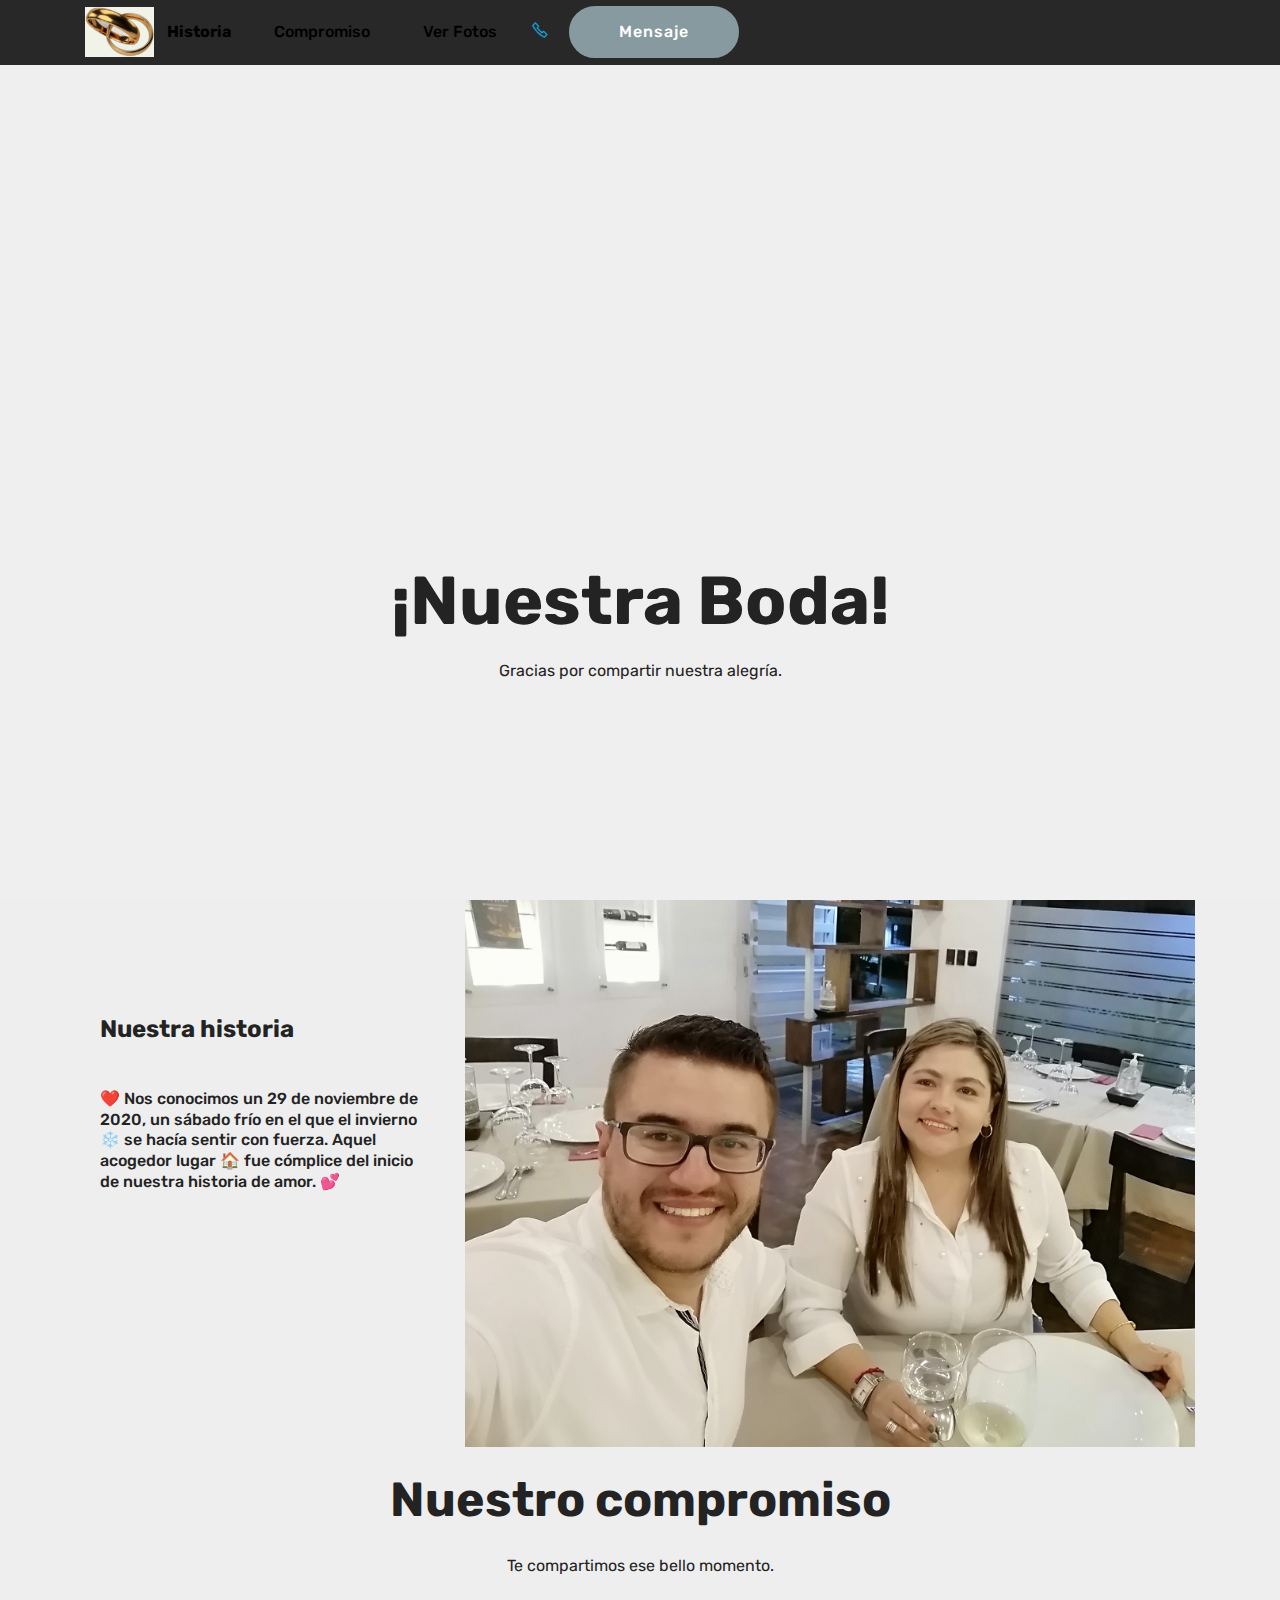
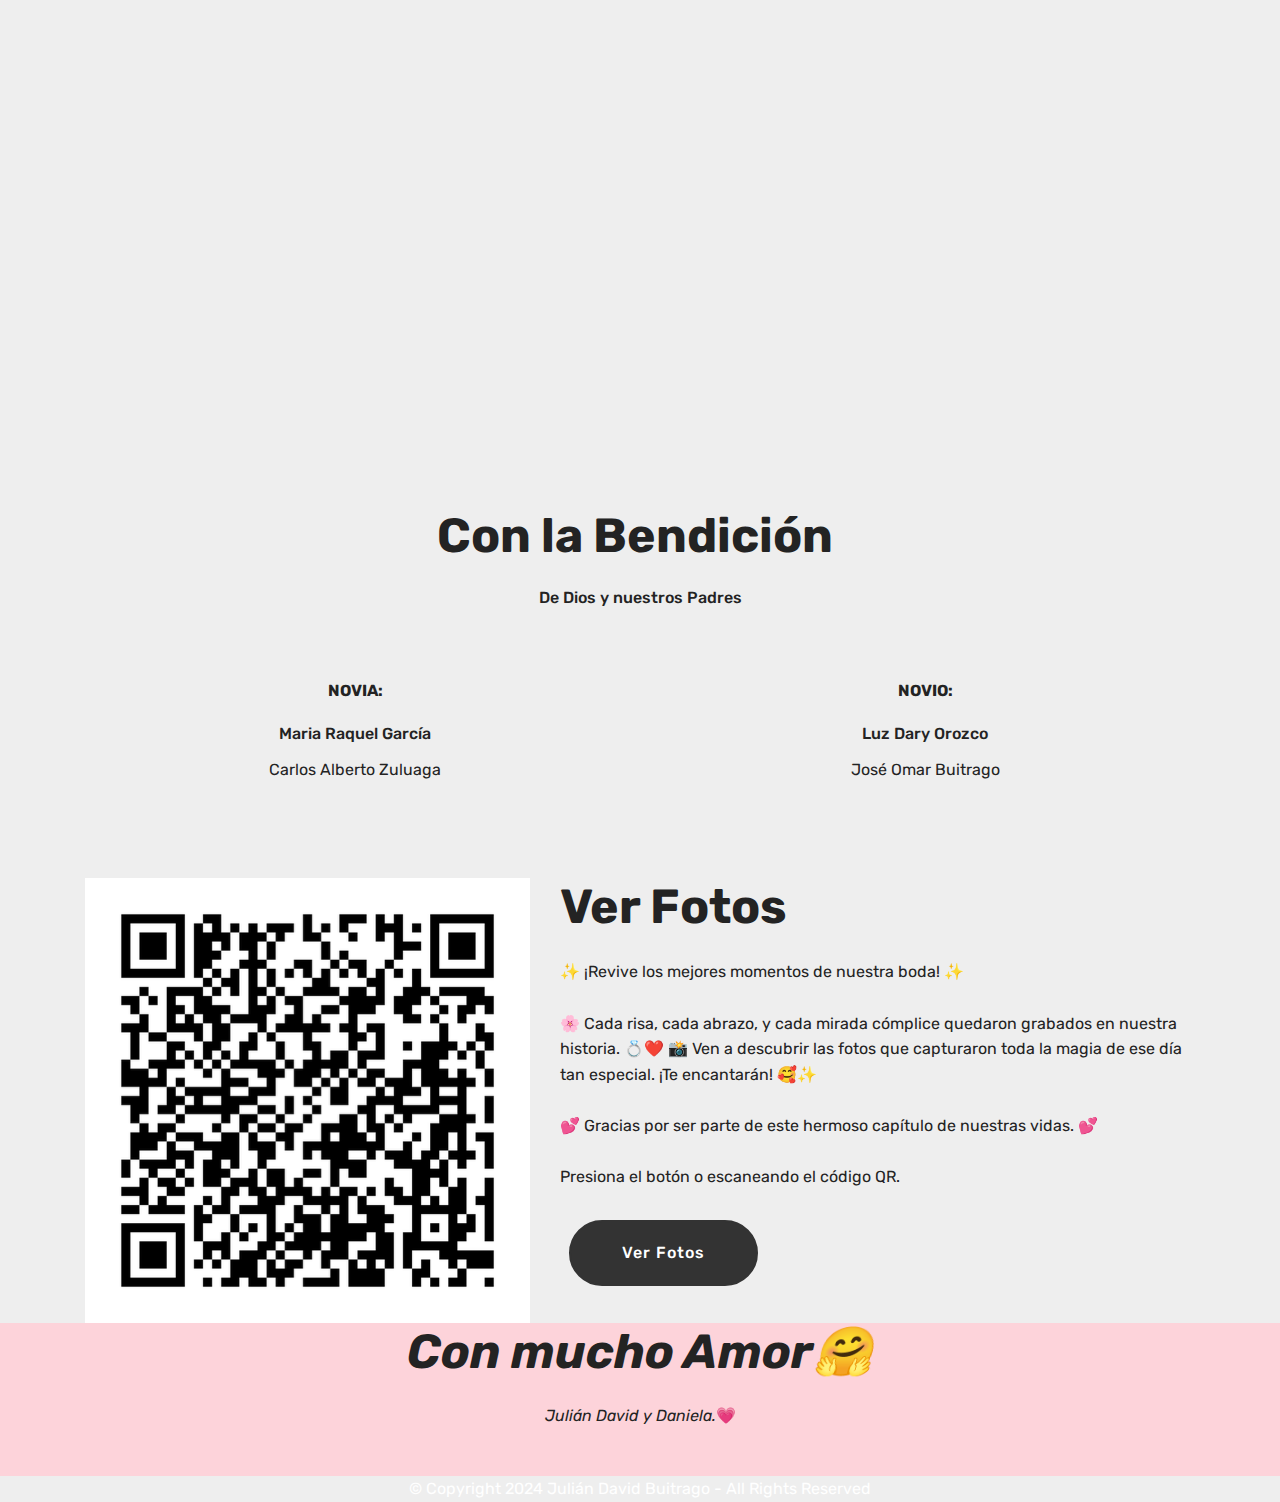
<file: index.html>
<!DOCTYPE html>
<html  >
<head>
  <!-- Site made with Mobirise Website Builder v5.9.18, https://mobirise.com -->
  <meta charset="UTF-8">
  <meta http-equiv="X-UA-Compatible" content="IE=edge">
  <meta name="generator" content="Mobirise v5.9.18, mobirise.com">
  <meta name="viewport" content="width=device-width, initial-scale=1, minimum-scale=1">
  <link rel="shortcut icon" href="assets/images/diseo-sin-ttulo-5.png" type="image/x-icon">
  <meta name="description" content="">
  
  
  <title>Inicio</title>
  <link rel="stylesheet" href="assets/web/assets/mobirise-icons2/mobirise2.css">
  <link rel="stylesheet" href="assets/bootstrap/css/bootstrap.min.css">
  <link rel="stylesheet" href="assets/bootstrap/css/bootstrap-grid.min.css">
  <link rel="stylesheet" href="assets/bootstrap/css/bootstrap-reboot.min.css">
  <link rel="stylesheet" href="assets/dropdown/css/style.css">
  <link rel="stylesheet" href="assets/socicon/css/styles.css">
  <link rel="stylesheet" href="assets/theme/css/style.css">
  <link rel="preload" href="https://fonts.googleapis.com/css2?family=Inter+Tight:wght@400;700&display=swap&display=swap" as="style" onload="this.onload=null;this.rel='stylesheet'">
  <noscript><link rel="stylesheet" href="https://fonts.googleapis.com/css2?family=Inter+Tight:wght@400;700&display=swap&display=swap"></noscript>
  <link rel="preload" as="style" href="assets/mobirise/css/mbr-additional.css?v=Ri0rGf"><link rel="stylesheet" href="assets/mobirise/css/mbr-additional.css?v=Ri0rGf" type="text/css">

  
  
  
</head>
<body>
  
  <section data-bs-version="5.1" class="menu menu1 cid-ujKWUujLMA" once="menu" id="menu01-d">
	

	<nav class="navbar navbar-dropdown navbar-fixed-top navbar-expand-lg">
		<div class="container">
			<div class="navbar-brand">
				<span class="navbar-logo">
					<a href="index.html">
						<img src="assets/images/diseo-sin-ttulo-5.png" alt="img" style="height: 3.1rem;">
					</a>
				</span>
				<span class="navbar-caption-wrap"><a class="navbar-caption text-black text-primary display-4" href="index.html#image08-c">Historia</a></span>
			</div>
			<button class="navbar-toggler" type="button" data-toggle="collapse" data-bs-toggle="collapse" data-target="#navbarSupportedContent" data-bs-target="#navbarSupportedContent" aria-controls="navbarNavAltMarkup" aria-expanded="false" aria-label="Toggle navigation">
				<div class="hamburger">
					<span></span>
					<span></span>
					<span></span>
					<span></span>
				</div>
			</button>
			<div class="collapse navbar-collapse" id="navbarSupportedContent">
				<ul class="navbar-nav nav-dropdown" data-app-modern-menu="true">
					<li class="nav-item">
						<a class="nav-link link text-black text-primary display-4" href="index.html#header10-7" aria-expanded="false">Compromiso</a>
					</li>
					<!-- <li class="nav-item">
						<a class="nav-link link text-black text-primary display-4" href="index.html#contacts02-b">Ceremonia</a>
					</li>
					<li class="nav-item">
						<a class="nav-link link text-black text-primary display-4" href="index.html#contacts02-a">Recepción</a>
					</li>
					<li class="nav-item">
						<a class="nav-link link text-black text-primary display-4" href="index.html#social06-g">Contactar</a>
					</li> -->
					<li class="nav-item">
						<a class="nav-link link text-black text-primary display-4" href="index.html#article05-h">Ver Fotos</a>
					</li>
				</ul>
				<div class="icons-menu">
					<a class="iconfont-wrapper" href="https://wa.me/573136850577?text=hola%20Julian%20me%20puedes%20dar%20más%20informacion">
						<span class="p-2 mbr-iconfont mobi-mbri-phone mobi-mbri"></span>
					</a>
				</div>
				<div class="navbar-buttons mbr-section-btn">
					<a class="btn btn-warning display-4" href="https://wa.me/573136850577?text=hola%20Julian%20me%20puedes%20dar%20más%20informacion">Mensaje</a>
				</div>
			</div>
			
		</div>
	</nav>
</section>

<section data-bs-version="5.1" class="header13 cid-ujKkmyhN0b mbr-fullscreen" id="header13-3">

    

    
    <div class="mbr-overlay" style="opacity: 0.1; background-color: rgb(255, 255, 255);"></div>

    <div class="align-center container">
        <div class="row justify-content-center">
            <div class="col-12 col-lg-10" style="padding-top: 360px;">
                <h1 class="mbr-section-title mbr-fonts-style mb-3 display-1"><strong>¡Nuestra Boda!</strong></h1>
                
                <p class="mbr-text mbr-fonts-style mb-3 display-7">
                    Gracias por compartir nuestra alegría.
                </p>
                
                
            </div>
        </div>
    </div>
</section>

<section data-bs-version="5.1" class="image08 cid-ujKLXxQqJi" id="image08-c">
  
  
  
  <div class="container">
    <div class="row justify-content-center">
      <div class="col-lg-4">
        <div class="col-12 col-md-12">
          <h5 class="mbr-section-title mbr-fonts-style mt-0 mb-4 display-5"><strong><br></strong><br><br><strong><br></strong><strong>Nuestra historia</strong></h5>
          <h6 class="mbr-section-subtitle mbr-fonts-style mt-0 mb-4 display-7"><div><br></div>❤️ Nos conocimos un 29 de noviembre de 2020, un sábado frío en el que el invierno ❄️ se hacía sentir con fuerza. Aquel acogedor lugar 🏠 fue cómplice del inicio de nuestra historia de amor. 💕&nbsp;</h6>
        </div>
      </div>
      <div class="col-lg-8 side-features">
        <div class="image-wrapper mb-4">
          <img class="w-100" src="assets/images/img-20230410.jpeg" alt="img">
        </div>
      </div>
    </div>
  </div>
</section>

<section data-bs-version="5.1" class="header10 cid-ujKrNLd3gz" id="header10-7">
	

	
	

	<div class="text-center container">
	  <div class="row justify-content-center">
		</div>
		<div class="row justify-content-center">
			<div class="col-md-12 content-text mb-5">
				<h5 class="mbr-section-title mbr-fonts-style display-2">
					<strong>Nuestro compromiso</strong></h5>
				<p class="mbr-text mbr-fonts-style mt-4 display-7">
					Te compartimos ese bello momento.
				</p>
				

			</div>
			<div class="mbr-figure col-12 col-md-9"><iframe class="mbr-embedded-video" src="https://www.youtube.com/embed/IbIY8yrcN4w?rel=0&amp;amp;&amp;showinfo=0&amp;autoplay=0&amp;loop=0" width="1280" height="720" frameborder="0" allowfullscreen></iframe></div>
		</div>
	</div>
</section>

<section data-bs-version="5.1" class="people02 cid-ukuxkgwu4h" id="people02-j">
	

	
	
	<div class="container">
		<div class="row mb-5 justify-content-center">
			<div class="col-12 content-head">
				<h3 class="mbr-section-title mbr-fonts-style align-center mb-4 display-2">
					<strong>Con la Bendición&nbsp;</strong></h3>
				<h5 class="mbr-section-subtitle mbr-fonts-style align-center mb-4 display-7">De Dios y nuestros Padres</h5>
			</div>
		</div>
		<div class="row">
				<div class="item features-without-image col-12 col-md-6 col-lg-6 mb-5 active">
					<div class="item-wrapper">
						<div class="card-box align-center">
							<div class="iconfont-wrapper mb-3">
								<h6 class="mbr-section-subtitle mbr-fonts-style align-center mb-4 display-7"><strong>NOVIA:</strong></h6>
							</div>
							<h5 class="card-title mbr-fonts-style mb-3 display-7">
								Maria Raquel García</h5>
							<p class="card-text mbr-fonts-style mb-0 display-7">
								Carlos Alberto Zuluaga</p>
						</div>
					</div>
				</div><div class="item features-without-image col-12 col-md-6 col-lg-6 mb-5">
					<div class="item-wrapper">
						<div class="card-box align-center">
							<div class="iconfont-wrapper mb-3">
								<h6 class="mbr-section-subtitle mbr-fonts-style align-center mb-4 display-7"><strong>NOVIO:</strong></h6>
							</div>
							<h5 class="card-title mbr-fonts-style mb-3 display-7">
								Luz Dary Orozco</h5>
							<p class="card-text mbr-fonts-style mb-0 display-7">
								José Omar Buitrago</p>
						</div>
					</div>
				</div>
				
				
			</div>
		<div class="row mt-0 mt-md-5">
			
		</div>
	</div>
</section>

<!-- <section data-bs-version="5.1" class="contacts02 map1 cid-ujKImF8qFT" id="contacts02-b">

    

    
    <div class="container">
        <div class="row justify-content-center">
            <div class="col-12 content-head">
                <div class="mbr-section-head mb-5">
                    <h3 class="mbr-section-title mbr-fonts-style align-center mb-0 display-2"><strong>Ceremonia Religiosa</strong></h3>
                    
                </div>
            </div>
        </div>
        <div class="row justify-content-center">
            <div class="card col-12 col-md-12 col-lg-6">
                <div class="card-wrapper">
                    <div class="text-wrapper">
                        <h5 class="cardTitle mbr-fonts-style mb-2 display-5">
                            <strong>Parroquia Nuestra Señora del Rosario de Chipre.</strong></h5>
                        <ul class="list mbr-fonts-style display-7">
                            <li class="mbr-text item-wrap"><br></li>
                            <li class="mbr-text item-wrap">Dirección: Carrera 13 N° 9 - 85 Chipre.</li><li class="mbr-text item-wrap">Día: 21 de Diciembre.</li>
                            <li class="mbr-text item-wrap">Hora: 3:30 Pm.</li><li class="mbr-text item-wrap">Para no perderte nungún detalle no olvides llegar puntual. 🙈 🕝&nbsp;</li>
                        </ul>
                    </div>
                </div>
            </div>
            <div class="map-wrapper col-md-12 col-lg-6">
                <div class="google-map"><iframe frameborder="0" style="border:0" src="https://www.google.com/maps/embed?pb=!1m18!1m12!1m3!1d3974.182639873753!2d-75.52951222095061!3d5.07412772518726!2m3!1f0!2f0!3f0!3m2!1i1024!2i768!4f13.1!3m3!1m2!1s0x8e476fe301003c35%3A0x41948903f3a763f6!2sNuestra%20Se%C3%B1ora%20del%20Rosario%20-%20Chipre!5e0!3m2!1ses!2sco!4v1722104442824!5m2!1ses!2sco" allowfullscreen=""></iframe></div>
            </div>
        </div>
    </div>
</section>


<section data-bs-version="5.1" class="contacts02 map1 cid-ujKIiYQ4Yi" id="contacts02-a">

    

    
    <div class="container">
        <div class="row justify-content-center">
            <div class="col-12 content-head">
                <div class="mbr-section-head mb-5">
                    <h3 class="mbr-section-title mbr-fonts-style align-center mb-0 display-2"><strong>Recepción</strong></h3>
                    
                </div>
            </div>
        </div>
        <div class="row justify-content-center">
            <div class="card col-12 col-md-12 col-lg-6">
                <div class="card-wrapper">
                    <div class="text-wrapper">
                        <h5 class="cardTitle mbr-fonts-style mb-2 display-5"><strong>La 33 salón de eventos</strong></h5>
                        <ul class="list mbr-fonts-style display-7">
                            <li class="mbr-text item-wrap"><br></li>
                            <li class="mbr-text item-wrap">Dirección: Entrada Villamaria Carrera 1, Molinos.</li>
                            <li class="mbr-text item-wrap">Día: 21 de Diciembre.
</li><li class="mbr-text item-wrap">Hora: desde las 7:00 Pm.</li><li class="mbr-text item-wrap">Te esperamos. 💗🤗</li>
                        </ul>
                    </div>
                </div>
            </div>
            <div class="map-wrapper col-md-12 col-lg-6">
                <div class="google-map"><iframe frameborder="0" style="border:0" src="https://www.google.com/maps/embed?pb=!1m18!1m12!1m3!1d3974.3875204504498!2d-75.50556342501!3d5.040752338615809!2m3!1f0!2f0!3f0!3m2!1i1024!2i768!4f13.1!3m3!1m2!1s0x8e47651535f78131%3A0x38c41f58aa624da4!2sLa%2033%20salon%20de%20eventos!5e0!3m2!1ses!2sco!4v1722109212605!5m2!1ses!2sco" allowfullscreen=""></iframe></div>
            </div>
        </div>
    </div>
</section> -->
<!-- inicio -->
<!-- <section data-bs-version="5.1" class="numbers01 cid-ukurKa3PLo" id="numbers01-i" style="padding: 50px 0; background-color: #f9f9f9;">
	<div class="container" style="max-width: 1200px; margin: 0 auto;">
		<div class="row justify-content-center" style="display: flex; justify-content: center;">
			<div class="col-12 content-head" style="margin-bottom: 30px; text-align: center;">
				<div class="mbr-section-head mb-5">
					<h4 class="mbr-section-title mbr-fonts-style align-center mb-0 display-2" style="font-size: 4rem; font-weight: bold; color: #333;">
						<strong>Por favor ten Presente</strong>
					</h4>
				</div>
			</div>
		</div>
		<div class="row" style="display: flex; flex-wrap: wrap; justify-content: center; gap: 20px;">
			<div class="item features-without-image col-12 col-md-6 col-lg-4 active" style="flex: 1 1 100%; box-sizing: border-box; max-width: 400px; margin: 0 auto;">
				<div class="item-wrapper" style="background: #fff; padding: 20px; border-radius: 8px; box-shadow: 0 4px 6px rgba(0, 0, 0, 0.1);">
					<div class="item-content" style="text-align: center;">
						<h5 class="mbr-card-title mbr-fonts-style mt-0 mb-3 mbr-number display-1" style="font-size: 4rem; color: #333;">
							<strong>01.</strong>
						</h5>
						<p class="card-text mbr-fonts-style mt-0 mb-3 display-7" style="font-size: 18px; line-height: 1.8; color: #666;">
							Te Recomendamos lo siguiente: <br>👗 Vestimenta: Elegante.<br>👩‍🦳 Ellas: vestido largo.<br>👔 Ellos: traje. <br>En caso de no tener vestido o traje tambien puedes ir elegante y por favor intenta evitar usar color azul y blanco en tu elección
						</p>
					</div>
				</div>
			</div>
			<div class="item features-without-image col-12 col-md-6 col-lg-4" style="flex: 1 1 100%; box-sizing: border-box; max-width: 400px; margin: 0 auto;">
				<div class="item-wrapper" style="background: #fff; padding: 20px; border-radius: 8px; box-shadow: 0 4px 6px rgba(0, 0, 0, 0.1);">
					<div class="item-content" style="text-align: center;">
						<h5 class="mbr-card-title mbr-fonts-style mt-0 mb-3 mbr-number display-1" style="font-size: 4rem; color: #333;">
							<strong>02.</strong>
						</h5>
						<p class="card-text mbr-fonts-style mt-0 mb-3 display-7" style="font-size: 18px; line-height: 1.8; color: #666;">
							🧘‍♀️ Pensando en tu comodidad y tranquilidad, 🏠 deja los niños en casa. 🚸
						</p>
					</div>
				</div>
			</div>
			<div class="item features-without-image col-12 col-md-6 col-lg-4" style="flex: 1 1 100%; box-sizing: border-box; max-width: 400px; margin: 0 auto;">
				<div class="item-wrapper" style="background: #fff; padding: 20px; border-radius: 8px; box-shadow: 0 4px 6px rgba(0, 0, 0, 0.1);">
					<div class="item-content" style="text-align: center;">
						<h5 class="mbr-card-title mbr-fonts-style mt-0 mb-3 mbr-number display-1" style="font-size: 4rem; color: #333;">
							<strong>03.</strong>
						</h5>
						<p class="card-text mbr-fonts-style mt-0 mb-3 display-7" style="font-size: 18px; line-height: 1.8; color: #666;">
							🗓️ No es necesario confirmar ya, tienes hasta el 7 de diciembre del presente año. 📅 ¡No lo olvides! 🔔
						</p>
					</div>
				</div>
			</div>
		</div>
	</div>
</section> -->


<!-- fin -->

<!-- <section data-bs-version="5.1" class="numbers01 cid-ukurKa3PLo" id="numbers01-i">
	
	
	<div class="container">
		<div class="row justify-content-center">
			<div class="col-12 content-head">
				<div class="mbr-section-head mb-5">
					<h4 class="mbr-section-title mbr-fonts-style align-center mb-0 display-2">
						<strong>Por favor ten Presente</strong></h4>
					
					
				</div>
			</div>
		</div>
		<div class="row">
			<div class="item features-without-image col-12 col-md-6 col-lg-4 active">
				<div class="item-wrapper">
					<div class="item-content">
						<h5 class="mbr-card-title mbr-fonts-style mt-0 mb-3 mbr-number display-1">
							<strong>01.</strong>
						</h5>
						
						<p class="card-text mbr-fonts-style mt-0 mb-3 display-7">Te Recomendamos lo siguiente: <br>👗 Vestimenta: Elegante.<br>👩‍🦳 Ellas: vestido largo.<br>👔 Ellos: traje. <br>En caso de no tener vestido o traje tambien puedes ir elegante y por favor intenta evitar usar color azul y blanco en tu elección</p>
						
					</div>

				</div>
			</div>
			<div class="item features-without-image col-12 col-md-6 col-lg-4">
				<div class="item-wrapper">
					<div class="item-content">
						<h5 class="mbr-card-title mbr-fonts-style mt-0 mb-3 mbr-number display-1">
							<strong>02.</strong>
						</h5>
						
						<p class="card-text mbr-fonts-style mt-0 mb-3 display-7">
							🧘‍♀️ Pensando en tu comodidad y tranquilidad, 🏠 deja los niños en casa. 🚸
						</p>
						
					</div>

				</div>
			</div>
			<div class="item features-without-image col-12 col-md-6 col-lg-4">
				<div class="item-wrapper">
					<div class="item-content">
						<h5 class="mbr-card-title mbr-fonts-style mt-0 mb-3 mbr-number display-1">
							<strong>03.</strong>
						</h5>
						
						<p class="card-text mbr-fonts-style mt-0 mb-3 display-7">
							🗓️ No es necesario confirmar ya, tienes hasta el 7 de diciembre del presente año. 📅 ¡No lo olvides! 🔔</p>
						
					</div>
				</div>
			</div>
		</div>
	</div>
</section> -->


<!-- <section data-bs-version="5.1" class="social06 cid-ujL9iTUjxr" id="social06-g">
	

	
	
	<div class="container">
		<div class="row justify-content-center">
			<div class="col-12 content-head">
				<div class="mb-5">
					<h5 class="mbr-section-title mbr-fonts-style align-center mb-0 display-2">
						<strong>Contactar</strong></h5>
					<h6 class="mbr-section-subtitle mbr-fonts-style align-center mb-0 mt-4 display-7">
						Novios</h6>
				</div>
			</div>
		</div>
		<div class="row">
			<div class="item features-without-image col-12 col-md-6 col-lg-6 active">
				<div class="item-wrapper">
					<a href="https://wa.me/573215067992?text=hola%20Daniela%20me%20puedes%20dar%20más%20informacion" target="_blank"><span class="mbr-iconfont m-auto socicon-whatsapp socicon"></span></a>
					<div class="card-box">
						<h4 class="card-title mbr-fonts-style mb-1 display-5">
							<strong>Daniela Zuluaga</strong></h4>
						<h5 class="card-text mbr-fonts-style display-7">3215067992</h5>
					</div>
				</div>
			</div>

			<div class="item features-without-image col-12 col-md-6 col-lg-6">
				<div class="item-wrapper">
					<a href="https://wa.me/573136850577?text=hola%20Julian%20me%20puedes%20dar%20más%20informacion" target="_blank"><span class="mbr-iconfont m-auto socicon-whatsapp socicon"></span></a>
					<div class="card-box">
						<h4 class="card-title mbr-fonts-style mb-1 display-5"><strong>Julián Buitrago</strong></h4>
						<h5 class="card-text mbr-fonts-style display-7">3136850577</h5>
					</div>
				</div>
			</div>
			
			
		</div>
        <div class="row justify-content-center">

            
            <h4 class="card-title mbr-fonts-style align-center mt-4 mb-1 display-5">
                <strong>Tiempo Restante para la Boda</strong></h5>
            <iframe src="https://www.tickcounter.com/widget/countdown/6316063" style="top:0; left:0; width:85%; height:85%;  border:0; overflow:hidden" title="Conteo regresivo">
            </iframe>
        </div>

	</div>
</section> -->

<!--<section data-bs-version="5.1" class="form5 cid-ujKuS5AiTU" id="form02-8">
    
    
    <div class="container">
        <div class="row justify-content-center">
            <div class="col-12 content-head">
                <div class="mbr-section-head mb-5">
                    <h3 class="mbr-section-title mbr-fonts-style align-center mb-0 display-2">
                        <strong>Confirmar asistencia</strong></h3>
                        <h4 class="mbr-section-subtitle mbr-fonts-style align-center mb-0 mt-4 display-7"><br><div>Tu presencia es el mejor regalo que puedes dar este día, pero si quieres tener un detalle con nosotros y contribuir al inicio de nuestra historia será bienvenido. <strong>"Lluvia de sobres"</strong>.<span style="font-size: 1.4rem;">&nbsp;</span></div></h4>
                </div>
            </div>
        </div>
        <div class="row justify-content-center">
            <div class="col-lg-8 mx-auto mbr-form" data-form-type="formoid">

                 <form action="https://mobirise.eu/" method="POST" class="mbr-form form-with-styler" data-form-title="Form Name"><input type="hidden" name="email" data-form-email="true" value="1tqZU9tVaUqqsBCNNkZTyUhC32KwEzjsnickHIbj0g73dQtsORiJiiLoyUTDGmfZmm+OozP0oKLPCQacfoagOIlgyCBloQHXZsSDYmbxu4Fsexsfjy1OyV8YvHPEQ8Yg">

                <form action="https://mobirise.eu/" method="POST" class="mbr-form form-with-styler" data-form-title="Form Name"><input type="hidden" name="email" data-form-email="true" value="1tqZU9tVaUqqsBCNNkZTyUhC32KwEzjsnickHIbj0g73dQtsORiJiiLoyUTDGmfZmm+OozP0oKLPCQacfoagOIlgyCBloQHXZsSDYmbxu4Fsexsfjy1OyV8YvHPEQ8Yg">

                    <div class="row">
                        <div hidden="hidden" data-form-alert="" class="alert alert-success col-12">¡Gracias por tu respuesta!</div>
                        <div hidden="hidden" data-form-alert-danger="" class="alert alert-danger col-12">
                            Oops...! some problem!
                        </div>
                    </div>
                    <div class="dragArea row">
                        <div class="col-md col-sm-12 form-group mb-3" data-for="name">
                            <input type="text" name="name" placeholder="Nombre completo" data-form-field="name" class="form-control" value="" id="name-form02-8">
                        </div>
                        <div class="col-md col-sm-12 form-group mb-3" data-for="email">
                            <input type="email" name="email" placeholder="Correo" data-form-field="email" class="form-control" value="" id="email-form02-8">
                        </div>
                        <div class="col-12 form-group mb-3" data-for="phone">
                            <input type="tel" name="phone" placeholder="Teléfono" data-form-field="phone" class="form-control" value="" id="phone-form02-8">
                        </div>
                        <div class="col-12 form-group mb-3" data-for="textarea">
                            <textarea name="textarea" placeholder="Comentarios" data-form-field="textarea" class="form-control" id="textarea-form02-8"></textarea>
                        </div>
                        <div class="col-lg-12 col-md-12 col-sm-12 align-center mbr-section-btn"><button type="submit" class="btn btn-primary display-7">Send message</button></div>
                    </div>
                </form> 
                <iframe src="https://docs.google.com/forms/d/e/1FAIpQLSeK4UY3SXFy8G3VWNY75R6K8DX3o6x9hZ-EUnyc9o1vrTNOew/viewform?embedded=true" width="640" height="1350" frameborder="0" marginheight="0" marginwidth="0">Cargando…</iframe>
            </div>
        </div>
    </div>
</section>-->
<section data-bs-version="5.1" class="start article05 cid-uxkhsKivPm" id="article05-h">
  

  
  

    <div class="container">
      <div class="row justify-content-center align-items-center">
        <div class="col-12">
          <div class="card-wrapper">
            <div class="row">
              <div class="col-12 col-md-12 col-lg-5 image-wrapper">
                <img class="w-100" src="assets/images/QR.png" alt="Mobirise Website Builder">
              </div>
              <div class="col-12 col-lg col-md-12">
                <div class="text-wrapper align-left">
                  <h1 class="mbr-section-title mbr-fonts-style mb-4 display-2">
                    <strong>Ver Fotos</strong></h1>
                  <p class="mbr-text mbr-fonts-style mb-4 display-7">✨ ¡Revive los mejores momentos de nuestra boda! ✨<br><br>
					🌸 Cada risa, cada abrazo, y cada mirada cómplice quedaron grabados en nuestra historia. 💍❤️
					📸 Ven a descubrir las fotos que capturaron toda la magia de ese día tan especial. ¡Te encantarán! 🥰✨ <br><br>💕 Gracias por ser parte de este hermoso capítulo de nuestras vidas. 💕 <br><br> Presiona el botón o escaneando el código QR.</p>
                  <div class="mbr-section-btn mt-3"><a class="btn btn-lg btn-black display-7" href="https://juliandavidbuitrago.github.io/files.html" target="_blank">Ver Fotos</a></div>
                </div>
              </div>
            </div>
          </div>
        </div>
      </div>
    </div>
  </section>

<section data-bs-version="5.1" class="social03 cid-ukuC15Cdfc" id="social03-k" style="background-color: rgb(243, 38, 72)">
    
    
    <div class="mbr-overlay" style="opacity: 0.8; background-color: rgb(255, 255, 255);">
    </div>
    <div class="container">
        <div class="media-container-row">
            <div class="col-12">
                <h3 class="mbr-section-title mb-4 align-center mbr-fonts-style display-2">
                    <strong><em>Con mucho Amor🤗</em></strong></h3>
                <p class="mbr-section-text mb-5 align-center mbr-fonts-style display-7"><em>
                    Julián David y Daniela.</em>💗</p>
                <div>
                    <div class="mbr-social-likes align-center">
                        
                        
                        
                    </div>
                </div>
            </div>
        </div>
    </div>
</section>

<section data-bs-version="5.1" class="footer4 cid-ujL68u1CJb" once="footers" id="footer04-e" >
    

    <div class="container">
        <div class="media-container-row align-center mbr-white">
            <div class="col-12">
                <p class="mbr-text mb-0 mbr-fonts-style display-7">
                    © Copyright 2024 Julián David Buitrago - All Rights Reserved
                </p>
            </div>
        </div>
    </div>
    <script src="assets/bootstrap/js/bootstrap.bundle.min.js"></script>  <script src="assets/smoothscroll/smooth-scroll.js"></script>  <script src="assets/ytplayer/index.js"></script>  <script src="assets/dropdown/js/navbar-dropdown.js"></script>  <script src="assets/playervimeo/vimeo_player.js"></script>  <script src="assets/theme/js/script.js"></script>  <script src="assets/formoid/formoid.min.js"></script>
  
</body>
</html>
</file>
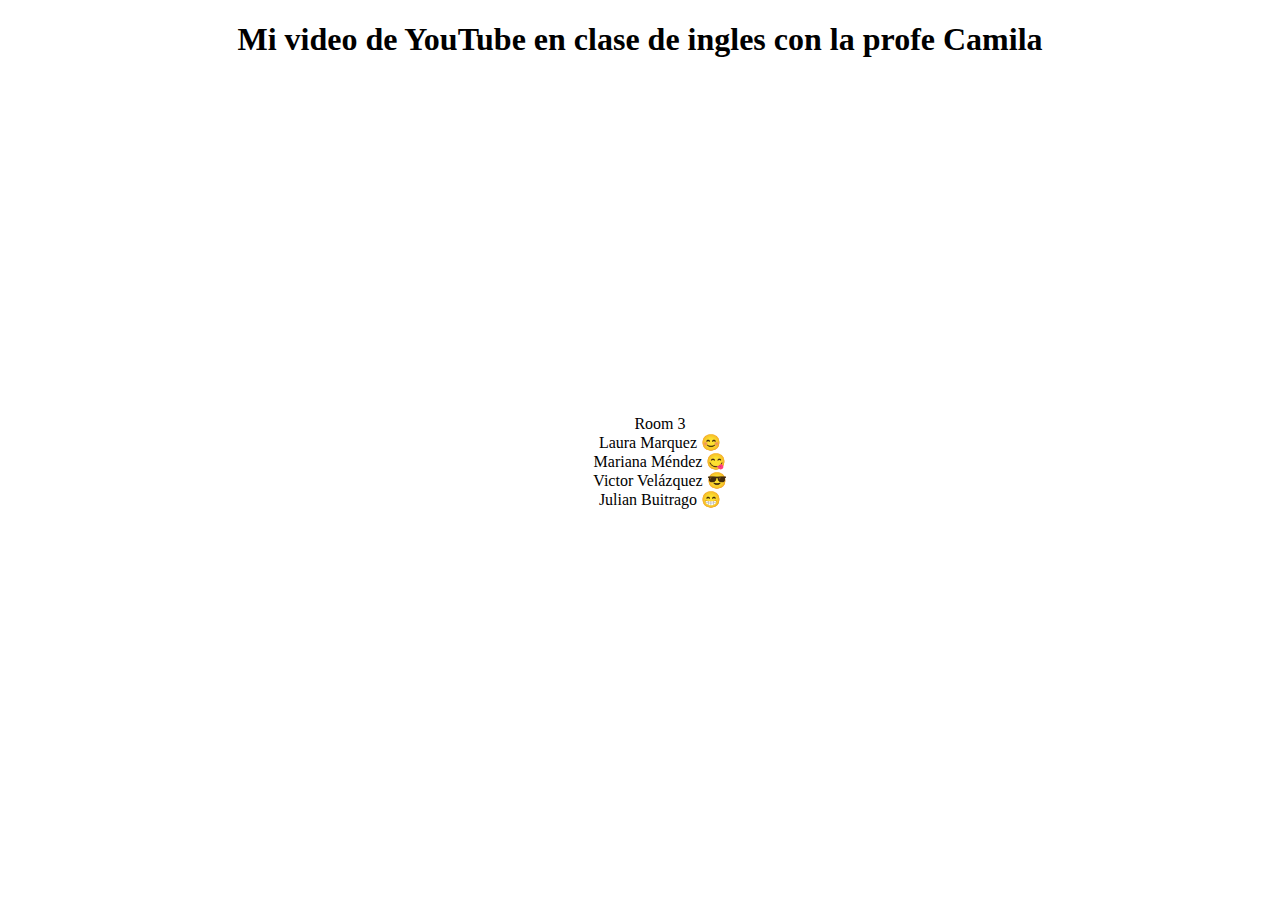
<file: index2.html>
<!DOCTYPE html>
<html lang="en">
<head>
    <meta charset="UTF-8">
    <meta name="viewport" content="width=device-width, initial-scale=1.0">
    <title>Document</title>
</head>
<body style="text-align: center;">
    <h1 >Mi video de YouTube en clase de ingles con la profe Camila</h1>

    <iframe width="560" height="315" src="https://www.youtube.com/embed/JBmcuFCZC44?si=RtwjNelBe-LkL2Dc" title="YouTube video player" frameborder="0" allow="accelerometer; autoplay; clipboard-write; encrypted-media; gyroscope; picture-in-picture; web-share" referrerpolicy="strict-origin-when-cross-origin" allowfullscreen></iframe>
    
    <ul style="list-style: none;">
        

        <li>Room 3</li>
        <li>Laura Marquez 😊</li>
        <li>Mariana Méndez 😋</li>
        <li>Victor Velázquez 😎</li>
        <li>Julian Buitrago 😁</li>
    </ul>
</body>
</html>
</file>
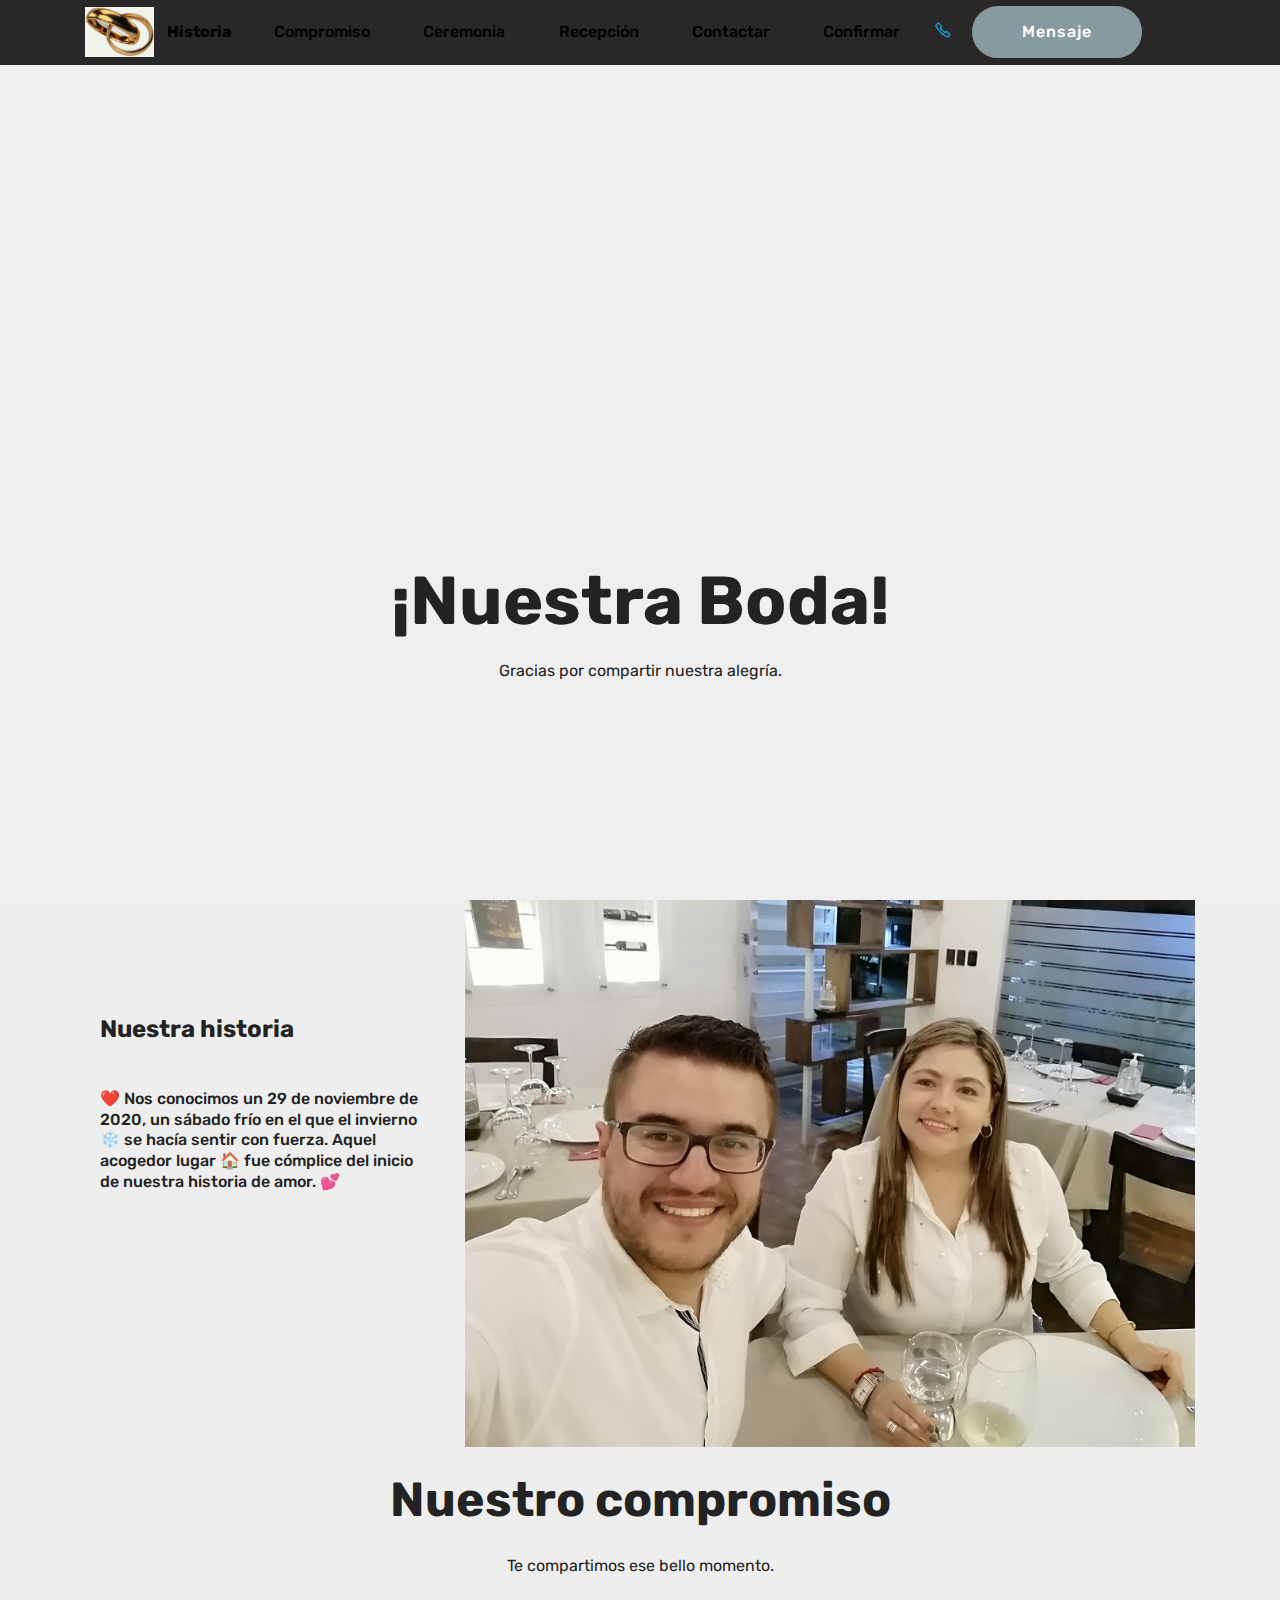
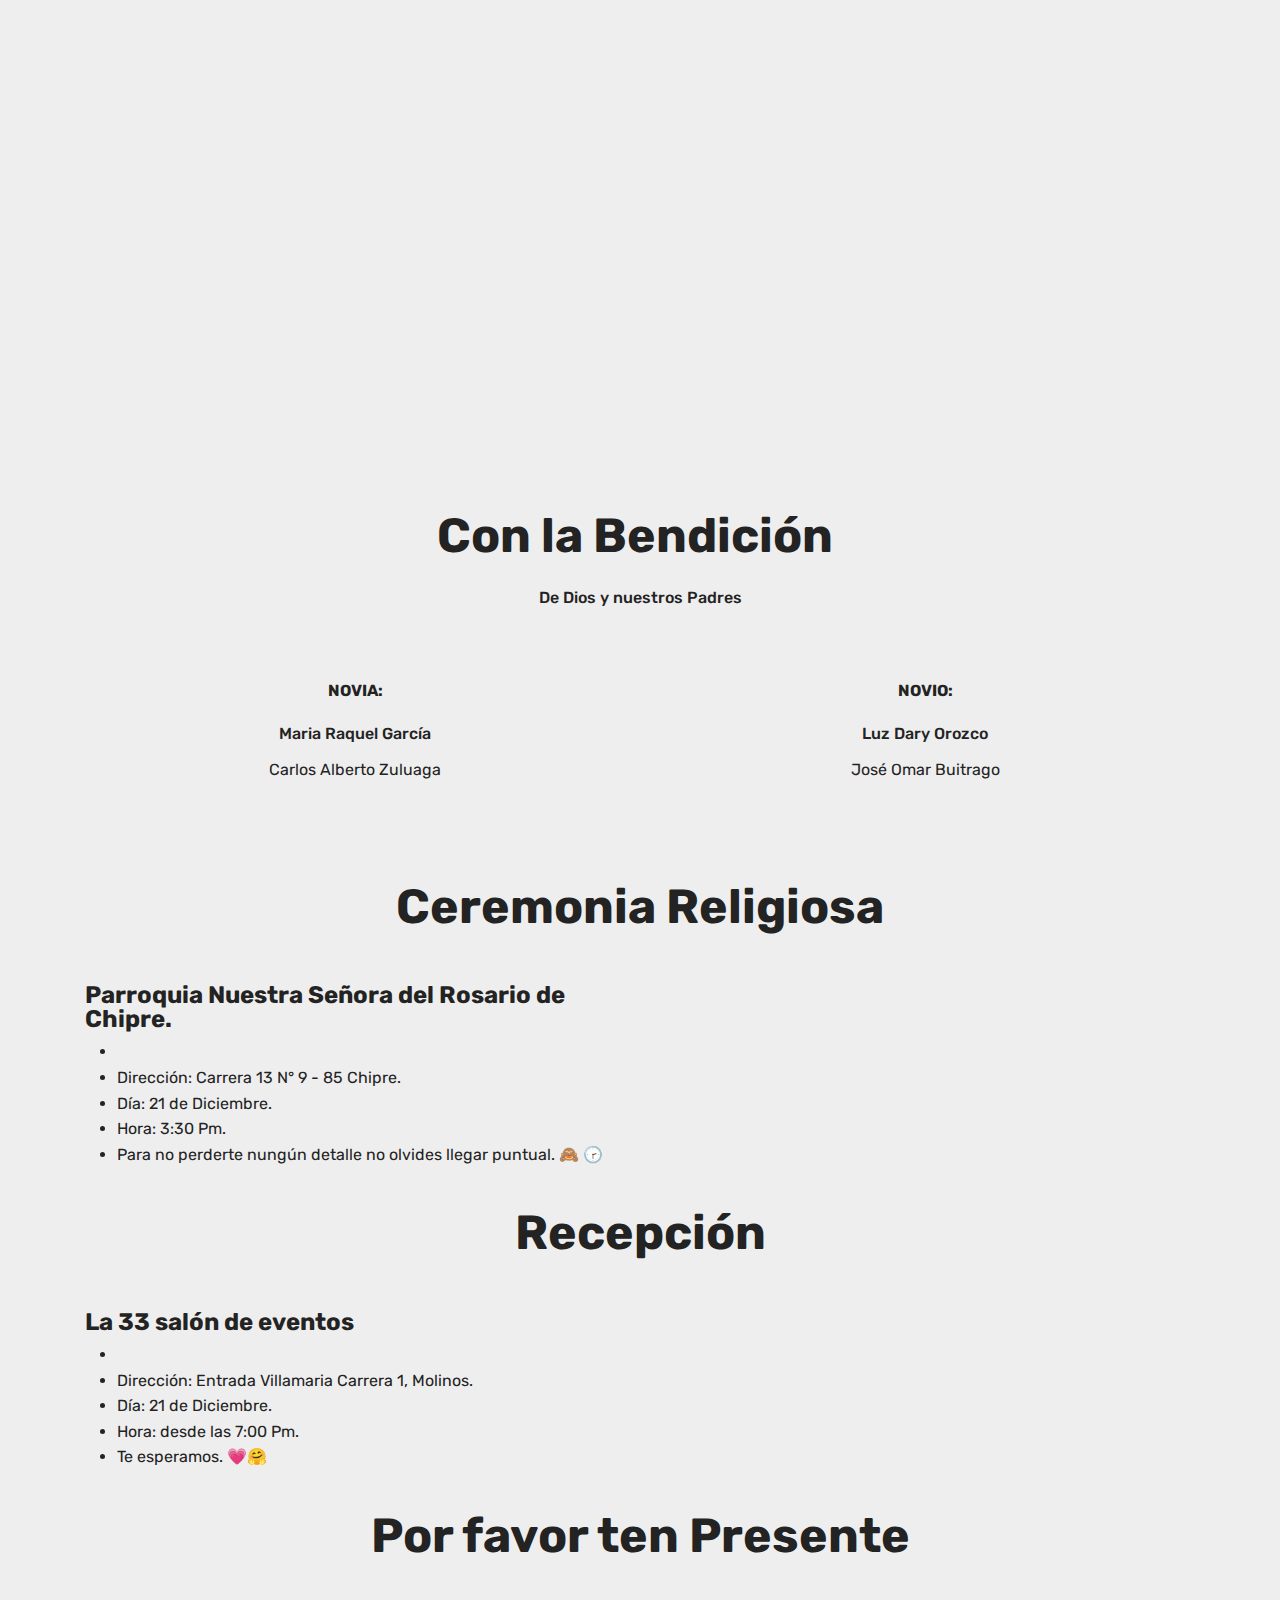
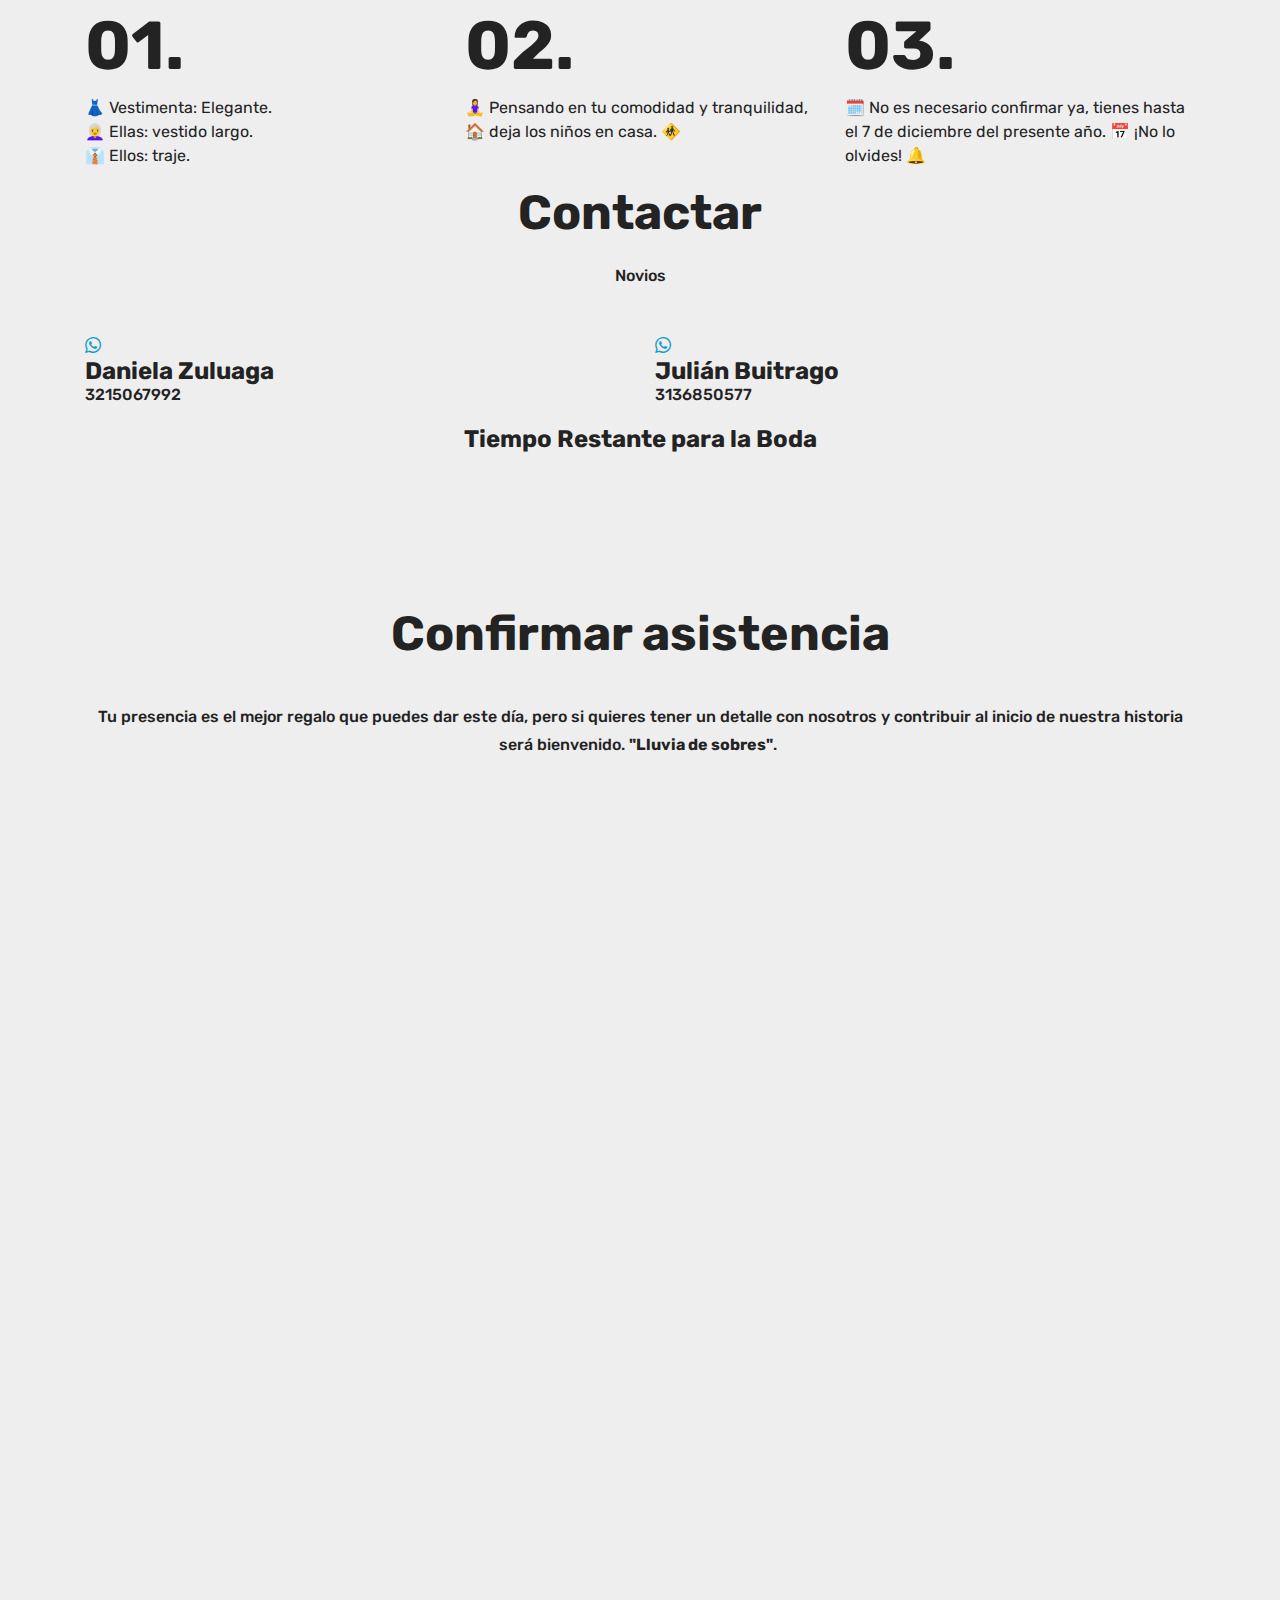
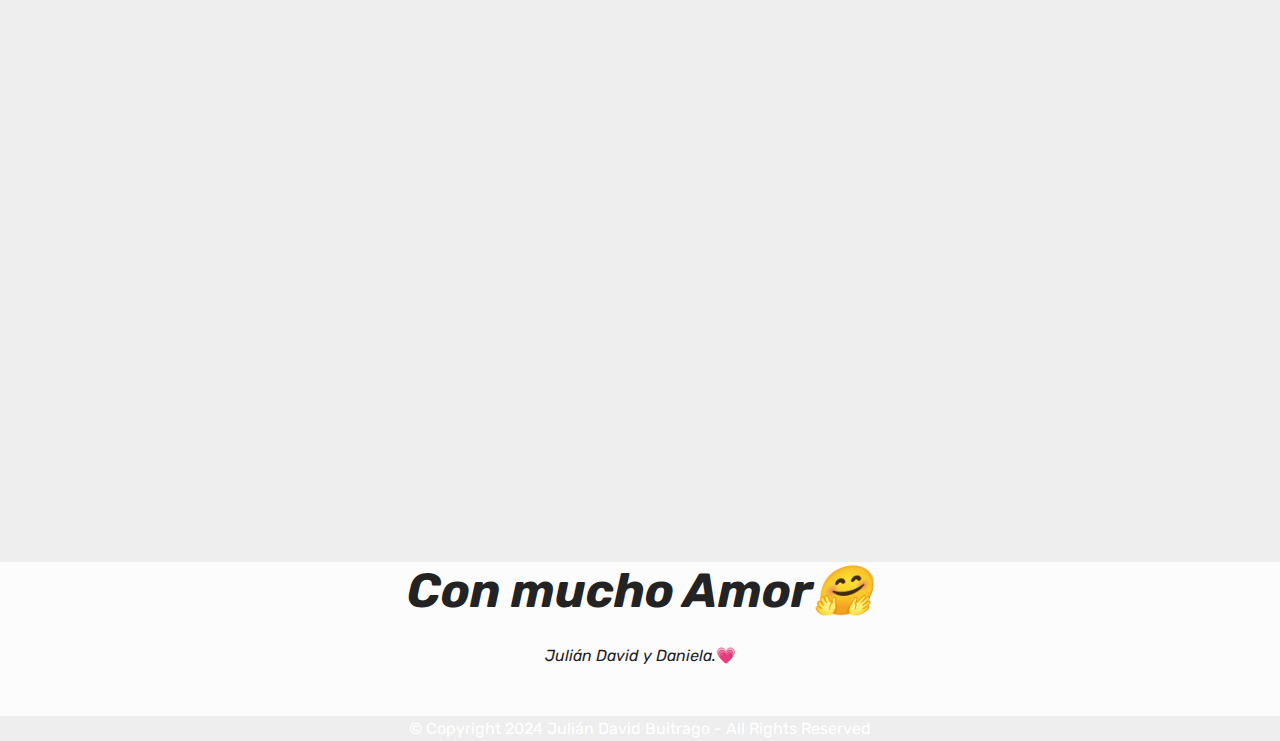
<file: index222.html>
<!DOCTYPE html>
<html  >
<head>
  <!-- Site made with Mobirise Website Builder v5.9.18, https://mobirise.com -->
  <meta charset="UTF-8">
  <meta http-equiv="X-UA-Compatible" content="IE=edge">
  <meta name="generator" content="Mobirise v5.9.18, mobirise.com">
  <meta name="viewport" content="width=device-width, initial-scale=1, minimum-scale=1">
  <link rel="shortcut icon" href="assets/images/diseo-sin-ttulo-5.png" type="image/x-icon">
  <meta name="description" content="">
  
  
  <title>Inicio</title>
  <link rel="stylesheet" href="assets/web/assets/mobirise-icons2/mobirise2.css">
  <link rel="stylesheet" href="assets/bootstrap/css/bootstrap.min.css">
  <link rel="stylesheet" href="assets/bootstrap/css/bootstrap-grid.min.css">
  <link rel="stylesheet" href="assets/bootstrap/css/bootstrap-reboot.min.css">
  <link rel="stylesheet" href="assets/dropdown/css/style.css">
  <link rel="stylesheet" href="assets/socicon/css/styles.css">
  <link rel="stylesheet" href="assets/theme/css/style.css">
  <link rel="preload" href="https://fonts.googleapis.com/css2?family=Inter+Tight:wght@400;700&display=swap&display=swap" as="style" onload="this.onload=null;this.rel='stylesheet'">
  <noscript><link rel="stylesheet" href="https://fonts.googleapis.com/css2?family=Inter+Tight:wght@400;700&display=swap&display=swap"></noscript>
  <link rel="preload" as="style" href="assets/mobirise/css/mbr-additional.css?v=Ri0rGf"><link rel="stylesheet" href="assets/mobirise/css/mbr-additional.css?v=Ri0rGf" type="text/css">

  
  
  
</head>
<body>
  
  <section data-bs-version="5.1" class="menu menu1 cid-ujKWUujLMA" once="menu" id="menu01-d">
	

	<nav class="navbar navbar-dropdown navbar-fixed-top navbar-expand-lg">
		<div class="container">
			<div class="navbar-brand">
				<span class="navbar-logo">
					<a href="index.html">
						<img src="assets/images/diseo-sin-ttulo-5.png" alt="img" style="height: 3.1rem;">
					</a>
				</span>
				<span class="navbar-caption-wrap"><a class="navbar-caption text-black text-primary display-4" href="index.html#image08-c">Historia</a></span>
			</div>
			<button class="navbar-toggler" type="button" data-toggle="collapse" data-bs-toggle="collapse" data-target="#navbarSupportedContent" data-bs-target="#navbarSupportedContent" aria-controls="navbarNavAltMarkup" aria-expanded="false" aria-label="Toggle navigation">
				<div class="hamburger">
					<span></span>
					<span></span>
					<span></span>
					<span></span>
				</div>
			</button>
			<div class="collapse navbar-collapse" id="navbarSupportedContent">
				<ul class="navbar-nav nav-dropdown" data-app-modern-menu="true"><li class="nav-item">
						<a class="nav-link link text-black text-primary display-4" href="index.html#header10-7" aria-expanded="false">Compromiso</a>
					</li>
					<li class="nav-item">
						<a class="nav-link link text-black text-primary display-4" href="index.html#contacts02-b">Ceremonia</a>
					</li><li class="nav-item"><a class="nav-link link text-black text-primary display-4" href="index.html#contacts02-a">Recepción</a></li><li class="nav-item"><a class="nav-link link text-black text-primary display-4" href="index.html#social06-g">Contactar</a></li><li class="nav-item"><a class="nav-link link text-black text-primary display-4" href="index.html#form02-8">Confirmar</a></li></ul>
				<div class="icons-menu">
					<a class="iconfont-wrapper" href="https://wa.me/573136850577?text=hola%20Julian%20me%20puedes%20dar%20más%20informacion">
						<span class="p-2 mbr-iconfont mobi-mbri-phone mobi-mbri"></span>
					</a>
					
					
					
				</div>
				<div class="navbar-buttons mbr-section-btn"><a class="btn btn-warning display-4" href="https://wa.me/573136850577?text=hola%20Julian%20me%20puedes%20dar%20más%20informacion">Mensaje</a></div>
			</div>
		</div>
	</nav>
</section>

<section data-bs-version="5.1" class="header13 cid-ujKkmyhN0b mbr-fullscreen" id="header13-3">

    

    
    <div class="mbr-overlay" style="opacity: 0.1; background-color: rgb(255, 255, 255);"></div>

    <div class="align-center container">
        <div class="row justify-content-center">
            <div class="col-12 col-lg-10" style="padding-top: 360px;">
                <h1 class="mbr-section-title mbr-fonts-style mb-3 display-1"><strong>¡Nuestra Boda!</strong></h1>
                
                <p class="mbr-text mbr-fonts-style mb-3 display-7">
                    Gracias por compartir nuestra alegría.
                </p>
                
                
            </div>
        </div>
    </div>
</section>

<section data-bs-version="5.1" class="image08 cid-ujKLXxQqJi" id="image08-c">
  
  
  
  <div class="container">
    <div class="row justify-content-center">
      <div class="col-lg-4">
        <div class="col-12 col-md-12">
          <h5 class="mbr-section-title mbr-fonts-style mt-0 mb-4 display-5"><strong><br></strong><br><br><strong><br></strong><strong>Nuestra historia</strong></h5>
          <h6 class="mbr-section-subtitle mbr-fonts-style mt-0 mb-4 display-7"><div><br></div>❤️ Nos conocimos un 29 de noviembre de 2020, un sábado frío en el que el invierno ❄️ se hacía sentir con fuerza. Aquel acogedor lugar 🏠 fue cómplice del inicio de nuestra historia de amor. 💕&nbsp;</h6>
        </div>
      </div>
      <div class="col-lg-8 side-features">
        <div class="image-wrapper mb-4">
          <img class="w-100" src="assets/images/img-20230410.jpeg" alt="img">
        </div>
      </div>
    </div>
  </div>
</section>

<section data-bs-version="5.1" class="header10 cid-ujKrNLd3gz" id="header10-7">
	

	
	

	<div class="text-center container">
	  <div class="row justify-content-center">
		</div>
		<div class="row justify-content-center">
			<div class="col-md-12 content-text mb-5">
				<h5 class="mbr-section-title mbr-fonts-style display-2">
					<strong>Nuestro compromiso</strong></h5>
				<p class="mbr-text mbr-fonts-style mt-4 display-7">
					Te compartimos ese bello momento.
				</p>
				

			</div>
			<div class="mbr-figure col-12 col-md-9"><iframe class="mbr-embedded-video" src="https://www.youtube.com/embed/IbIY8yrcN4w?rel=0&amp;amp;&amp;showinfo=0&amp;autoplay=0&amp;loop=0" width="1280" height="720" frameborder="0" allowfullscreen></iframe></div>
		</div>
	</div>
</section>

<section data-bs-version="5.1" class="people02 cid-ukuxkgwu4h" id="people02-j">
	

	
	
	<div class="container">
		<div class="row mb-5 justify-content-center">
			<div class="col-12 content-head">
				<h3 class="mbr-section-title mbr-fonts-style align-center mb-4 display-2">
					<strong>Con la Bendición&nbsp;</strong></h3>
				<h5 class="mbr-section-subtitle mbr-fonts-style align-center mb-4 display-7">De Dios y nuestros Padres</h5>
			</div>
		</div>
		<div class="row">
				<div class="item features-without-image col-12 col-md-6 col-lg-6 mb-5 active">
					<div class="item-wrapper">
						<div class="card-box align-center">
							<div class="iconfont-wrapper mb-3">
								<h6 class="mbr-section-subtitle mbr-fonts-style align-center mb-4 display-7"><strong>NOVIA:</strong></h6>
							</div>
							<h5 class="card-title mbr-fonts-style mb-3 display-7">
								Maria Raquel García</h5>
							<p class="card-text mbr-fonts-style mb-0 display-7">
								Carlos Alberto Zuluaga</p>
						</div>
					</div>
				</div><div class="item features-without-image col-12 col-md-6 col-lg-6 mb-5">
					<div class="item-wrapper">
						<div class="card-box align-center">
							<div class="iconfont-wrapper mb-3">
								<h6 class="mbr-section-subtitle mbr-fonts-style align-center mb-4 display-7"><strong>NOVIO:</strong></h6>
							</div>
							<h5 class="card-title mbr-fonts-style mb-3 display-7">
								Luz Dary Orozco</h5>
							<p class="card-text mbr-fonts-style mb-0 display-7">
								José Omar Buitrago</p>
						</div>
					</div>
				</div>
				
				
			</div>
		<div class="row mt-0 mt-md-5">
			
		</div>
	</div>
</section>

<section data-bs-version="5.1" class="contacts02 map1 cid-ujKImF8qFT" id="contacts02-b">

    

    
    <div class="container">
        <div class="row justify-content-center">
            <div class="col-12 content-head">
                <div class="mbr-section-head mb-5">
                    <h3 class="mbr-section-title mbr-fonts-style align-center mb-0 display-2"><strong>Ceremonia Religiosa</strong></h3>
                    
                </div>
            </div>
        </div>
        <div class="row justify-content-center">
            <div class="card col-12 col-md-12 col-lg-6">
                <div class="card-wrapper">
                    <div class="text-wrapper">
                        <h5 class="cardTitle mbr-fonts-style mb-2 display-5">
                            <strong>Parroquia Nuestra Señora del Rosario de Chipre.</strong></h5>
                        <ul class="list mbr-fonts-style display-7">
                            <li class="mbr-text item-wrap"><br></li>
                            <li class="mbr-text item-wrap">Dirección: Carrera 13 N° 9 - 85 Chipre.</li><li class="mbr-text item-wrap">Día: 21 de Diciembre.</li>
                            <li class="mbr-text item-wrap">Hora: 3:30 Pm.</li><li class="mbr-text item-wrap">Para no perderte nungún detalle no olvides llegar puntual. 🙈 🕝&nbsp;</li>
                        </ul>
                    </div>
                </div>
            </div>
            <div class="map-wrapper col-md-12 col-lg-6">
                <div class="google-map"><iframe frameborder="0" style="border:0" src="https://www.google.com/maps/embed?pb=!1m18!1m12!1m3!1d3974.182639873753!2d-75.52951222095061!3d5.07412772518726!2m3!1f0!2f0!3f0!3m2!1i1024!2i768!4f13.1!3m3!1m2!1s0x8e476fe301003c35%3A0x41948903f3a763f6!2sNuestra%20Se%C3%B1ora%20del%20Rosario%20-%20Chipre!5e0!3m2!1ses!2sco!4v1722104442824!5m2!1ses!2sco" allowfullscreen=""></iframe></div>
            </div>
        </div>
    </div>
</section>


<section data-bs-version="5.1" class="contacts02 map1 cid-ujKIiYQ4Yi" id="contacts02-a">

    

    
    <div class="container">
        <div class="row justify-content-center">
            <div class="col-12 content-head">
                <div class="mbr-section-head mb-5">
                    <h3 class="mbr-section-title mbr-fonts-style align-center mb-0 display-2"><strong>Recepción</strong></h3>
                    
                </div>
            </div>
        </div>
        <div class="row justify-content-center">
            <div class="card col-12 col-md-12 col-lg-6">
                <div class="card-wrapper">
                    <div class="text-wrapper">
                        <h5 class="cardTitle mbr-fonts-style mb-2 display-5"><strong>La 33 salón de eventos</strong></h5>
                        <ul class="list mbr-fonts-style display-7">
                            <li class="mbr-text item-wrap"><br></li>
                            <li class="mbr-text item-wrap">Dirección: Entrada Villamaria Carrera 1, Molinos.</li>
                            <li class="mbr-text item-wrap">Día: 21 de Diciembre.
</li><li class="mbr-text item-wrap">Hora: desde las 7:00 Pm.</li><li class="mbr-text item-wrap">Te esperamos. 💗🤗</li>
                        </ul>
                    </div>
                </div>
            </div>
            <div class="map-wrapper col-md-12 col-lg-6">
                <div class="google-map"><iframe frameborder="0" style="border:0" src="https://www.google.com/maps/embed?pb=!1m18!1m12!1m3!1d3974.3875204504498!2d-75.50556342501!3d5.040752338615809!2m3!1f0!2f0!3f0!3m2!1i1024!2i768!4f13.1!3m3!1m2!1s0x8e47651535f78131%3A0x38c41f58aa624da4!2sLa%2033%20salon%20de%20eventos!5e0!3m2!1ses!2sco!4v1722109212605!5m2!1ses!2sco" allowfullscreen=""></iframe></div>
            </div>
        </div>
    </div>
</section>
<section data-bs-version="5.1" class="numbers01 cid-ukurKa3PLo" id="numbers01-i">
	
	
	<div class="container">
		<div class="row justify-content-center">
			<div class="col-12 content-head">
				<div class="mbr-section-head mb-5">
					<h4 class="mbr-section-title mbr-fonts-style align-center mb-0 display-2">
						<strong>Por favor ten Presente</strong></h4>
					
					
				</div>
			</div>
		</div>
		<div class="row">
			<div class="item features-without-image col-12 col-md-6 col-lg-4 active">
				<div class="item-wrapper">
					<div class="item-content">
						<h5 class="mbr-card-title mbr-fonts-style mt-0 mb-3 mbr-number display-1">
							<strong>01.</strong>
						</h5>
						
						<p class="card-text mbr-fonts-style mt-0 mb-3 display-7">👗 Vestimenta: Elegante.<br>👩‍🦳 Ellas: vestido largo.<br>👔 Ellos: traje.</p>
						
					</div>

				</div>
			</div>
			<div class="item features-without-image col-12 col-md-6 col-lg-4">
				<div class="item-wrapper">
					<div class="item-content">
						<h5 class="mbr-card-title mbr-fonts-style mt-0 mb-3 mbr-number display-1">
							<strong>02.</strong>
						</h5>
						
						<p class="card-text mbr-fonts-style mt-0 mb-3 display-7">
							🧘‍♀️ Pensando en tu comodidad y tranquilidad, 🏠 deja los niños en casa. 🚸
						</p>
						
					</div>

				</div>
			</div>
			<div class="item features-without-image col-12 col-md-6 col-lg-4">
				<div class="item-wrapper">
					<div class="item-content">
						<h5 class="mbr-card-title mbr-fonts-style mt-0 mb-3 mbr-number display-1">
							<strong>03.</strong>
						</h5>
						
						<p class="card-text mbr-fonts-style mt-0 mb-3 display-7">
							🗓️ No es necesario confirmar ya, tienes hasta el 7 de diciembre del presente año. 📅 ¡No lo olvides! 🔔</p>
						
					</div>
				</div>
			</div>
		</div>
	</div>
</section>


<section data-bs-version="5.1" class="social06 cid-ujL9iTUjxr" id="social06-g">
	

	
	
	<div class="container">
		<div class="row justify-content-center">
			<div class="col-12 content-head">
				<div class="mb-5">
					<h5 class="mbr-section-title mbr-fonts-style align-center mb-0 display-2">
						<strong>Contactar</strong></h5>
					<h6 class="mbr-section-subtitle mbr-fonts-style align-center mb-0 mt-4 display-7">
						Novios</h6>
				</div>
			</div>
		</div>
		<div class="row">
			<div class="item features-without-image col-12 col-md-6 col-lg-6 active">
				<div class="item-wrapper">
					<a href="https://wa.me/573215067992?text=hola%20Daniela%20me%20puedes%20dar%20más%20informacion" target="_blank"><span class="mbr-iconfont m-auto socicon-whatsapp socicon"></span></a>
					<div class="card-box">
						<h4 class="card-title mbr-fonts-style mb-1 display-5">
							<strong>Daniela Zuluaga</strong></h4>
						<h5 class="card-text mbr-fonts-style display-7">3215067992</h5>
					</div>
				</div>
			</div>

			<div class="item features-without-image col-12 col-md-6 col-lg-6">
				<div class="item-wrapper">
					<a href="https://wa.me/573136850577?text=hola%20Julian%20me%20puedes%20dar%20más%20informacion" target="_blank"><span class="mbr-iconfont m-auto socicon-whatsapp socicon"></span></a>
					<div class="card-box">
						<h4 class="card-title mbr-fonts-style mb-1 display-5"><strong>Julián Buitrago</strong></h4>
						<h5 class="card-text mbr-fonts-style display-7">3136850577</h5>
					</div>
				</div>
			</div>
			
			<!-- <iframe src="https://www.tickcounter.com/countdown/5594872/my-countdown" name="myIFrame" ></iframe> -->
		</div>
        <div class="row justify-content-center">

            <!-- <span style="font-size: 41.8252px; line-height: 48px;">Conteo regresivo</span> -->
            <h4 class="card-title mbr-fonts-style align-center mt-4 mb-1 display-5">
                <strong>Tiempo Restante para la Boda</strong></h5>
            <iframe src="https://www.tickcounter.com/widget/countdown/5594883" style="top:0; left:0; width:85%; height:85%;  border:0; overflow:hidden" title="Conteo regresivo">
            </iframe>
        </div>

	</div>
</section>

<section data-bs-version="5.1" class="form5 cid-ujKuS5AiTU" id="form02-8">
    
    
    <div class="container">
        <div class="row justify-content-center">
            <div class="col-12 content-head">
                <div class="mbr-section-head mb-5">
                    <h3 class="mbr-section-title mbr-fonts-style align-center mb-0 display-2">
                        <strong>Confirmar asistencia</strong></h3>
                        <h4 class="mbr-section-subtitle mbr-fonts-style align-center mb-0 mt-4 display-7"><br><div>Tu presencia es el mejor regalo que puedes dar este día, pero si quieres tener un detalle con nosotros y contribuir al inicio de nuestra historia será bienvenido. <strong>"Lluvia de sobres"</strong>.<span style="font-size: 1.4rem;">&nbsp;</span></div></h4>
                </div>
            </div>
        </div>
        <div class="row justify-content-center">
            <div class="col-lg-8 mx-auto mbr-form" data-form-type="formoid">
                <!-- <form action="https://mobirise.eu/" method="POST" class="mbr-form form-with-styler" data-form-title="Form Name"><input type="hidden" name="email" data-form-email="true" value="1tqZU9tVaUqqsBCNNkZTyUhC32KwEzjsnickHIbj0g73dQtsORiJiiLoyUTDGmfZmm+OozP0oKLPCQacfoagOIlgyCBloQHXZsSDYmbxu4Fsexsfjy1OyV8YvHPEQ8Yg">
                    <div class="row">
                        <div hidden="hidden" data-form-alert="" class="alert alert-success col-12">¡Gracias por tu respuesta!</div>
                        <div hidden="hidden" data-form-alert-danger="" class="alert alert-danger col-12">
                            Oops...! some problem!
                        </div>
                    </div>
                    <div class="dragArea row">
                        <div class="col-md col-sm-12 form-group mb-3" data-for="name">
                            <input type="text" name="name" placeholder="Nombre completo" data-form-field="name" class="form-control" value="" id="name-form02-8">
                        </div>
                        <div class="col-md col-sm-12 form-group mb-3" data-for="email">
                            <input type="email" name="email" placeholder="Correo" data-form-field="email" class="form-control" value="" id="email-form02-8">
                        </div>
                        <div class="col-12 form-group mb-3" data-for="phone">
                            <input type="tel" name="phone" placeholder="Teléfono" data-form-field="phone" class="form-control" value="" id="phone-form02-8">
                        </div>
                        <div class="col-12 form-group mb-3" data-for="textarea">
                            <textarea name="textarea" placeholder="Comentarios" data-form-field="textarea" class="form-control" id="textarea-form02-8"></textarea>
                        </div>
                        <div class="col-lg-12 col-md-12 col-sm-12 align-center mbr-section-btn"><button type="submit" class="btn btn-primary display-7">Send message</button></div>
                    </div>
                </form> -->
                <iframe src="https://docs.google.com/forms/d/e/1FAIpQLSeK4UY3SXFy8G3VWNY75R6K8DX3o6x9hZ-EUnyc9o1vrTNOew/viewform?embedded=true" width="640" height="1350" frameborder="0" marginheight="0" marginwidth="0">Cargando…</iframe>
            </div>
        </div>
    </div>
</section>

<section data-bs-version="5.1" class="social03 cid-ukuC15Cdfc" id="social03-k">
    
    
    <div class="mbr-overlay" style="opacity: 0.8; background-color: rgb(255, 255, 255);">
    </div>
    <div class="container">
        <div class="media-container-row">
            <div class="col-12">
                <h3 class="mbr-section-title mb-4 align-center mbr-fonts-style display-2">
                    <strong><em>Con mucho Amor🤗</em></strong></h3>
                <p class="mbr-section-text mb-5 align-center mbr-fonts-style display-7"><em>
                    Julián David y Daniela.</em>💗</p>
                <div>
                    <div class="mbr-social-likes align-center">
                        
                        
                        
                    </div>
                </div>
            </div>
        </div>
    </div>
</section>

<section data-bs-version="5.1" class="footer4 cid-ujL68u1CJb" once="footers" id="footer04-e">
    

    <div class="container">
        <div class="media-container-row align-center mbr-white">
            <div class="col-12">
                <p class="mbr-text mb-0 mbr-fonts-style display-7">
                    © Copyright 2024 Julián David Buitrago - All Rights Reserved
                </p>
            </div>
        </div>
    </div>
    <script src="assets/bootstrap/js/bootstrap.bundle.min.js"></script>  <script src="assets/smoothscroll/smooth-scroll.js"></script>  <script src="assets/ytplayer/index.js"></script>  <script src="assets/dropdown/js/navbar-dropdown.js"></script>  <script src="assets/playervimeo/vimeo_player.js"></script>  <script src="assets/theme/js/script.js"></script>  <script src="assets/formoid/formoid.min.js"></script>
  
</body>
</html>
</file>
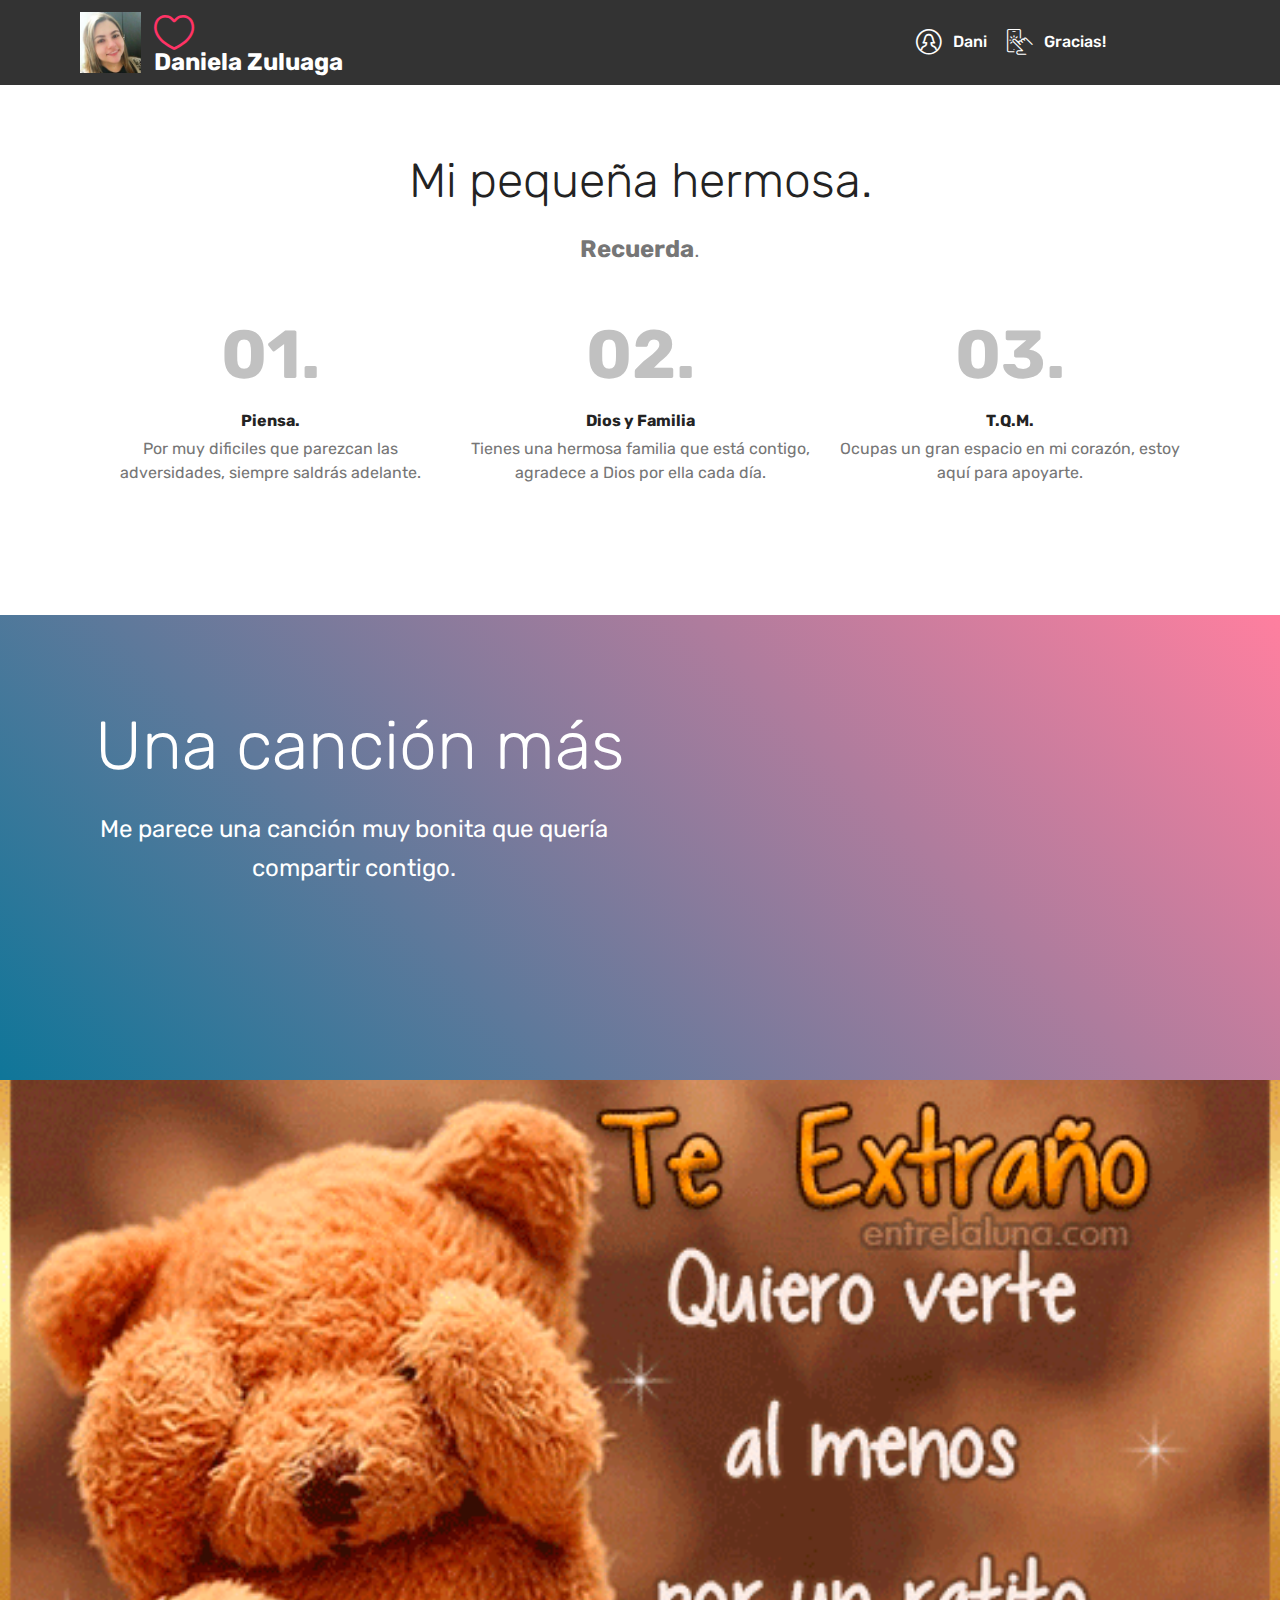
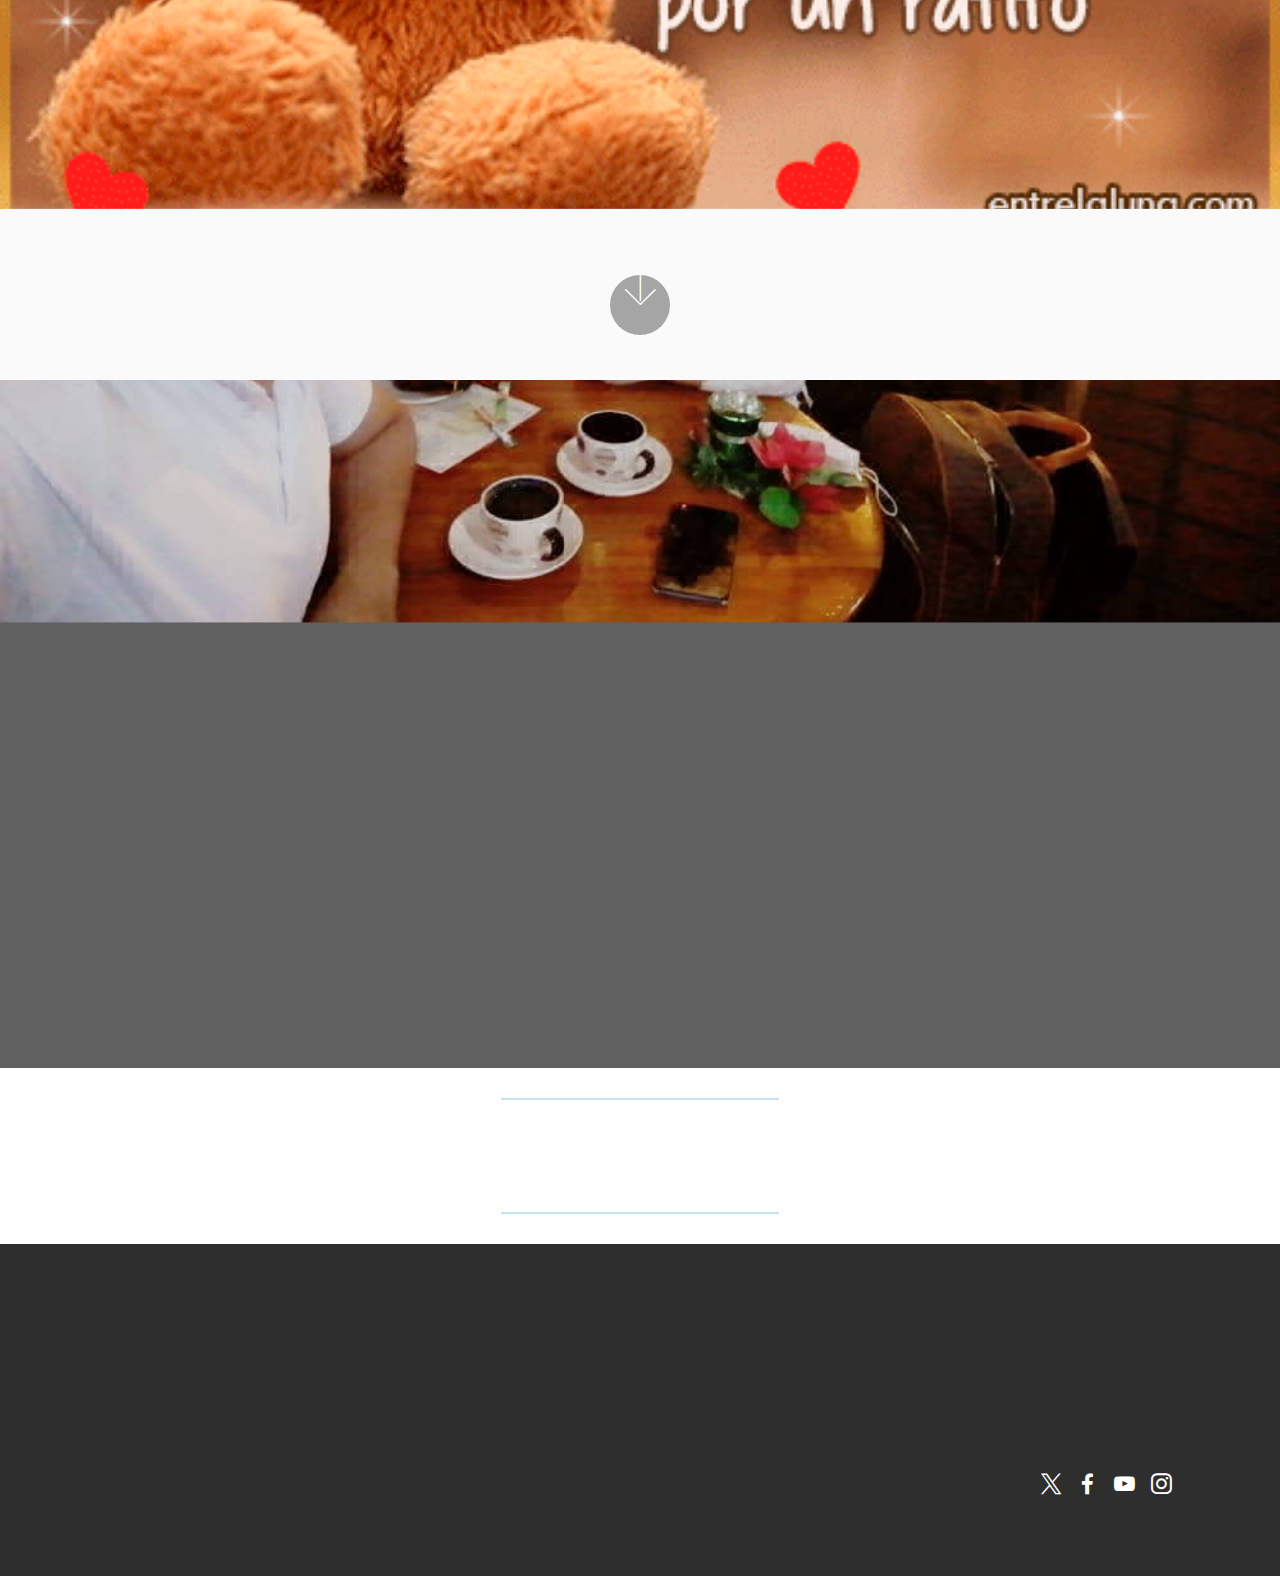
<file: page1.html>
<!DOCTYPE html>
<html  >
<head>
  <!-- Site made with Mobirise Website Builder v4.12.4, https://mobirise.com -->
  <meta charset="UTF-8">
  <meta http-equiv="X-UA-Compatible" content="IE=edge">
  <meta name="generator" content="Mobirise v4.12.4, mobirise.com">
  <meta name="viewport" content="width=device-width, initial-scale=1, minimum-scale=1">
  <link rel="shortcut icon" href="assets/images/dani-21-136x136.jpg" type="image/x-icon">
  <meta name="description" content="">
  
  
  <title>Gracias</title>
  <link rel="stylesheet" href="assets/web/assets/mobirise-icons-bold/mobirise-icons-bold.css">
  <link rel="stylesheet" href="assets/web/assets/mobirise-icons/mobirise-icons.css">
  <link rel="stylesheet" href="assets/bootstrap/css/bootstrap.min.css">
  <link rel="stylesheet" href="assets/bootstrap/css/bootstrap-grid.min.css">
  <link rel="stylesheet" href="assets/bootstrap/css/bootstrap-reboot.min.css">
  <link rel="stylesheet" href="assets/dropdown/css/style.css">
  <link rel="stylesheet" href="assets/tether/tether.min.css">
  <link rel="stylesheet" href="assets/animatecss/animate.min.css">
  <link rel="stylesheet" href="assets/socicon/css/styles.css">
  <link rel="stylesheet" href="assets/theme/css/style.css">
  <link rel="preload" as="style" href="assets/mobirise/css/mbr-additional.css"><link rel="stylesheet" href="assets/mobirise/css/mbr-additional.css" type="text/css">
  
  
  
</head>
<body>
  <section class="menu cid-sfbNcTSIic" once="menu" id="menu1-9">

    

    <nav class="navbar navbar-expand beta-menu navbar-dropdown align-items-center navbar-fixed-top navbar-toggleable-sm">
        <button class="navbar-toggler navbar-toggler-right" type="button" data-toggle="collapse" data-target="#navbarSupportedContent" aria-controls="navbarSupportedContent" aria-expanded="false" aria-label="Toggle navigation">
            <div class="hamburger">
                <span></span>
                <span></span>
                <span></span>
                <span></span>
            </div>
        </button>
        <div class="menu-logo">
            <div class="navbar-brand">
                <span class="navbar-logo">
                    <a href="index.html">
                         <img src="assets/images/dani-21-136x136.jpg" alt="Laura María" title="" style="height: 3.8rem;">
                    </a>
                </span>
                <span class="navbar-caption-wrap"><a class="navbar-caption text-white display-5" href="index.html" ><span class="mbrib-hearth mbr-iconfont mbr-iconfont-btn" style="font-size: 40px; color: rgb(255, 51, 102);"></span>Daniela Zuluaga&nbsp;</a></span>
            </div>
        </div>
        <div class="collapse navbar-collapse" id="navbarSupportedContent">
            <ul class="navbar-nav nav-dropdown nav-right" data-app-modern-menu="true"><li class="nav-item">
                    <a class="nav-link link text-white display-4" href="index.html"><span class="mbrib-user2 mbr-iconfont mbr-iconfont-btn"></span>Dani</a>
                </li>
                <li class="nav-item">
                    <a class="nav-link link text-white display-4" href="page1.html"><span class="mbri-touch mbr-iconfont mbr-iconfont-btn"></span>Gracias! &nbsp; &nbsp; &nbsp; &nbsp; &nbsp; &nbsp; &nbsp; &nbsp; &nbsp; &nbsp;&nbsp;</a>
                </li></ul>
            
        </div>
    </nav>
</section>

<section class="engine"><a href="https://mobirise.info/i">free website creation software</a></section><section class="counters6 counters cid-sfbVxdBKkB" id="counters6-i">

    

    

    <div class="container pt-4 mt-2">
        <h2 class="mbr-section-title pb-3 align-center mbr-fonts-style display-2">Mi pequeña hermosa.</h2>
        <h3 class="mbr-section-subtitle pb-5 align-center mbr-fonts-style display-5"><strong>
            Recuerda</strong>. 
        </h3>
        <div>
                <div class="cards-container">
                    <div class="card col-12 col-md-6 col-lg-4 pb-md-4">
                        <div class="panel-item align-center">
                            <div class="card-img pb-3">
                                <h3 class="img-text mbr-fonts-style display-1"><strong>01.</strong></h3>
                            </div>
                            <div class="card-text">
                                <h4 class="mbr-content-title mbr-bold mbr-fonts-style display-7">Piensa.</h4>
                                <p class="mbr-content-text mbr-fonts-style display-7">
                                    Por muy dificiles que parezcan las adversidades, siempre saldrás adelante.</p>
                            </div>
                        </div>
                    </div>
                    <div class="card col-12 col-md-6 col-lg-4 pb-md-4">
                        <div class="panel-item align-center">
                            <div class="card-img pb-3">
                                <h3 class="img-text mbr-fonts-style display-1"><strong>02.</strong></h3>
                            </div>
                            <div class="card-text">
                                <h4 class="mbr-content-title mbr-bold mbr-fonts-style display-7">Dios y Familia</h4>
                                <p class="mbr-content-text mbr-fonts-style display-7">
                                    Tienes una hermosa familia que está contigo, agradece a Dios por ella cada día.
                                </p>
                            </div>
                        </div>
                    </div>
                    <div class="card col-12 col-md-6 col-lg-4 last-child">
                        <div class="panel-item align-center">
                            <div class="card-img pb-3">
                                <h3 class="img-text mbr-fonts-style display-1"><strong>03.</strong></h3>
                            </div>
                            <div class="card-text">
                                <h4 class="mbr-content-title mbr-bold mbr-fonts-style display-7">T.Q.M.</h4>
                                <p class="mbr-content-text mbr-fonts-style display-7">
                                        Ocupas un gran espacio en mi corazón, estoy aquí para apoyarte.</p>
                            </div>
                        </div>
                    </div>
                    
                </div>
            </div>
    </div>
</section>

<section class="header7 cid-sfbQmuPMnO" id="header7-g">

    

    

    <div class="container">
        <div class="media-container-row">

            <div class="media-content align-right">
                <h1 class="mbr-section-title mbr-white pb-3 mbr-fonts-style display-1">
                    Una canción más</h1>
                <div class="mbr-section-text mbr-white pb-3">
                    <p class="mbr-text mbr-fonts-style display-5">
                        Me parece una canción muy bonita que quería compartir contigo.
                    </p>
                </div>
                <div class="mbr-section-btn"><a class="btn btn-md btn-white-outline display-4" href="page1.html">Gracias!</a></div>
            </div>

            <div class="mbr-figure" style="width: 100%;"><iframe class="mbr-embedded-video" src="https://www.youtube.com/embed/DvYwtkkf628?rel=0&amp;amp;showinfo=0&amp;autoplay=1&amp;loop=0" width="1280" height="720" frameborder="0" allowfullscreen></iframe></div>

        </div>
    </div>
</section>

<section class="header9 cid-sfbXFNGi8V mbr-fullscreen mbr-parallax-background" id="header9-k">

    

    <div class="mbr-overlay" style="opacity: 0.7; background-color: rgb(255, 255, 255);">
    </div>

    <div class="container">
        <div class="media-container-column mbr-white col-lg-8 col-md-10 m-auto">
            <h1 class="mbr-section-title align-left mbr-bold pb-3 mbr-fonts-style display-1">
                Mi pequeña.</h1>
            <h3 class="mbr-section-subtitle align-left mbr-light pb-3 mbr-fonts-style display-2">
                Dani......</h3>
            <p class="mbr-text align-left pb-3 mbr-fonts-style display-5">
                La vida a diario trae nuevos retos nuevas experiencias, algunas de ellas son mas faciles que otras, pero quiero que sepas que quiero sortear las dificultades a tu lado, eres un ser humano hermoso lleno de muchas cualidades bonitas.<br><br>Por otro lado quiero decirte que me excuses por hacer esta página en tu honor, es que se me ocurrió la idea y solo pensé en hacerlo y a través de lo que yo hago expresarte lo que siento. Disculpa el diseño y los colores, es que la verdad saqué un espacio para hacerlo.<br><br><em><strong>ATT:</strong> Julián David Buitrago.</em>
            </p>
            
        </div>
    </div>

    <div class="mbr-arrow hidden-sm-down" aria-hidden="true">
        <a href="#next">
            <i class="mbri-down mbr-iconfont"></i>
        </a>
    </div>
</section>

<section class="header3 cid-sfbQrx5W97 mbr-parallax-background" id="header3-h">

    

    <div class="mbr-overlay" style="opacity: 0.7; background-color: rgb(35, 35, 35);">
    </div>

    <div class="container">
        <div class="media-container-row">
            <div class="mbr-figure" style="width: 60%;">
                <img src="assets/images/dani-23-538x700.jpg" alt="Mobirise" title="">
            </div>

            <div class="media-content">
                <h1 class="mbr-section-title mbr-white pb-3 mbr-fonts-style display-1">
                    <br><strong>Bella mi muñeca!</strong></h1>
                
                <div class="mbr-section-text mbr-white pb-3 ">
                    <p class="mbr-text mbr-fonts-style display-5">
                        Espero que te guste la página la hice con mucho cariño para tí, una vez más gracias por ser tan noble, tierna, sencilla, sincera, por ser un ángel😊😊😊.
                    </p>
                </div>
                
            </div>
        </div>
    </div>

</section>

<section class="mbr-section article content9 cid-sfbY9k1vPT" id="content9-l">
    
     

    <div class="container">
        <div class="inner-container" style="width: 100%;">
            <hr class="line" style="width: 25%;">
            <div class="section-text align-center mbr-fonts-style display-2"><strong><em>Karen Daniela Zuluaga.</em></strong></div>
            <hr class="line" style="width: 25%;">
        </div>
        </div>
</section>

<section class="cid-sfbNd75ila" id="footer1-f">

    

    

    <div class="container">
        <div class="media-container-row content text-white">
            <div class="col-12 col-md-3">
                <div class="media-wrap">
                    <a href="index.html">
                        <img src="assets/images/dani-21-192x192.jpg" alt="Mobirise" title="">
                    </a>
                </div>
            </div>
            <div class="col-12 col-md-3 mbr-fonts-style display-7">
                <h5 class="pb-3">
                    Address
                </h5>
                <p class="mbr-text">
                    My heart is yours only&nbsp; &nbsp; &nbsp; &nbsp; &nbsp; &nbsp; &nbsp; &nbsp; &nbsp; &nbsp;<br>City, AA 99999
                </p>
            </div>
            <div class="col-12 col-md-3 mbr-fonts-style display-7">
                <h5 class="pb-3">
                    Contacts
                </h5>
                <p class="mbr-text">
                    Email: jdborozco91@gmail.com
                    <br>Phone: +57 3136850577&nbsp;<br><br></p>
            </div>
            <div class="col-12 col-md-3 mbr-fonts-style display-7">
                <h5 class="pb-3"></h5>
                <p class="mbr-text"></p>
            </div>
        </div>
        <div class="footer-lower">
            <div class="media-container-row">
                <div class="col-sm-12">
                    <hr>
                </div>
            </div>
            <div class="media-container-row mbr-white">
                <div class="col-sm-6 copyright">
                    <p class="mbr-text mbr-fonts-style display-7">
                        © Copyright 2020 Julián Buitrago - All Rights Reserved
                    </p>
                </div>
                <div class="col-md-6">
                    <div class="social-list align-right">
                        <div class="soc-item">
                            
                                <span class="mbr-iconfont mbr-iconfont-social socicon-twitter socicon"></span>
                            
                        </div>
                        <div class="soc-item">
                            
                                <span class="mbr-iconfont mbr-iconfont-social socicon-facebook socicon"></span>
                            
                        </div>
                        <div class="soc-item">
                            
                                <span class="mbr-iconfont mbr-iconfont-social socicon-youtube socicon"></span>
                            
                        </div>
                        <div class="soc-item">
                            
                                <span class="mbr-iconfont mbr-iconfont-social socicon-instagram socicon"></span>
                            
                        </div>
                        
                        
                    </div>
                </div>
            </div>
        </div>
    </div>
</section>


  <script src="assets/web/assets/jquery/jquery.min.js"></script>
  <script src="assets/popper/popper.min.js"></script>
  <script src="assets/bootstrap/js/bootstrap.min.js"></script>
  <script src="assets/smoothscroll/smooth-scroll.js"></script>
  <script src="assets/dropdown/js/nav-dropdown.js"></script>
  <script src="assets/dropdown/js/navbar-dropdown.js"></script>
  <script src="assets/tether/tether.min.js"></script>
  <script src="assets/viewportchecker/jquery.viewportchecker.js"></script>
  <script src="assets/parallax/jarallax.min.js"></script>
  <script src="assets/touchswipe/jquery.touch-swipe.min.js"></script>
  <script src="assets/theme/js/script.js"></script>
  
  
  <input name="animation" type="hidden">
   <div id="scrollToTop" class="scrollToTop mbr-arrow-up"><a style="text-align: center;"><i class="mbr-arrow-up-icon mbr-arrow-up-icon-cm cm-icon cm-icon-smallarrow-up"></i></a></div>
  </body>
</html>
</file>
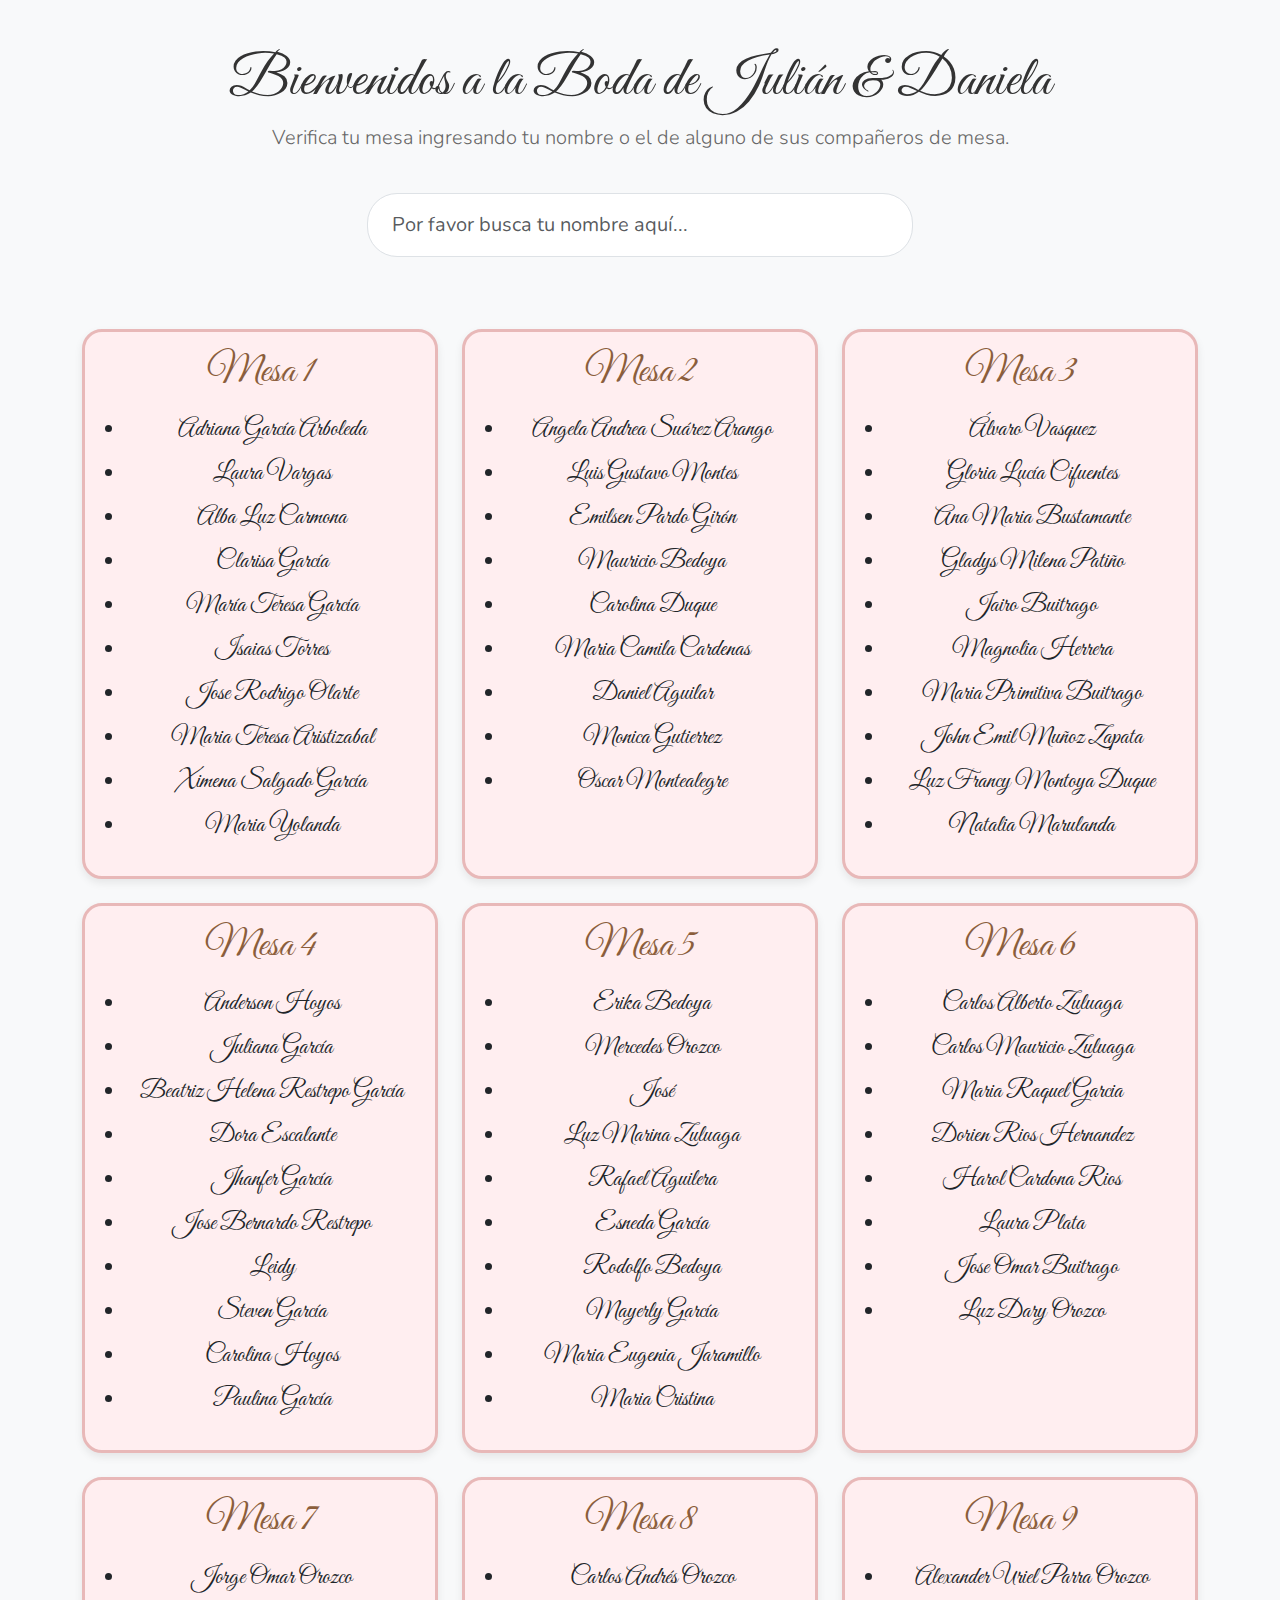
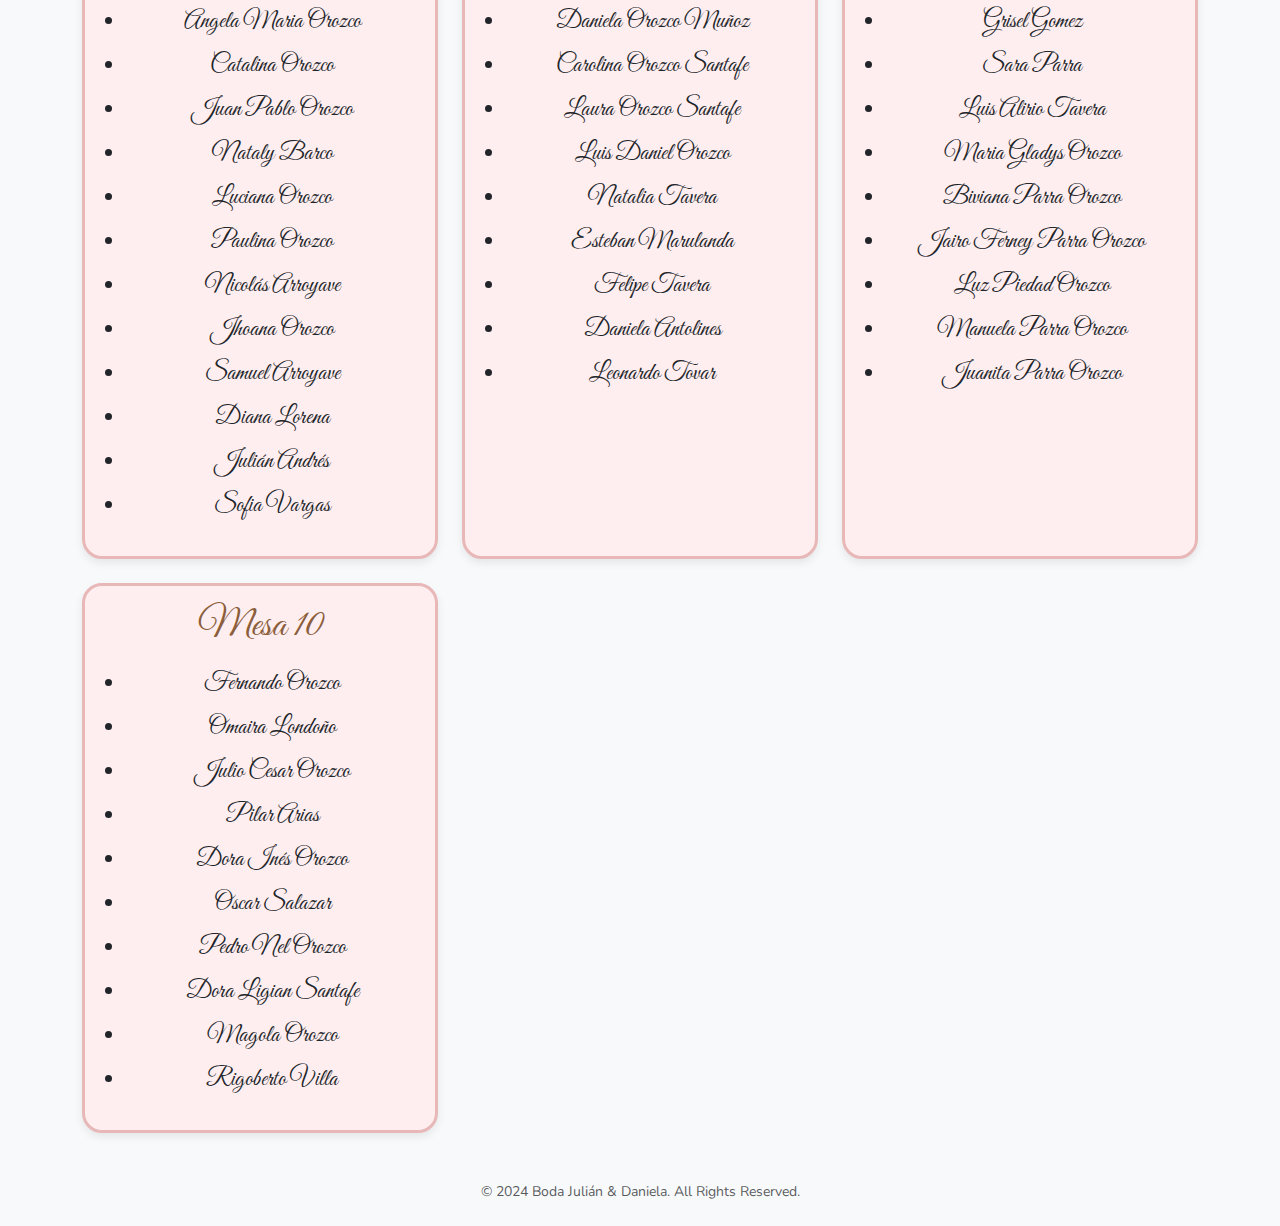
<file: ubication.html>
<!DOCTYPE html>
<html lang="es">
<head>
    <meta charset="UTF-8" />
    <meta name="viewport" content="width=device-width, initial-scale=1" />
    <link rel="shortcut icon" href="assets/images/diseo-sin-ttulo-5.png" type="image/x-icon">
    <title>Matrimonio - Distribución de Mesas</title>
    <!-- Bootstrap CSS -->
    <link href="https://cdn.jsdelivr.net/npm/bootstrap@5.3.1/dist/css/bootstrap.min.css" rel="stylesheet">
    <!-- Fuente (opcional, para dar elegancia) -->
    <link rel="preconnect" href="https://fonts.googleapis.com">
    <link rel="preconnect" href="https://fonts.gstatic.com" crossorigin>
    <link 
      href="https://fonts.googleapis.com/css2?family=Great+Vibes&family=Nunito:ital,wght@0,300;0,400;0,700;1,300&display=swap" 
      rel="stylesheet">
    <!-- CSS Propio -->
    <link rel="stylesheet" href="styles.css">
</head>
<body class="bg-light">

    <header class="container py-5 text-center">
        <h1 class="display-4 titulo-evento">Bienvenidos a la Boda de Julián & Daniela</h1>
        <p class="lead">Verifica tu mesa ingresando tu nombre o el de alguno de sus compañeros de mesa.</p>
        <div class="row justify-content-center">
            <div class="col-12 col-md-6 mt-4">
                <input type="text" id="searchInput" class="form-control form-control-lg" placeholder="Por favor busca tu nombre aquí...">
            </div>
        </div>
    </header>

    <main class="container py-4">
        <!-- Ajustamos las columnas de las tarjetas -->
        <div class="row row-cols-1 row-cols-md-2 row-cols-lg-3 g-4" id="mesasContainer">
            
            <!-- Mesa 1 -->
            <div class="col mesa-card" data-guests="adriana garcia arboleda laura vargas alba luz carmona clarisa garcia maria teresa garcia isaias torres jose rodrigo olarte maria teresa aristizabal ximena salgado garcia maria yolanda">
                <div class="card h-100">
                    <div class="card-body text-center">
                        <h5 class="card-title mesa-titulo">Mesa 1</h5>
                        <ul class="list-unstyled invitados-list">
                            <li>Adriana García Arboleda</li>
                            <li>Laura Vargas</li>
                            <li>Alba Luz Carmona</li>
                            <li>Clarisa García</li>
                            <li>María Teresa García</li>
                            <li>Isaias Torres</li>
                            <li>Jose Rodrigo Olarte</li>
                            <li>Maria Teresa Aristizabal</li>
                            <li>Ximena Salgado García</li>
                            <li>Maria Yolanda</li>
                        </ul>
                    </div>
                </div>
            </div>


            <!-- Mesa 2 -->
            <div class="col mesa-card" data-guests="angela andrea suarez arango luis gustavo montes emilsen pardo giron mauricio bedoya carolina duque maria camila cardenas daniel aguilar monica gutierrez oscar montealegre">
                <div class="card h-100">
                    <div class="card-body text-center">
                        <h5 class="card-title mesa-titulo">Mesa 2</h5>
                        <ul class="invitados-list">
                            <li>Angela Andrea Suárez Arango</li>
                            <li>Luis Gustavo Montes</li>
                            <li>Emilsen Pardo Girón</li>
                            <li>Mauricio Bedoya</li>
                            <li>Carolina Duque</li>
                            <li>Maria Camila Cardenas</li>
                            <li>Daniel Aguilar</li>
                            <li>Monica Gutierrez</li>
                            <li>Oscar Montealegre</li>
                        </ul>
                    </div>
                </div>
            </div>


            <!-- Mesa 3 -->
            <div class="col mesa-card" data-guests="alvaro vasquez gloria lucia cifuentes ana maria bustamante gladys milena patino jairo buitrago magnolia herrera maria primitiva buitrago john emil munoz zapata luz francy montoya duque natalia marulanda">
                <div class="card h-100">
                    <div class="card-body text-center">
                        <h5 class="card-title mesa-titulo">Mesa 3</h5>
                        <ul class="invitados-list">
                            <li>Álvaro Vasquez</li>
                            <li>Gloria Lucía Cifuentes</li>
                            <li>Ana Maria Bustamante</li>
                            <li>Gladys Milena Patiño</li>
                            <li>Jairo Buitrago</li>
                            <li>Magnolia Herrera</li>
                            <li>Maria Primitiva Buitrago</li>
                            <li>John Emil Muñoz Zapata</li>
                            <li>Luz Francy Montoya Duque</li>
                            <li>Natalia Marulanda</li>
                        </ul>
                    </div>
                </div>
            </div>


            <!-- Mesa 4 -->
            <div class="col mesa-card" data-guests="anderson hoyos juliana garcia beatriz helena restrepo garcia dora escalante jhanfer garcia jose bernardo restrepo leidy steven garcia carolina hoyos paulina garcia">
                <div class="card h-100">
                    <div class="card-body text-center">
                        <h5 class="card-title mesa-titulo">Mesa 4</h5>
                        <ul class="invitados-list">
                            <li>Anderson Hoyos</li>
                            <li>Juliana García</li>
                            <li>Beatriz Helena Restrepo García</li>
                            <li>Dora Escalante</li>
                            <li>Jhanfer García</li>
                            <li>Jose Bernardo Restrepo</li>
                            <li>Leidy</li>
                            <li>Steven García</li>
                            <li>Carolina Hoyos</li>
                            <li>Paulina García</li>
                        </ul>
                    </div>
                </div>
            </div>



            <!-- Mesa 5 -->
            <div class="col mesa-card" data-guests="erika bedoya mercedes orozco jose luz marina zuluaga rafael aguilera esneda garcia rodolfo bedoya mayerly garcia maria eugenia jaramillo maria cristina">
                <div class="card h-100">
                    <div class="card-body text-center">
                        <h5 class="card-title mesa-titulo">Mesa 5</h5>
                        <ul class="invitados-list">
                            <li>Erika Bedoya</li>
                            <li>Mercedes Orozco</li>
                            <li>José</li>
                            <li>Luz Marina Zuluaga</li>
                            <li>Rafael Aguilera</li>
                            <li>Esneda García</li>
                            <li>Rodolfo Bedoya</li>
                            <li>Mayerly García</li>
                            <li>Maria Eugenia Jaramillo</li>
                            <li>Maria Cristina</li>
                        </ul>
                    </div>
                </div>
            </div>


            <!-- Mesa 6 -->
            <div class="col mesa-card" data-guests="carlos alberto zuluaga carlos mauricio zuluaga maria raquel garcia dorien rios hernandez harol cardona rios laura plata jose omar buitrago luz dary orozco">
                <div class="card h-100">
                    <div class="card-body text-center">
                        <h5 class="card-title mesa-titulo">Mesa 6</h5>
                        <ul class="invitados-list">
                            <li>Carlos Alberto Zuluaga</li>
                            <li>Carlos Mauricio Zuluaga</li>
                            <li>Maria Raquel Garcia</li>
                            <li>Dorien Rios Hernandez</li>
                            <li>Harol Cardona Rios</li>
                            <li>Laura Plata</li>
                            <li>Jose Omar Buitrago</li>
                            <li>Luz Dary Orozco</li>
                        </ul>
                    </div>
                </div>
            </div>


            <!-- Mesa 7 -->
            <div class="col mesa-card" data-guests="jorge omar orozco angela maria orozco catalina orozco juan pablo orozco nataly barco luciana orozco paulina orozco nicolas arroyave jhoana orozco samuel arroyave diana lorena julian andres sofia">
                <div class="card h-100">
                    <div class="card-body text-center">
                        <h5 class="card-title mesa-titulo">Mesa 7</h5>
                        <ul class="invitados-list">
                            <li>Jorge Omar Orozco</li>
                            <li>Angela Maria Orozco</li>
                            <li>Catalina Orozco</li>
                            <li>Juan Pablo Orozco</li>
                            <li>Nataly Barco</li>
                            <li>Luciana Orozco</li>
                            <li>Paulina Orozco</li>
                            <li>Nicolás Arroyave</li>
                            <li>Jhoana Orozco</li>
                            <li>Samuel Arroyave</li>
                            <li>Diana Lorena</li>
                            <li>Julián Andrés</li>
                            <li>Sofia Vargas</li>
                        </ul>
                    </div>
                </div>
            </div>


            <!-- Mesa 8 -->
            <div class="col mesa-card" data-guests="carlos andres orozco daniela orozco munoz carolina orozco santafe laura orozco santafe luis daniel orozco natalia tavera esteban marulanda felipe tavera daniela antolines leonardo tovar">
                <div class="card h-100">
                    <div class="card-body text-center">
                        <h5 class="card-title mesa-titulo">Mesa 8</h5>
                        <ul class="invitados-list">
                            <li>Carlos Andrés Orozco</li>
                            <li>Daniela Orozco Muñoz</li>
                            <li>Carolina Orozco Santafe</li>
                            <li>Laura Orozco Santafe</li>
                            <li>Luis Daniel Orozco</li>
                            <li>Natalia Tavera</li>
                            <li>Esteban Marulanda</li>
                            <li>Felipe Tavera</li>
                            <li>Daniela Antolines</li>
                            <li>Leonardo Tovar</li>
                        </ul>
                    </div>
                </div>
            </div>


            <!-- Mesa 9 -->
            <div class="col mesa-card" data-guests="alexander uriel parra orozco grisel gomez sara parra luis alirio tavera maria gladys orozco biviana parra orozco jairo ferney parra orozco luz piedad orozco manuela parra orozco juanita parra orozco">
                <div class="card h-100">
                    <div class="card-body text-center">
                        <h5 class="card-title mesa-titulo">Mesa 9</h5>
                        <ul class="invitados-list">
                            <li>Alexander Uriel Parra Orozco</li>
                            <li>Grisel Gomez</li>
                            <li>Sara Parra</li>
                            <li>Luis Alirio Tavera</li>
                            <li>Maria Gladys Orozco</li>
                            <li>Biviana Parra Orozco</li>
                            <li>Jairo Ferney Parra Orozco</li>
                            <li>Luz Piedad Orozco</li>
                            <li>Manuela Parra Orozco</li>
                            <li>Juanita Parra Orozco</li>
                            
                        </ul>
                    </div>
                </div>
            </div>


            <!-- Mesa 10 -->
            <div class="col mesa-card" data-guests="fernando orozco omaira londono julio cesar orozco pilar arias dora ines orozco oscar salazar pedro nel orozco dora ligian santafe magola orozco rigoberto villa">
                <div class="card h-100">
                    <div class="card-body text-center">
                        <h5 class="card-title mesa-titulo">Mesa 10</h5>
                        <ul class="invitados-list">
                            <li>Fernando Orozco</li>
                            <li>Omaira Londoño</li>
                            <li>Julio Cesar Orozco</li>
                            <li>Pilar Arias</li>
                            <li>Dora Inés Orozco</li>
                            <li>Oscar Salazar</li>
                            <li>Pedro Nel Orozco</li>
                            <li>Dora Ligian Santafe</li>
                            <li>Magola Orozco</li>
                            <li>Rigoberto Villa</li>
                        </ul>
                    </div>
                </div>
            </div>


        </div>
    </main>

    <footer class="container text-center py-4">
        <p class="text-muted small">© 2024 Boda Julián & Daniela. All Rights Reserved.</p>
    </footer>

    <!-- JavaScript para el filtrado -->
    <script>
        const searchInput = document.getElementById('searchInput');
        const mesas = document.querySelectorAll('.mesa-card');
    
        // Asignar data-original-text si no está asignado
        mesas.forEach(mesa => {
            const lis = mesa.querySelectorAll('li');
            lis.forEach(li => {
                if (!li.hasAttribute('data-original-text')) {
                    li.setAttribute('data-original-text', li.textContent.trim());
                }
            });
        });
    
        searchInput.addEventListener('input', () => {
            const query = searchInput.value.toLowerCase().trim();
    
            mesas.forEach(mesa => {
                const guests = mesa.getAttribute('data-guests');
                const lis = mesa.querySelectorAll('li');
    
                // Mostrar u ocultar la mesa
                if (guests.includes(query) || query === '') {
                    mesa.style.display = '';
                } else {
                    mesa.style.display = 'none';
                }
    
                // Resaltar coincidencias en cada li
                lis.forEach(li => {
                    const originalText = li.getAttribute('data-original-text');
                    // Restauramos el texto original primero
                    li.textContent = originalText;
    
                    if (query !== '' && originalText.toLowerCase().includes(query)) {
                        // Usar una expresión regular para resaltar todas las coincidencias
                        const regex = new RegExp(`(${query})`, 'gi');
                        // Reemplazamos la coincidencia por un span highlight
                        const newText = originalText.replace(regex, '<span class="highlight">$1</span>');
                        li.innerHTML = newText;
                    }
                });
            });
        });
    </script>
    
    <!-- Bootstrap JS -->
    <script src="https://cdn.jsdelivr.net/npm/bootstrap@5.3.1/dist/js/bootstrap.bundle.min.js"></script>
</body>
</html>
</file>
<file: assets/web/assets/mobirise-icons2/mobirise2.css>
@font-face {
  font-family: 'Moririse2';
  font-display: swap;
  src:  url('mobirise2.eot?f2bix4');
  src:  url('mobirise2.eot?f2bix4#iefix') format('embedded-opentype'),
    url('mobirise2.ttf?f2bix4') format('truetype'),
    url('mobirise2.woff?f2bix4') format('woff'),
    url('mobirise2.svg?f2bix4#mobirise2') format('svg');
  font-weight: normal;
  font-style: normal;
}

[class^="mobi-"], [class*=" mobi-"] {
  /* use !important to prevent issues with browser extensions that change fonts */
  font-family: 'Moririse2' !important;
  speak: none;
  font-style: normal;
  font-weight: normal;
  font-variant: normal;
  text-transform: none;
  line-height: 1;

  /* Better Font Rendering =========== */
  -webkit-font-smoothing: antialiased;
  -moz-osx-font-smoothing: grayscale;
}

.mobi-mbri-add-submenu:before {
  content: "\e900";
}
.mobi-mbri-alert:before {
  content: "\e901";
}
.mobi-mbri-align-center:before {
  content: "\e902";
}
.mobi-mbri-align-justify:before {
  content: "\e903";
}
.mobi-mbri-align-left:before {
  content: "\e904";
}
.mobi-mbri-align-right:before {
  content: "\e905";
}
.mobi-mbri-android:before {
  content: "\e906";
}
.mobi-mbri-apple:before {
  content: "\e907";
}
.mobi-mbri-arrow-down:before {
  content: "\e908";
}
.mobi-mbri-arrow-next:before {
  content: "\e909";
}
.mobi-mbri-arrow-prev:before {
  content: "\e90a";
}
.mobi-mbri-arrow-up:before {
  content: "\e90b";
}
.mobi-mbri-bold:before {
  content: "\e90c";
}
.mobi-mbri-bookmark:before {
  content: "\e90d";
}
.mobi-mbri-bootstrap:before {
  content: "\e90e";
}
.mobi-mbri-briefcase:before {
  content: "\e90f";
}
.mobi-mbri-browse:before {
  content: "\e910";
}
.mobi-mbri-bulleted-list:before {
  content: "\e911";
}
.mobi-mbri-calendar:before {
  content: "\e912";
}
.mobi-mbri-camera:before {
  content: "\e913";
}
.mobi-mbri-cart-add:before {
  content: "\e914";
}
.mobi-mbri-cart-full:before {
  content: "\e915";
}
.mobi-mbri-cash:before {
  content: "\e916";
}
.mobi-mbri-change-style:before {
  content: "\e917";
}
.mobi-mbri-chat:before {
  content: "\e918";
}
.mobi-mbri-clock:before {
  content: "\e919";
}
.mobi-mbri-close:before {
  content: "\e91a";
}
.mobi-mbri-cloud:before {
  content: "\e91b";
}
.mobi-mbri-code:before {
  content: "\e91c";
}
.mobi-mbri-contact-form:before {
  content: "\e91d";
}
.mobi-mbri-credit-card:before {
  content: "\e91e";
}
.mobi-mbri-cursor-click:before {
  content: "\e91f";
}
.mobi-mbri-cust-feedback:before {
  content: "\e920";
}
.mobi-mbri-database:before {
  content: "\e921";
}
.mobi-mbri-delivery:before {
  content: "\e922";
}
.mobi-mbri-desktop:before {
  content: "\e923";
}
.mobi-mbri-devices:before {
  content: "\e924";
}
.mobi-mbri-down:before {
  content: "\e925";
}
.mobi-mbri-download-2:before {
  content: "\e926";
}
.mobi-mbri-download:before {
  content: "\e927";
}
.mobi-mbri-drag-n-drop-2:before {
  content: "\e928";
}
.mobi-mbri-drag-n-drop:before {
  content: "\e929";
}
.mobi-mbri-edit-2:before {
  content: "\e92a";
}
.mobi-mbri-edit:before {
  content: "\e92b";
}
.mobi-mbri-error:before {
  content: "\e92c";
}
.mobi-mbri-extension:before {
  content: "\e92d";
}
.mobi-mbri-features:before {
  content: "\e92e";
}
.mobi-mbri-file:before {
  content: "\e92f";
}
.mobi-mbri-flag:before {
  content: "\e930";
}
.mobi-mbri-folder:before {
  content: "\e931";
}
.mobi-mbri-gift:before {
  content: "\e932";
}
.mobi-mbri-github:before {
  content: "\e933";
}
.mobi-mbri-globe-2:before {
  content: "\e934";
}
.mobi-mbri-globe:before {
  content: "\e935";
}
.mobi-mbri-growing-chart:before {
  content: "\e936";
}
.mobi-mbri-hearth:before {
  content: "\e937";
}
.mobi-mbri-help:before {
  content: "\e938";
}
.mobi-mbri-home:before {
  content: "\e939";
}
.mobi-mbri-hot-cup:before {
  content: "\e93a";
}
.mobi-mbri-idea:before {
  content: "\e93b";
}
.mobi-mbri-image-gallery:before {
  content: "\e93c";
}
.mobi-mbri-image-slider:before {
  content: "\e93d";
}
.mobi-mbri-info:before {
  content: "\e93e";
}
.mobi-mbri-italic:before {
  content: "\e93f";
}
.mobi-mbri-key:before {
  content: "\e940";
}
.mobi-mbri-laptop:before {
  content: "\e941";
}
.mobi-mbri-layers:before {
  content: "\e942";
}
.mobi-mbri-left-right:before {
  content: "\e943";
}
.mobi-mbri-left:before {
  content: "\e944";
}
.mobi-mbri-letter:before {
  content: "\e945";
}
.mobi-mbri-like:before {
  content: "\e946";
}
.mobi-mbri-link:before {
  content: "\e947";
}
.mobi-mbri-lock:before {
  content: "\e948";
}
.mobi-mbri-login:before {
  content: "\e949";
}
.mobi-mbri-logout:before {
  content: "\e94a";
}
.mobi-mbri-magic-stick:before {
  content: "\e94b";
}
.mobi-mbri-map-pin:before {
  content: "\e94c";
}
.mobi-mbri-menu:before {
  content: "\e94d";
}
.mobi-mbri-mobile-2:before {
  content: "\e94e";
}
.mobi-mbri-mobile-horizontal:before {
  content: "\e94f";
}
.mobi-mbri-mobile:before {
  content: "\e950";
}
.mobi-mbri-mobirise:before {
  content: "\e951";
}
.mobi-mbri-more-horizontal:before {
  content: "\e952";
}
.mobi-mbri-more-vertical:before {
  content: "\e953";
}
.mobi-mbri-music:before {
  content: "\e954";
}
.mobi-mbri-new-file:before {
  content: "\e955";
}
.mobi-mbri-numbered-list:before {
  content: "\e956";
}
.mobi-mbri-opened-folder:before {
  content: "\e957";
}
.mobi-mbri-pages:before {
  content: "\e958";
}
.mobi-mbri-paper-plane:before {
  content: "\e959";
}
.mobi-mbri-paperclip:before {
  content: "\e95a";
}
.mobi-mbri-phone:before {
  content: "\e95b";
}
.mobi-mbri-photo:before {
  content: "\e95c";
}
.mobi-mbri-photos:before {
  content: "\e95d";
}
.mobi-mbri-pin:before {
  content: "\e95e";
}
.mobi-mbri-play:before {
  content: "\e95f";
}
.mobi-mbri-plus:before {
  content: "\e960";
}
.mobi-mbri-preview:before {
  content: "\e961";
}
.mobi-mbri-print:before {
  content: "\e962";
}
.mobi-mbri-protect:before {
  content: "\e963";
}
.mobi-mbri-question:before {
  content: "\e964";
}
.mobi-mbri-quote-left:before {
  content: "\e965";
}
.mobi-mbri-quote-right:before {
  content: "\e966";
}
.mobi-mbri-redo:before {
  content: "\e967";
}
.mobi-mbri-refresh:before {
  content: "\e968";
}
.mobi-mbri-responsive-2:before {
  content: "\e969";
}
.mobi-mbri-responsive:before {
  content: "\e96a";
}
.mobi-mbri-right:before {
  content: "\e96b";
}
.mobi-mbri-rocket:before {
  content: "\e96c";
}
.mobi-mbri-sad-face:before {
  content: "\e96d";
}
.mobi-mbri-sale:before {
  content: "\e96e";
}
.mobi-mbri-save:before {
  content: "\e96f";
}
.mobi-mbri-search:before {
  content: "\e970";
}
.mobi-mbri-setting-2:before {
  content: "\e971";
}
.mobi-mbri-setting-3:before {
  content: "\e972";
}
.mobi-mbri-setting:before {
  content: "\e973";
}
.mobi-mbri-share:before {
  content: "\e974";
}
.mobi-mbri-shopping-bag:before {
  content: "\e975";
}
.mobi-mbri-shopping-basket:before {
  content: "\e976";
}
.mobi-mbri-shopping-cart:before {
  content: "\e977";
}
.mobi-mbri-sites:before {
  content: "\e978";
}
.mobi-mbri-smile-face:before {
  content: "\e979";
}
.mobi-mbri-speed:before {
  content: "\e97a";
}
.mobi-mbri-star:before {
  content: "\e97b";
}
.mobi-mbri-success:before {
  content: "\e97c";
}
.mobi-mbri-sun:before {
  content: "\e97d";
}
.mobi-mbri-sun2:before {
  content: "\e97e";
}
.mobi-mbri-tablet-vertical:before {
  content: "\e97f";
}
.mobi-mbri-tablet:before {
  content: "\e980";
}
.mobi-mbri-target:before {
  content: "\e981";
}
.mobi-mbri-timer:before {
  content: "\e982";
}
.mobi-mbri-to-ftp:before {
  content: "\e983";
}
.mobi-mbri-to-local-drive:before {
  content: "\e984";
}
.mobi-mbri-touch-swipe:before {
  content: "\e985";
}
.mobi-mbri-touch:before {
  content: "\e986";
}
.mobi-mbri-trash:before {
  content: "\e987";
}
.mobi-mbri-underline:before {
  content: "\e988";
}
.mobi-mbri-undo:before {
  content: "\e989";
}
.mobi-mbri-unlink:before {
  content: "\e98a";
}
.mobi-mbri-unlock:before {
  content: "\e98b";
}
.mobi-mbri-up-down:before {
  content: "\e98c";
}
.mobi-mbri-up:before {
  content: "\e98d";
}
.mobi-mbri-update:before {
  content: "\e98e";
}
.mobi-mbri-upload-2:before {
  content: "\e98f";
}
.mobi-mbri-upload:before {
  content: "\e990";
}
.mobi-mbri-user-2:before {
  content: "\e991";
}
.mobi-mbri-user:before {
  content: "\e992";
}
.mobi-mbri-users:before {
  content: "\e993";
}
.mobi-mbri-video-play:before {
  content: "\e994";
}
.mobi-mbri-video:before {
  content: "\e995";
}
.mobi-mbri-watch:before {
  content: "\e996";
}
.mobi-mbri-website-theme-2:before {
  content: "\e997";
}
.mobi-mbri-website-theme:before {
  content: "\e998";
}
.mobi-mbri-wifi:before {
  content: "\e999";
}
.mobi-mbri-windows:before {
  content: "\e99a";
}
.mobi-mbri-zoom-in:before {
  content: "\e99b";
}
.mobi-mbri-zoom-out:before {
  content: "\e99c";
}
</file>
<file: assets/dropdown/css/style.css>
.navbar-dropdown {
  left: 0;
  padding: 0;
  position: absolute;
  right: 0;
  top: 0;
  transition: all 0.45s ease;
  z-index: 1030;
  background: #282828; }
  .navbar-dropdown .navbar-logo {
    margin-right: 0.8rem;
    transition: margin 0.3s ease-in-out;
    vertical-align: middle; }
    .navbar-dropdown .navbar-logo img {
      height: 3.125rem;
      transition: all 0.3s ease-in-out; }
    .navbar-dropdown .navbar-logo.mbr-iconfont {
      font-size: 3.125rem;
      line-height: 3.125rem; }
  .navbar-dropdown .navbar-caption {
    font-weight: 700;
    white-space: normal;
    vertical-align: -4px;
    line-height: 3.125rem !important; }
    .navbar-dropdown .navbar-caption, .navbar-dropdown .navbar-caption:hover {
      color: inherit;
      text-decoration: none; }
  .navbar-dropdown .mbr-iconfont + .navbar-caption {
    vertical-align: -1px; }
  .navbar-dropdown.navbar-fixed-top {
    position: fixed; }
  .navbar-dropdown .navbar-brand span {
    vertical-align: -4px; }
  .navbar-dropdown.bg-color.transparent {
    background: none; }
  .navbar-dropdown.navbar-short .navbar-brand {
    padding: 0.625rem 0; }
    .navbar-dropdown.navbar-short .navbar-brand span {
      vertical-align: -1px; }
  .navbar-dropdown.navbar-short .navbar-caption {
    line-height: 2.375rem !important;
    vertical-align: -2px; }
  .navbar-dropdown.navbar-short .navbar-logo {
    margin-right: 0.5rem; }
    .navbar-dropdown.navbar-short .navbar-logo img {
      height: 2.375rem; }
    .navbar-dropdown.navbar-short .navbar-logo.mbr-iconfont {
      font-size: 2.375rem;
      line-height: 2.375rem; }
  .navbar-dropdown.navbar-short .mbr-table-cell {
    height: 3.625rem; }
  .navbar-dropdown .navbar-close {
    left: 0.6875rem;
    position: fixed;
    top: 0.75rem;
    z-index: 1000; }
  .navbar-dropdown .hamburger-icon {
    content: "";
    display: inline-block;
    vertical-align: middle;
    width: 16px;
    -webkit-box-shadow: 0 -6px 0 1px #282828,0 0 0 1px #282828,0 6px 0 1px #282828;
    -moz-box-shadow: 0 -6px 0 1px #282828,0 0 0 1px #282828,0 6px 0 1px #282828;
    box-shadow: 0 -6px 0 1px #282828,0 0 0 1px #282828,0 6px 0 1px #282828; }

.dropdown-menu .dropdown-toggle[data-toggle="dropdown-submenu"]::after {
  border-bottom: 0.35em solid transparent;
  border-left: 0.35em solid;
  border-right: 0;
  border-top: 0.35em solid transparent;
  margin-left: 0.3rem; }

.dropdown-menu .dropdown-item:focus {
  outline: 0; }

.nav-dropdown {
  font-size: 0.75rem;
  font-weight: 500;
  height: auto !important; }
  .nav-dropdown .nav-btn {
    padding-left: 1rem; }
  .nav-dropdown .link {
    margin: .667em 1.667em;
    font-weight: 500;
    padding: 0;
    transition: color .2s ease-in-out; }
    .nav-dropdown .link.dropdown-toggle {
      margin-right: 2.583em; }
      .nav-dropdown .link.dropdown-toggle::after {
        margin-left: .25rem;
        border-top: 0.35em solid;
        border-right: 0.35em solid transparent;
        border-left: 0.35em solid transparent;
        border-bottom: 0; }
      .nav-dropdown .link.dropdown-toggle[aria-expanded="true"] {
        margin: 0;
        padding: 0.667em 3.263em  0.667em 1.667em; }
  .nav-dropdown .link::after,
  .nav-dropdown .dropdown-item::after {
    color: inherit; }
  .nav-dropdown .btn {
    font-size: 0.75rem;
    font-weight: 700;
    letter-spacing: 0;
    margin-bottom: 0;
    padding-left: 1.25rem;
    padding-right: 1.25rem; }
  .nav-dropdown .dropdown-menu {
    border-radius: 0;
    border: 0;
    left: 0;
    margin: 0;
    padding-bottom: 1.25rem;
    padding-top: 1.25rem;
    position: relative; }
  .nav-dropdown .dropdown-submenu {
    margin-left: 0.125rem;
    top: 0; }
  .nav-dropdown .dropdown-item {
    font-weight: 500;
    line-height: 2;
    padding: 0.3846em 4.615em 0.3846em 1.5385em;
    position: relative;
    transition: color .2s ease-in-out, background-color .2s ease-in-out; }
    .nav-dropdown .dropdown-item::after {
      margin-top: -0.3077em;
      position: absolute;
      right: 1.1538em;
      top: 50%; }
    .nav-dropdown .dropdown-item:focus, .nav-dropdown .dropdown-item:hover {
      background: none; }

@media (max-width: 767px) {
  .nav-dropdown.navbar-toggleable-sm {
    bottom: 0;
    display: none;
    left: 0;
    overflow-x: hidden;
    position: fixed;
    top: 0;
    transform: translateX(-100%);
    -ms-transform: translateX(-100%);
    -webkit-transform: translateX(-100%);
    width: 18.75rem;
    z-index: 999; } }
.nav-dropdown.navbar-toggleable-xl {
  bottom: 0;
  display: none;
  left: 0;
  overflow-x: hidden;
  position: fixed;
  top: 0;
  transform: translateX(-100%);
  -ms-transform: translateX(-100%);
  -webkit-transform: translateX(-100%);
  width: 18.75rem;
  z-index: 999; }

.nav-dropdown-sm {
  display: block !important;
  overflow-x: hidden;
  overflow: auto;
  padding-top: 3.875rem; }
  .nav-dropdown-sm::after {
    content: "";
    display: block;
    height: 3rem;
    width: 100%; }
  .nav-dropdown-sm.collapse.in ~ .navbar-close {
    display: block !important; }
  .nav-dropdown-sm.collapsing, .nav-dropdown-sm.collapse.in {
    transform: translateX(0);
    -ms-transform: translateX(0);
    -webkit-transform: translateX(0);
    transition: all 0.25s ease-out;
    -webkit-transition: all 0.25s ease-out;
    background: #282828; }
  .nav-dropdown-sm.collapsing[aria-expanded="false"] {
    transform: translateX(-100%);
    -ms-transform: translateX(-100%);
    -webkit-transform: translateX(-100%); }
  .nav-dropdown-sm .nav-item {
    display: block;
    margin-left: 0 !important;
    padding-left: 0; }
  .nav-dropdown-sm .link,
  .nav-dropdown-sm .dropdown-item {
    border-top: 1px dotted rgba(255, 255, 255, 0.1);
    font-size: 0.8125rem;
    line-height: 1.6;
    margin: 0 !important;
    padding: 0.875rem 2.4rem 0.875rem 1.5625rem !important;
    position: relative;
    white-space: normal; }
    .nav-dropdown-sm .link:focus, .nav-dropdown-sm .link:hover,
    .nav-dropdown-sm .dropdown-item:focus,
    .nav-dropdown-sm .dropdown-item:hover {
      background: rgba(0, 0, 0, 0.2) !important;
      color: #c0a375; }
  .nav-dropdown-sm .nav-btn {
    position: relative;
    padding: 1.5625rem 1.5625rem 0 1.5625rem; }
    .nav-dropdown-sm .nav-btn::before {
      border-top: 1px dotted rgba(255, 255, 255, 0.1);
      content: "";
      left: 0;
      position: absolute;
      top: 0;
      width: 100%; }
    .nav-dropdown-sm .nav-btn + .nav-btn {
      padding-top: 0.625rem; }
      .nav-dropdown-sm .nav-btn + .nav-btn::before {
        display: none; }
  .nav-dropdown-sm .btn {
    padding: 0.625rem 0; }
  .nav-dropdown-sm .dropdown-toggle[data-toggle="dropdown-submenu"]::after {
    margin-left: .25rem;
    border-top: 0.35em solid;
    border-right: 0.35em solid transparent;
    border-left: 0.35em solid transparent;
    border-bottom: 0; }
  .nav-dropdown-sm .dropdown-toggle[data-toggle="dropdown-submenu"][aria-expanded="true"]::after {
    border-top: 0;
    border-right: 0.35em solid transparent;
    border-left: 0.35em solid transparent;
    border-bottom: 0.35em solid; }
  .nav-dropdown-sm .dropdown-menu {
    margin: 0;
    padding: 0;
    position: relative;
    top: 0;
    left: 0;
    width: 100%;
    border: 0;
    float: none;
    border-radius: 0;
    background: none; }
  .nav-dropdown-sm .dropdown-submenu {
    left: 100%;
    margin-left: 0.125rem;
    margin-top: -1.25rem;
    top: 0; }

.navbar-toggleable-sm .nav-dropdown .dropdown-menu {
  position: absolute; }

.navbar-toggleable-sm .nav-dropdown .dropdown-submenu {
  left: 100%;
  margin-left: 0.125rem;
  margin-top: -1.25rem;
  top: 0; }

.navbar-toggleable-sm.opened .nav-dropdown .dropdown-menu {
  position: relative; }

.navbar-toggleable-sm.opened .nav-dropdown .dropdown-submenu {
  left: 0;
  margin-left: 00rem;
  margin-top: 0rem;
  top: 0; }

.is-builder .nav-dropdown.collapsing {
  transition: none !important; }

/*# sourceMappingURL=style.css.map */
</file>
<file: assets/socicon/css/styles.css>
@charset "UTF-8";

@font-face {
  font-family: 'Socicon';
  src:  url('../fonts/socicon.eot');
  src:  url('../fonts/socicon.eot?#iefix') format('embedded-opentype'),
    url('../fonts/socicon.woff2') format('woff2'),
    url('../fonts/socicon.ttf') format('truetype'),
    url('../fonts/socicon.woff') format('woff'),
    url('../fonts/socicon.svg#socicon') format('svg');
  font-weight: normal;
  font-style: normal;
  font-display: swap;
}

[data-icon]:before {
  font-family: "socicon" !important;
  content: attr(data-icon);
  font-style: normal !important;
  font-weight: normal !important;
  font-variant: normal !important;
  text-transform: none !important;
  speak: none;
  line-height: 1;
  -webkit-font-smoothing: antialiased;
  -moz-osx-font-smoothing: grayscale;
}

[class^="socicon-"], [class*=" socicon-"] {
  /* use !important to prevent issues with browser extensions that change fonts */
  font-family: 'Socicon' !important;
  speak: none;
  font-style: normal;
  font-weight: normal;
  font-variant: normal;
  text-transform: none;
  line-height: 1;

  /* Better Font Rendering =========== */
  -webkit-font-smoothing: antialiased;
  -moz-osx-font-smoothing: grayscale;
}

.socicon-500px:before {
  content: "\e000";
}
.socicon-8tracks:before {
  content: "\e001";
}
.socicon-airbnb:before {
  content: "\e002";
}
.socicon-alliance:before {
  content: "\e003";
}
.socicon-amazon:before {
  content: "\e004";
}
.socicon-amplement:before {
  content: "\e005";
}
.socicon-android:before {
  content: "\e006";
}
.socicon-angellist:before {
  content: "\e007";
}
.socicon-apple:before {
  content: "\e008";
}
.socicon-appnet:before {
  content: "\e009";
}
.socicon-baidu:before {
  content: "\e00a";
}
.socicon-bandcamp:before {
  content: "\e00b";
}
.socicon-battlenet:before {
  content: "\e00c";
}
.socicon-mixer:before {
  content: "\e00d";
}
.socicon-bebee:before {
  content: "\e00e";
}
.socicon-bebo:before {
  content: "\e00f";
}
.socicon-behance:before {
  content: "\e010";
}
.socicon-blizzard:before {
  content: "\e011";
}
.socicon-blogger:before {
  content: "\e012";
}
.socicon-buffer:before {
  content: "\e013";
}
.socicon-chrome:before {
  content: "\e014";
}
.socicon-coderwall:before {
  content: "\e015";
}
.socicon-curse:before {
  content: "\e016";
}
.socicon-dailymotion:before {
  content: "\e017";
}
.socicon-deezer:before {
  content: "\e018";
}
.socicon-delicious:before {
  content: "\e019";
}
.socicon-deviantart:before {
  content: "\e01a";
}
.socicon-diablo:before {
  content: "\e01b";
}
.socicon-digg:before {
  content: "\e01c";
}
.socicon-discord:before {
  content: "\e01d";
}
.socicon-disqus:before {
  content: "\e01e";
}
.socicon-douban:before {
  content: "\e01f";
}
.socicon-draugiem:before {
  content: "\e020";
}
.socicon-dribbble:before {
  content: "\e021";
}
.socicon-drupal:before {
  content: "\e022";
}
.socicon-ebay:before {
  content: "\e023";
}
.socicon-ello:before {
  content: "\e024";
}
.socicon-endomodo:before {
  content: "\e025";
}
.socicon-envato:before {
  content: "\e026";
}
.socicon-etsy:before {
  content: "\e027";
}
.socicon-facebook:before {
  content: "\e028";
}
.socicon-feedburner:before {
  content: "\e029";
}
.socicon-filmweb:before {
  content: "\e02a";
}
.socicon-firefox:before {
  content: "\e02b";
}
.socicon-flattr:before {
  content: "\e02c";
}
.socicon-flickr:before {
  content: "\e02d";
}
.socicon-formulr:before {
  content: "\e02e";
}
.socicon-forrst:before {
  content: "\e02f";
}
.socicon-foursquare:before {
  content: "\e030";
}
.socicon-friendfeed:before {
  content: "\e031";
}
.socicon-github:before {
  content: "\e032";
}
.socicon-goodreads:before {
  content: "\e033";
}
.socicon-google:before {
  content: "\e034";
}
.socicon-googlescholar:before {
  content: "\e035";
}
.socicon-googlegroups:before {
  content: "\e036";
}
.socicon-googlephotos:before {
  content: "\e037";
}
.socicon-googleplus:before {
  content: "\e038";
}
.socicon-grooveshark:before {
  content: "\e039";
}
.socicon-hackerrank:before {
  content: "\e03a";
}
.socicon-hearthstone:before {
  content: "\e03b";
}
.socicon-hellocoton:before {
  content: "\e03c";
}
.socicon-heroes:before {
  content: "\e03d";
}
.socicon-smashcast:before {
  content: "\e03e";
}
.socicon-horde:before {
  content: "\e03f";
}
.socicon-houzz:before {
  content: "\e040";
}
.socicon-icq:before {
  content: "\e041";
}
.socicon-identica:before {
  content: "\e042";
}
.socicon-imdb:before {
  content: "\e043";
}
.socicon-instagram:before {
  content: "\e044";
}
.socicon-issuu:before {
  content: "\e045";
}
.socicon-istock:before {
  content: "\e046";
}
.socicon-itunes:before {
  content: "\e047";
}
.socicon-keybase:before {
  content: "\e048";
}
.socicon-lanyrd:before {
  content: "\e049";
}
.socicon-lastfm:before {
  content: "\e04a";
}
.socicon-line:before {
  content: "\e04b";
}
.socicon-linkedin:before {
  content: "\e04c";
}
.socicon-livejournal:before {
  content: "\e04d";
}
.socicon-lyft:before {
  content: "\e04e";
}
.socicon-macos:before {
  content: "\e04f";
}
.socicon-mail:before {
  content: "\e050";
}
.socicon-medium:before {
  content: "\e051";
}
.socicon-meetup:before {
  content: "\e052";
}
.socicon-mixcloud:before {
  content: "\e053";
}
.socicon-modelmayhem:before {
  content: "\e054";
}
.socicon-mumble:before {
  content: "\e055";
}
.socicon-myspace:before {
  content: "\e056";
}
.socicon-newsvine:before {
  content: "\e057";
}
.socicon-nintendo:before {
  content: "\e058";
}
.socicon-npm:before {
  content: "\e059";
}
.socicon-odnoklassniki:before {
  content: "\e05a";
}
.socicon-openid:before {
  content: "\e05b";
}
.socicon-opera:before {
  content: "\e05c";
}
.socicon-outlook:before {
  content: "\e05d";
}
.socicon-overwatch:before {
  content: "\e05e";
}
.socicon-patreon:before {
  content: "\e05f";
}
.socicon-paypal:before {
  content: "\e060";
}
.socicon-periscope:before {
  content: "\e061";
}
.socicon-persona:before {
  content: "\e062";
}
.socicon-pinterest:before {
  content: "\e063";
}
.socicon-play:before {
  content: "\e064";
}
.socicon-player:before {
  content: "\e065";
}
.socicon-playstation:before {
  content: "\e066";
}
.socicon-pocket:before {
  content: "\e067";
}
.socicon-qq:before {
  content: "\e068";
}
.socicon-quora:before {
  content: "\e069";
}
.socicon-raidcall:before {
  content: "\e06a";
}
.socicon-ravelry:before {
  content: "\e06b";
}
.socicon-reddit:before {
  content: "\e06c";
}
.socicon-renren:before {
  content: "\e06d";
}
.socicon-researchgate:before {
  content: "\e06e";
}
.socicon-residentadvisor:before {
  content: "\e06f";
}
.socicon-reverbnation:before {
  content: "\e070";
}
.socicon-rss:before {
  content: "\e071";
}
.socicon-sharethis:before {
  content: "\e072";
}
.socicon-skype:before {
  content: "\e073";
}
.socicon-slideshare:before {
  content: "\e074";
}
.socicon-smugmug:before {
  content: "\e075";
}
.socicon-snapchat:before {
  content: "\e076";
}
.socicon-songkick:before {
  content: "\e077";
}
.socicon-soundcloud:before {
  content: "\e078";
}
.socicon-spotify:before {
  content: "\e079";
}
.socicon-stackexchange:before {
  content: "\e07a";
}
.socicon-stackoverflow:before {
  content: "\e07b";
}
.socicon-starcraft:before {
  content: "\e07c";
}
.socicon-stayfriends:before {
  content: "\e07d";
}
.socicon-steam:before {
  content: "\e07e";
}
.socicon-storehouse:before {
  content: "\e07f";
}
.socicon-strava:before {
  content: "\e080";
}
.socicon-streamjar:before {
  content: "\e081";
}
.socicon-stumbleupon:before {
  content: "\e082";
}
.socicon-swarm:before {
  content: "\e083";
}
.socicon-teamspeak:before {
  content: "\e084";
}
.socicon-teamviewer:before {
  content: "\e085";
}
.socicon-technorati:before {
  content: "\e086";
}
.socicon-telegram:before {
  content: "\e087";
}
.socicon-tripadvisor:before {
  content: "\e088";
}
.socicon-tripit:before {
  content: "\e089";
}
.socicon-triplej:before {
  content: "\e08a";
}
.socicon-tumblr:before {
  content: "\e08b";
}
.socicon-twitch:before {
  content: "\e08c";
}
.socicon-twitter:before {
  content: "\e08d";
}
.socicon-uber:before {
  content: "\e08e";
}
.socicon-ventrilo:before {
  content: "\e08f";
}
.socicon-viadeo:before {
  content: "\e090";
}
.socicon-viber:before {
  content: "\e091";
}
.socicon-viewbug:before {
  content: "\e092";
}
.socicon-vimeo:before {
  content: "\e093";
}
.socicon-vine:before {
  content: "\e094";
}
.socicon-vkontakte:before {
  content: "\e095";
}
.socicon-warcraft:before {
  content: "\e096";
}
.socicon-wechat:before {
  content: "\e097";
}
.socicon-weibo:before {
  content: "\e098";
}
.socicon-whatsapp:before {
  content: "\e099";
}
.socicon-wikipedia:before {
  content: "\e09a";
}
.socicon-windows:before {
  content: "\e09b";
}
.socicon-wordpress:before {
  content: "\e09c";
}
.socicon-wykop:before {
  content: "\e09d";
}
.socicon-xbox:before {
  content: "\e09e";
}
.socicon-xing:before {
  content: "\e09f";
}
.socicon-yahoo:before {
  content: "\e0a0";
}
.socicon-yammer:before {
  content: "\e0a1";
}
.socicon-yandex:before {
  content: "\e0a2";
}
.socicon-yelp:before {
  content: "\e0a3";
}
.socicon-younow:before {
  content: "\e0a4";
}
.socicon-youtube:before {
  content: "\e0a5";
}
.socicon-zapier:before {
  content: "\e0a6";
}
.socicon-zerply:before {
  content: "\e0a7";
}
.socicon-zomato:before {
  content: "\e0a8";
}
.socicon-zynga:before {
  content: "\e0a9";
}
.socicon-spreadshirt:before {
  content: "\e901";
}
.socicon-gamejolt:before {
  content: "\e902";
}
.socicon-trello:before {
  content: "\e903";
}
.socicon-tunein:before {
  content: "\e904";
}
.socicon-bloglovin:before {
  content: "\e905";
}
.socicon-gamewisp:before {
  content: "\e906";
}
.socicon-messenger:before {
  content: "\e907";
}
.socicon-pandora:before {
  content: "\e908";
}
.socicon-augment:before {
  content: "\e909";
}
.socicon-bitbucket:before {
  content: "\e90a";
}
.socicon-fyuse:before {
  content: "\e90b";
}
.socicon-yt-gaming:before {
  content: "\e90c";
}
.socicon-sketchfab:before {
  content: "\e90d";
}
.socicon-mobcrush:before {
  content: "\e90e";
}
.socicon-microsoft:before {
  content: "\e90f";
}
.socicon-realtor:before {
  content: "\e910";
}
.socicon-tidal:before {
  content: "\e911";
}
.socicon-qobuz:before {
  content: "\e912";
}
.socicon-natgeo:before {
  content: "\e913";
}
.socicon-mastodon:before {
  content: "\e914";
}
.socicon-unsplash:before {
  content: "\e915";
}
.socicon-homeadvisor:before {
  content: "\e916";
}
.socicon-angieslist:before {
  content: "\e917";
}
.socicon-codepen:before {
  content: "\e918";
}
.socicon-slack:before {
  content: "\e919";
}
.socicon-openaigym:before {
  content: "\e91a";
}
.socicon-logmein:before {
  content: "\e91b";
}
.socicon-fiverr:before {
  content: "\e91c";
}
.socicon-gotomeeting:before {
  content: "\e91d";
}
.socicon-aliexpress:before {
  content: "\e91e";
}
.socicon-guru:before {
  content: "\e91f";
}
.socicon-appstore:before {
  content: "\e920";
}
.socicon-homes:before {
  content: "\e921";
}
.socicon-zoom:before {
  content: "\e922";
}
.socicon-alibaba:before {
  content: "\e923";
}
.socicon-craigslist:before {
  content: "\e924";
}
.socicon-wix:before {
  content: "\e925";
}
.socicon-redfin:before {
  content: "\e926";
}
.socicon-googlecalendar:before {
  content: "\e927";
}
.socicon-shopify:before {
  content: "\e928";
}
.socicon-freelancer:before {
  content: "\e929";
}
.socicon-seedrs:before {
  content: "\e92a";
}
.socicon-bing:before {
  content: "\e92b";
}
.socicon-doodle:before {
  content: "\e92c";
}
.socicon-bonanza:before {
  content: "\e92d";
}
.socicon-squarespace:before {
  content: "\e92e";
}
.socicon-toptal:before {
  content: "\e92f";
}
.socicon-gust:before {
  content: "\e930";
}
.socicon-ask:before {
  content: "\e931";
}
.socicon-trulia:before {
  content: "\e932";
}
.socicon-loomly:before {
  content: "\e933";
}
.socicon-ghost:before {
  content: "\e934";
}
.socicon-upwork:before {
  content: "\e935";
}
.socicon-fundable:before {
  content: "\e936";
}
.socicon-booking:before {
  content: "\e937";
}
.socicon-googlemaps:before {
  content: "\e938";
}
.socicon-zillow:before {
  content: "\e939";
}
.socicon-niconico:before {
  content: "\e93a";
}
.socicon-toneden:before {
  content: "\e93b";
}
.socicon-crunchbase:before {
  content: "\e93c";
}
.socicon-homefy:before {
  content: "\e93d";
}
.socicon-calendly:before {
  content: "\e93e";
}
.socicon-livemaster:before {
  content: "\e93f";
}
.socicon-udemy:before {
  content: "\e940";
}
.socicon-codered:before {
  content: "\e941";
}
.socicon-origin:before {
  content: "\e942";
}
.socicon-nextdoor:before {
  content: "\e943";
}
.socicon-portfolio:before {
  content: "\e944";
}
.socicon-instructables:before {
  content: "\e945";
}
.socicon-gitlab:before {
  content: "\e946";
}
.socicon-hackernews:before {
  content: "\e947";
}
.socicon-smashwords:before {
  content: "\e948";
}
.socicon-kobo:before {
  content: "\e949";
}
.socicon-bookbub:before {
  content: "\e94a";
}
.socicon-mailru:before {
  content: "\e94b";
}
.socicon-moddb:before {
  content: "\e94c";
}
.socicon-indiedb:before {
  content: "\e94d";
}
.socicon-traxsource:before {
  content: "\e94e";
}
.socicon-gamefor:before {
  content: "\e94f";
}
.socicon-pixiv:before {
  content: "\e950";
}
.socicon-myanimelist:before {
  content: "\e951";
}
.socicon-blackberry:before {
  content: "\e952";
}
.socicon-wickr:before {
  content: "\e953";
}
.socicon-spip:before {
  content: "\e954";
}
.socicon-napster:before {
  content: "\e955";
}
.socicon-beatport:before {
  content: "\e956";
}
.socicon-hackerone:before {
  content: "\e957";
}
.socicon-internet:before {
  content: "\e958";
}
.socicon-ubuntu:before {
  content: "\e959";
}
.socicon-artstation:before {
  content: "\e95a";
}
.socicon-invision:before {
  content: "\e95b";
}
.socicon-torial:before {
  content: "\e95c";
}
.socicon-collectorz:before {
  content: "\e95d";
}
.socicon-seenthis:before {
  content: "\e95e";
}
.socicon-googleplaymusic:before {
  content: "\e95f";
}
.socicon-debian:before {
  content: "\e960";
}
.socicon-filmfreeway:before {
  content: "\e961";
}
.socicon-gnome:before {
  content: "\e962";
}
.socicon-itchio:before {
  content: "\e963";
}
.socicon-jamendo:before {
  content: "\e964";
}
.socicon-mix:before {
  content: "\e965";
}
.socicon-sharepoint:before {
  content: "\e966";
}
.socicon-tinder:before {
  content: "\e967";
}
.socicon-windguru:before {
  content: "\e968";
}
.socicon-cdbaby:before {
  content: "\e969";
}
.socicon-elementaryos:before {
  content: "\e96a";
}
.socicon-stage32:before {
  content: "\e96b";
}
.socicon-tiktok:before {
  content: "\e96c";
}
.socicon-gitter:before {
  content: "\e96d";
}
.socicon-letterboxd:before {
  content: "\e96e";
}
.socicon-threema:before {
  content: "\e96f";
}
.socicon-splice:before {
  content: "\e970";
}
.socicon-metapop:before {
  content: "\e971";
}
.socicon-naver:before {
  content: "\e972";
}
.socicon-remote:before {
  content: "\e973";
}
.socicon-flipboard:before {
  content: "\e974";
}
.socicon-googlehangouts:before {
  content: "\e975";
}
.socicon-dlive:before {
  content: "\e976";
}
.socicon-vsco:before {
  content: "\e977";
}
.socicon-stitcher:before {
  content: "\e978";
}
.socicon-avvo:before {
  content: "\e979";
}
.socicon-redbubble:before {
  content: "\e97a";
}
.socicon-society6:before {
  content: "\e97b";
}
.socicon-zazzle:before {
  content: "\e97c";
}
.socicon-eitaa:before {
  content: "\e97d";
}
.socicon-soroush:before {
  content: "\e97e";
}
.socicon-bale:before {
  content: "\e97f";
}
</file>
<file: assets/theme/css/style.css>
/*!
 * Mobirise v4 theme (https://mobirise.com/)
 * Copyright 2017 Mobirise
 */
section {
  background-color: #eeeeee;
}

.form-control:focus {
  box-shadow: none;
}

:focus {
  outline: none;
}

body {
  font-style: normal;
  line-height: 1.5;
}

section,
.container,
.container-fluid {
  position: relative;
  word-wrap: break-word;
}

a.mbr-iconfont:hover {
  text-decoration: none;
}

.article .lead p,
.article .lead ul,
.article .lead ol,
.article .lead pre,
.article .lead blockquote {
  margin-bottom: 0;
}

ul,
ol,
pre,
blockquote {
  margin-bottom: 2.3125rem;
}

pre {
  background: #f4f4f4;
  padding: 10px 24px;
  white-space: pre-wrap;
}

.inactive {
  -webkit-user-select: none;
  -moz-user-select: none;
  -ms-user-select: none;
  user-select: none;
  pointer-events: none;
  -webkit-user-drag: none;
  user-drag: none;
}

.mbr-section__comments .row {
  justify-content: center;
  -webkit-justify-content: center;
}

a {
  font-style: normal;
  font-weight: 400;
  cursor: pointer;
}

a, a:hover {
  text-decoration: none;
}

figure {
  margin-bottom: 0;
}

body {
  color: #232323;
}

h1,
h2,
h3,
h4,
h5,
h6,
.h1,
.h2,
.h3,
.h4,
.h5,
.h6,
.display-1,
.display-2,
.display-3,
.display-4 {
  line-height: 1;
  word-break: break-word;
  word-wrap: break-word;
}

.mbr-section-title {
  font-style: normal;
  line-height: 1.2;
}

.mbr-section-subtitle {
  line-height: 1.3;
}

.mbr-text {
  font-style: normal;
  line-height: 1.6;
}

b,
strong {
  font-weight: bold;
}

blockquote {
  padding: 10px 0 10px 20px;
  position: relative;
  border-left: 2px solid;
  border-color: #ff3366;
}

input:-webkit-autofill, input:-webkit-autofill:hover, input:-webkit-autofill:focus, input:-webkit-autofill:active {
  transition-delay: 9999s;
  transition-property: background-color, color;
}

textarea[type='hidden'] {
  display: none;
}

body {
  position: relative;
}

section {
  background-position: 50% 50%;
  background-repeat: no-repeat;
  background-size: cover;
}

section .mbr-background-video,
section .mbr-background-video-preview {
  position: absolute;
  bottom: 0;
  left: 0;
  right: 0;
  top: 0;
}

.hidden {
  visibility: hidden;
}

.mbr-z-index20 {
  z-index: 20;
}

/*! Base colors */
.mbr-white {
  color: #ffffff;
}

.mbr-black {
  color: #000000;
}

.mbr-bg-white {
  background-color: #ffffff;
}

.mbr-bg-black {
  background-color: #000000;
}

/*! Text-aligns */
.align-left {
  text-align: left;
}

.align-center {
  text-align: center;
}

.align-right {
  text-align: right;
}

@media (max-width: 767px) {
  .align-left,
  .align-center,
  .align-right,
  .mbr-section-btn,
  .mbr-section-title {
    text-align: center;
  }
}

/*! Font-weight  */
.mbr-light {
  font-weight: 300;
}

.mbr-regular {
  font-weight: 400;
}

.mbr-semibold {
  font-weight: 500;
}

.mbr-bold {
  font-weight: 700;
}

/*! Media  */
.media-size-item {
  -moz-flex: 1 1 auto;
  -o-flex: 1 1 auto;
  flex: 1 1 auto;
}

.media-content {
  flex-basis: 100%;
}

.media-container-row {
  display: flex;
  flex-direction: row;
  flex-wrap: wrap;
  justify-content: center;
  align-content: center;
  align-items: start;
}

.media-container-row .media-size-item {
  width: 400px;
}

.media-container-column {
  display: flex;
  flex-direction: column;
  flex-wrap: wrap;
  justify-content: center;
  align-content: center;
  align-items: stretch;
}

.media-container-column > * {
  width: 100%;
}

@media (min-width: 992px) {
  .media-container-row {
    flex-wrap: nowrap;
  }
}

figure {
  overflow: hidden;
}

figure[mbr-media-size] {
  transition: width 0.1s;
}

.mbr-figure img,
.mbr-figure iframe {
  display: block;
  width: 100%;
}

.card {
  background-color: transparent;
  border: none;
}

.card-box {
  width: 100%;
}

.card-img {
  text-align: center;
  flex-shrink: 0;
  -webkit-flex-shrink: 0;
}

.media {
  max-width: 100%;
  margin: 0 auto;
}

.mbr-figure {
  -ms-grid-row-align: center;
  align-self: center;
}

.media-container > div {
  max-width: 100%;
}

.mbr-figure img,
.card-img img {
  width: 100%;
}

@media (max-width: 991px) {
  .media-size-item {
    width: auto !important;
  }
  .media {
    width: auto;
  }
  .mbr-figure {
    width: 100% !important;
  }
}

/*! Buttons */
.btn {
  font-weight: 500;
  border-width: 2px;
  font-style: normal;
  letter-spacing: 1px;
  margin: .4rem .8rem;
  white-space: normal;
  transition: all .3s ease-in-out;
  display: inline-flex;
  align-items: center;
  justify-content: center;
  word-break: break-word;
  -webkit-align-items: center;
  -webkit-justify-content: center;
  display: -webkit-inline-flex;
}

.btn-sm {
  font-weight: 500;
  letter-spacing: 1px;
  transition: all .3s ease-in-out;
}

.btn-md {
  font-weight: 500;
  letter-spacing: 1px;
  margin: .4rem .8rem !important;
  transition: all .3s ease-in-out;
}

.btn-lg {
  font-weight: 500;
  letter-spacing: 1px;
  margin: .4rem .8rem !important;
  transition: all .3s ease-in-out;
}

.mbr-section-btn {
  margin-left: -0.25rem;
  margin-right: -0.25rem;
  font-size: 0;
}

nav .mbr-section-btn {
  margin-left: 0rem;
  margin-right: 0rem;
}

.btn-form {
  border-radius: 0;
}

.btn-form:hover {
  cursor: pointer;
}

/*! Btn icon margin */
.btn .mbr-iconfont,
.btn.btn-sm .mbr-iconfont {
  cursor: pointer;
  margin-right: 0.5rem;
}

.btn.btn-md .mbr-iconfont,
.btn.btn-md .mbr-iconfont {
  margin-right: 0.8rem;
}

.mbr-regular {
  font-weight: 400;
}

.mbr-semibold {
  font-weight: 500;
}

.mbr-bold {
  font-weight: 700;
}

[type='submit'] {
  -webkit-appearance: none;
}

/*! Full-screen */
.mbr-fullscreen .mbr-overlay {
  min-height: 100vh;
}

.mbr-fullscreen {
  display: flex;
  display: -moz-flex;
  display: -ms-flex;
  display: -o-flex;
  align-items: center;
  -webkit-align-items: center;
  min-height: 100vh;
  padding-top: 3rem;
  padding-bottom: 3rem;
}

/*! Map */
.map {
  height: 25rem;
  position: relative;
}

.map iframe {
  width: 100%;
  height: 100%;
}

.mbr-overlay {
  background-color: #000;
  bottom: 0;
  left: 0;
  opacity: .5;
  position: absolute;
  right: 0;
  top: 0;
  z-index: 0;
  pointer-events: none;
}

/* Form */
blockquote {
  font-style: italic;
  padding: 10px 0 10px 20px;
  font-size: 1.09rem;
  position: relative;
  border-width: 3px;
}

.form-control {
  background-color: #f5f5f5;
  box-shadow: none;
  color: #565656;
  line-height: 1.43;
  min-height: 3.5em;
  padding: 1.07em .5em;
}

.form-control, .form-control:focus {
  border: 1px solid #e8e8e8;
}

.form-active .form-control:invalid {
  border-color: red;
}

.form-control-label {
  position: relative;
  cursor: pointer;
  margin-bottom: .357em;
  padding: 0;
}

.alert {
  color: #ffffff;
  border-radius: 0;
  border: 0;
  font-size: .875rem;
  line-height: 1.5;
  margin-bottom: 1.875rem;
  padding: 1.25rem;
  position: relative;
}

.alert.alert-form::after {
  background-color: inherit;
  bottom: -7px;
  content: "";
  display: block;
  height: 14px;
  left: 50%;
  margin-left: -7px;
  position: absolute;
  transform: rotate(45deg);
  width: 14px;
  -webkit-transform: rotate(45deg);
}

.form-asterisk {
  font-family: initial;
  position: absolute;
  top: -2px;
  font-weight: normal;
}

/*! Scroll to top arrow */
#scrollToTop a i:before {
  content: '';
  position: absolute;
  height: 40%;
  top: 25%;
  background: #fff;
  width: 2px;
  left: calc(50% - 1px);
}

#scrollToTop a i:after {
  content: '';
  position: absolute;
  display: block;
  border-top: 2px solid #fff;
  border-right: 2px solid #fff;
  width: 40%;
  height: 40%;
  left: 30%;
  bottom: 30%;
  transform: rotate(135deg);
  -webkit-transform: rotate(135deg);
}

.mbr-arrow-up {
  bottom: 25px;
  right: 90px;
  position: fixed;
  text-align: right;
  z-index: 5000;
  color: #ffffff;
  font-size: 32px;
  transform: rotate(180deg);
  -webkit-transform: rotate(180deg);
}

.mbr-arrow-up a {
  background: rgba(0, 0, 0, 0.2);
  border-radius: 3px;
  color: #fff;
  display: inline-block;
  height: 60px;
  width: 60px;
  outline-style: none !important;
  position: relative;
  text-decoration: none;
  transition: all 0.3s ease-in-out;
  cursor: pointer;
  text-align: center;
}

.mbr-arrow-up a:hover {
  background-color: rgba(0, 0, 0, 0.4);
}

.mbr-arrow-up a i {
  line-height: 60px;
}

.mbr-arrow-up-icon {
  display: block;
  color: #fff;
}

.mbr-arrow-up-icon::before {
  content: '\203a';
  display: inline-block;
  font-family: serif;
  font-size: 32px;
  line-height: 1;
  font-style: normal;
  position: relative;
  top: 6px;
  left: -4px;
  -webkit-transform: rotate(-90deg);
  transform: rotate(-90deg);
}

/*! Arrow Down */
.mbr-arrow {
  position: absolute;
  bottom: 45px;
  left: 50%;
  width: 60px;
  height: 60px;
  cursor: pointer;
  background-color: rgba(80, 80, 80, 0.5);
  border-radius: 50%;
  -webkit-transform: translateX(-50%);
  transform: translateX(-50%);
}

.mbr-arrow > a {
  display: inline-block;
  text-decoration: none;
  outline-style: none;
  -webkit-animation: arrowdown 1.7s ease-in-out infinite;
  animation: arrowdown 1.7s ease-in-out infinite;
}

.mbr-arrow > a > i {
  position: absolute;
  top: -2px;
  left: 15px;
  font-size: 2rem;
}

@keyframes arrowdown {
  0% {
    transform: translateY(0px);
    -webkit-transform: translateY(0px);
  }
  50% {
    transform: translateY(-5px);
    -webkit-transform: translateY(-5px);
  }
  100% {
    transform: translateY(0px);
    -webkit-transform: translateY(0px);
  }
}

@-webkit-keyframes arrowdown {
  0% {
    transform: translateY(0px);
    -webkit-transform: translateY(0px);
  }
  50% {
    transform: translateY(-5px);
    -webkit-transform: translateY(-5px);
  }
  100% {
    transform: translateY(0px);
    -webkit-transform: translateY(0px);
  }
}

@media (max-width: 500px) {
  .mbr-arrow-up {
    left: 50%;
    right: auto;
    transform: translateX(-50%) rotate(180deg);
    -webkit-transform: translateX(-50%) rotate(180deg);
  }
}

/*Gradients animation*/
@keyframes gradient-animation {
  from {
    background-position: 0% 100%;
    -webkit-animation-timing-function: ease-in-out;
            animation-timing-function: ease-in-out;
  }
  to {
    background-position: 100% 0%;
    -webkit-animation-timing-function: ease-in-out;
            animation-timing-function: ease-in-out;
  }
}

@-webkit-keyframes gradient-animation {
  from {
    background-position: 0% 100%;
    -webkit-animation-timing-function: ease-in-out;
            animation-timing-function: ease-in-out;
  }
  to {
    background-position: 100% 0%;
    -webkit-animation-timing-function: ease-in-out;
            animation-timing-function: ease-in-out;
  }
}

.bg-gradient {
  background-size: 200% 200%;
  animation: gradient-animation 5s infinite alternate;
  -webkit-animation: gradient-animation 5s infinite alternate;
}

.menu .navbar-brand {
  display: -webkit-flex;
}

.menu .navbar-brand span {
  display: flex;
  display: -webkit-flex;
}

.menu .navbar-brand .navbar-caption-wrap {
  display: -webkit-flex;
}

.menu .navbar-brand .navbar-logo img {
  display: -webkit-flex;
}

@media (min-width: 768px) and (max-width: 1023px) {
  .menu .navbar-toggleable-sm .navbar-nav {
    display: -ms-flexbox;
  }
}

@media (max-width: 1023px) {
  .menu .navbar-collapse {
    max-height: 93.5vh;
  }
  .menu .navbar-collapse.show {
    overflow: auto;
  }
}

@media (min-width: 1024px) {
  .menu .navbar-nav.nav-dropdown {
    display: -webkit-flex;
  }
  .menu .navbar-toggleable-sm .navbar-collapse {
    display: -webkit-flex !important;
  }
  .menu .collapsed .navbar-collapse {
    max-height: 93.5vh;
  }
  .menu .collapsed .navbar-collapse.show {
    overflow: auto;
  }
}

@media (max-width: 767px) {
  .menu .navbar-collapse {
    max-height: 80vh;
  }
}

/* Others*/
.note-check a[data-value=Rubik] {
  font-style: normal;
}

.mbr-arrow a {
  color: #ffffff;
}

@media (max-width: 767px) {
  .mbr-arrow {
    display: none;
  }
}

.navbar {
  display: -webkit-flex;
  -webkit-flex-wrap: wrap;
  -webkit-align-items: center;
  -webkit-justify-content: space-between;
}

.navbar-collapse {
  -webkit-flex-basis: 100%;
  -webkit-flex-grow: 1;
  -webkit-align-items: center;
}

.nav-dropdown .link {
  padding: 0.667em 1.667em !important;
  margin: 0 !important;
}

.nav {
  display: -webkit-flex;
  -webkit-flex-wrap: wrap;
}

.row {
  display: -webkit-flex;
  -webkit-flex-wrap: wrap;
}

.justify-content-center {
  -webkit-justify-content: center;
}

.form-inline {
  display: -webkit-flex;
  -webkit-align-items: center;
}

.card-wrapper {
  -webkit-flex: 1;
}

.carousel-control {
  z-index: 10;
  display: -webkit-flex;
  -webkit-align-items: center;
  -webkit-justify-content: center;
}

.carousel-controls {
  display: -webkit-flex;
}

.media {
  display: -webkit-flex;
}

.form-group:focus {
  outline: none;
}

.jq-selectbox__select {
  padding: 1.07em 0.5em;
  position: absolute;
  top: 0;
  left: 0;
  width: 100%;
}

.jq-selectbox__dropdown {
  position: absolute;
  top: 100%;
  left: 0 !important;
  width: 100% !important;
}

.jq-selectbox__trigger-arrow {
  -webkit-transform: translateY(-50%);
          transform: translateY(-50%);
}

.jq-selectbox li {
  padding: 1.07em 0.5em;
}

input[type='range'] {
  padding-left: 0 !important;
  padding-right: 0 !important;
}

.modal-dialog,
.modal-content {
  height: 100%;
}

.modal-dialog .carousel-inner {
  height: calc(100vh - 1.75rem);
}

@media (max-width: 575px) {
  .modal-dialog .carousel-inner {
    height: calc(100vh - 1rem);
  }
}

.carousel-item {
  text-align: center;
}

.carousel-item img {
  margin: auto;
}

.navbar-toggler {
  align-self: flex-start;
  padding: 0.25rem 0.75rem;
  font-size: 1.25rem;
  line-height: 1;
  background: transparent;
  border: 1px solid transparent;
  border-radius: 0.25rem;
}

.navbar-toggler:focus,
.navbar-toggler:hover {
  text-decoration: none;
}

.navbar-toggler-icon {
  display: inline-block;
  width: 1.5em;
  height: 1.5em;
  vertical-align: middle;
  content: '';
  background: no-repeat center center;
  background-size: 100% 100%;
}

.navbar-toggler-left {
  position: absolute;
  left: 1rem;
}

.navbar-toggler-right {
  position: absolute;
  right: 1rem;
}

@media (max-width: 575px) {
  .navbar-toggleable .navbar-nav .dropdown-menu {
    position: static;
    float: none;
  }
  .navbar-toggleable > .container {
    padding-right: 0;
    padding-left: 0;
  }
}

@media (min-width: 576px) {
  .navbar-toggleable {
    flex-direction: row;
    flex-wrap: nowrap;
    align-items: center;
  }
  .navbar-toggleable .navbar-nav {
    flex-direction: row;
  }
  .navbar-toggleable .navbar-nav .nav-link {
    padding-right: 0.5rem;
    padding-left: 0.5rem;
  }
  .navbar-toggleable > .container {
    display: flex;
    flex-wrap: nowrap;
    align-items: center;
  }
  .navbar-toggleable .navbar-collapse {
    display: flex !important;
    width: 100%;
  }
  .navbar-toggleable .navbar-toggler {
    display: none;
  }
}

@media (max-width: 767px) {
  .navbar-toggleable-sm .navbar-nav .dropdown-menu {
    position: static;
    float: none;
  }
  .navbar-toggleable-sm > .container {
    padding-right: 0;
    padding-left: 0;
  }
}

@media (min-width: 768px) {
  .navbar-toggleable-sm {
    flex-direction: row;
    flex-wrap: nowrap;
    align-items: center;
  }
  .navbar-toggleable-sm .navbar-nav {
    flex-direction: row;
  }
  .navbar-toggleable-sm .navbar-nav .nav-link {
    padding-right: 0.5rem;
    padding-left: 0.5rem;
  }
  .navbar-toggleable-sm > .container {
    display: flex;
    flex-wrap: nowrap;
    align-items: center;
  }
  .navbar-toggleable-sm .navbar-collapse {
    display: none;
    width: 100%;
  }
  .navbar-toggleable-sm .navbar-toggler {
    display: none;
  }
}

@media (max-width: 1023px) {
  .navbar-toggleable-md .navbar-nav .dropdown-menu {
    position: static;
    float: none;
  }
  .navbar-toggleable-md > .container {
    padding-right: 0;
    padding-left: 0;
  }
}

@media (min-width: 1024px) {
  .navbar-toggleable-md {
    flex-direction: row;
    flex-wrap: nowrap;
    align-items: center;
  }
  .navbar-toggleable-md .navbar-nav {
    flex-direction: row;
  }
  .navbar-toggleable-md .navbar-nav .nav-link {
    padding-right: 0.5rem;
    padding-left: 0.5rem;
  }
  .navbar-toggleable-md > .container {
    display: flex;
    flex-wrap: nowrap;
    align-items: center;
  }
  .navbar-toggleable-md .navbar-collapse {
    display: flex !important;
    width: 100%;
  }
  .navbar-toggleable-md .navbar-toggler {
    display: none;
  }
}

@media (max-width: 1199px) {
  .navbar-toggleable-lg .navbar-nav .dropdown-menu {
    position: static;
    float: none;
  }
  .navbar-toggleable-lg > .container {
    padding-right: 0;
    padding-left: 0;
  }
}

@media (min-width: 1200px) {
  .navbar-toggleable-lg {
    flex-direction: row;
    flex-wrap: nowrap;
    align-items: center;
  }
  .navbar-toggleable-lg .navbar-nav {
    flex-direction: row;
  }
  .navbar-toggleable-lg .navbar-nav .nav-link {
    padding-right: 0.5rem;
    padding-left: 0.5rem;
  }
  .navbar-toggleable-lg > .container {
    display: flex;
    flex-wrap: nowrap;
    align-items: center;
  }
  .navbar-toggleable-lg .navbar-collapse {
    display: flex !important;
    width: 100%;
  }
  .navbar-toggleable-lg .navbar-toggler {
    display: none;
  }
}

.navbar-toggleable-xl {
  flex-direction: row;
  flex-wrap: nowrap;
  align-items: center;
}

.navbar-toggleable-xl .navbar-nav .dropdown-menu {
  position: static;
  float: none;
}

.navbar-toggleable-xl > .container {
  padding-right: 0;
  padding-left: 0;
}

.navbar-toggleable-xl .navbar-nav {
  flex-direction: row;
}

.navbar-toggleable-xl .navbar-nav .nav-link {
  padding-right: 0.5rem;
  padding-left: 0.5rem;
}

.navbar-toggleable-xl > .container {
  display: flex;
  flex-wrap: nowrap;
  align-items: center;
}

.navbar-toggleable-xl .navbar-collapse {
  display: flex !important;
  width: 100%;
}

.navbar-toggleable-xl .navbar-toggler {
  display: none;
}

.card-img {
  width: auto;
}

.menu .navbar.collapsed:not(.beta-menu) {
  flex-direction: column;
}

.carousel-item.active,
.carousel-item-next,
.carousel-item-prev {
  display: flex;
}

.note-air-layout .dropup .dropdown-menu,
.note-air-layout .navbar-fixed-bottom .dropdown .dropdown-menu {
  bottom: initial !important;
}

html,
body {
  height: auto;
  min-height: 100vh;
}

.dropup .dropdown-toggle::after {
  display: none;
}
.engine {
	position: absolute;
	text-indent: -2400px;
	text-align: center;
	padding: 0;
	top: 0;
	left: -2400px;
}
</file>
<file: assets/mobirise/css/mbr-additional.css>
@import url(https://fonts.googleapis.com/css?family=Rubik:300,400,500,600,700,800,900,300i,400i,500i,600i,700i,800i,900i&display=swap);





body {
  font-family: Rubik;
}
.display-1 {
  font-family: 'Rubik', sans-serif;
  font-size: 4.25rem;
  font-display: swap;
}
.display-1 > .mbr-iconfont {
  font-size: 6.8rem;
}
.display-2 {
  font-family: 'Rubik', sans-serif;
  font-size: 3rem;
  font-display: swap;
}
.display-2 > .mbr-iconfont {
  font-size: 4.8rem;
}
.display-4 {
  font-family: 'Rubik', sans-serif;
  font-size: 1rem;
  font-display: swap;
}
.display-4 > .mbr-iconfont {
  font-size: 1.6rem;
}
.display-5 {
  font-family: 'Rubik', sans-serif;
  font-size: 1.5rem;
  font-display: swap;
}
.display-5 > .mbr-iconfont {
  font-size: 2.4rem;
}
.display-7 {
  font-family: 'Rubik', sans-serif;
  font-size: 1rem;
  font-display: swap;
}
.display-7 > .mbr-iconfont {
  font-size: 1.6rem;
}
/* ---- Fluid typography for mobile devices ---- */
/* 1.4 - font scale ratio ( bootstrap == 1.42857 ) */
/* 100vw - current viewport width */
/* (48 - 20)  48 == 48rem == 768px, 20 == 20rem == 320px(minimal supported viewport) */
/* 0.65 - min scale variable, may vary */
@media (max-width: 768px) {
  .display-1 {
    font-size: 3.4rem;
    font-size: calc( 2.1374999999999997rem + (4.25 - 2.1374999999999997) * ((100vw - 20rem) / (48 - 20)));
    line-height: calc( 1.4 * (2.1374999999999997rem + (4.25 - 2.1374999999999997) * ((100vw - 20rem) / (48 - 20))));
  }
  .display-2 {
    font-size: 2.4rem;
    font-size: calc( 1.7rem + (3 - 1.7) * ((100vw - 20rem) / (48 - 20)));
    line-height: calc( 1.4 * (1.7rem + (3 - 1.7) * ((100vw - 20rem) / (48 - 20))));
  }
  .display-4 {
    font-size: 0.8rem;
    font-size: calc( 1rem + (1 - 1) * ((100vw - 20rem) / (48 - 20)));
    line-height: calc( 1.4 * (1rem + (1 - 1) * ((100vw - 20rem) / (48 - 20))));
  }
  .display-5 {
    font-size: 1.2rem;
    font-size: calc( 1.175rem + (1.5 - 1.175) * ((100vw - 20rem) / (48 - 20)));
    line-height: calc( 1.4 * (1.175rem + (1.5 - 1.175) * ((100vw - 20rem) / (48 - 20))));
  }
}
/* Buttons */
.btn {
  padding: 1rem 3rem;
  border-radius: 3px;
}
.btn-sm {
  padding: 0.6rem 1.5rem;
  border-radius: 3px;
}
.btn-md {
  padding: 1rem 3rem;
  border-radius: 3px;
}
.btn-lg {
  padding: 1.2rem 3.2rem;
  border-radius: 3px;
}
.bg-primary {
  background-color: #149dcc !important;
}
.bg-success {
  background-color: #f7ed4a !important;
}
.bg-info {
  background-color: #82786e !important;
}
.bg-warning {
  background-color: #879a9f !important;
}
.bg-danger {
  background-color: #b1a374 !important;
}
.btn-primary,
.btn-primary:active {
  background-color: #149dcc !important;
  border-color: #149dcc !important;
  color: #ffffff !important;
}
.btn-primary:hover,
.btn-primary:focus,
.btn-primary.focus,
.btn-primary.active {
  color: #ffffff !important;
  background-color: #0d6786 !important;
  border-color: #0d6786 !important;
}
.btn-primary.disabled,
.btn-primary:disabled {
  color: #ffffff !important;
  background-color: #0d6786 !important;
  border-color: #0d6786 !important;
}
.btn-secondary,
.btn-secondary:active {
  background-color: #ff3366 !important;
  border-color: #ff3366 !important;
  color: #ffffff !important;
}
.btn-secondary:hover,
.btn-secondary:focus,
.btn-secondary.focus,
.btn-secondary.active {
  color: #ffffff !important;
  background-color: #e50039 !important;
  border-color: #e50039 !important;
}
.btn-secondary.disabled,
.btn-secondary:disabled {
  color: #ffffff !important;
  background-color: #e50039 !important;
  border-color: #e50039 !important;
}
.btn-info,
.btn-info:active {
  background-color: #82786e !important;
  border-color: #82786e !important;
  color: #ffffff !important;
}
.btn-info:hover,
.btn-info:focus,
.btn-info.focus,
.btn-info.active {
  color: #ffffff !important;
  background-color: #59524b !important;
  border-color: #59524b !important;
}
.btn-info.disabled,
.btn-info:disabled {
  color: #ffffff !important;
  background-color: #59524b !important;
  border-color: #59524b !important;
}
.btn-success,
.btn-success:active {
  background-color: #f7ed4a !important;
  border-color: #f7ed4a !important;
  color: #3f3c03 !important;
}
.btn-success:hover,
.btn-success:focus,
.btn-success.focus,
.btn-success.active {
  color: #3f3c03 !important;
  background-color: #eadd0a !important;
  border-color: #eadd0a !important;
}
.btn-success.disabled,
.btn-success:disabled {
  color: #3f3c03 !important;
  background-color: #eadd0a !important;
  border-color: #eadd0a !important;
}
.btn-warning,
.btn-warning:active {
  background-color: #879a9f !important;
  border-color: #879a9f !important;
  color: #ffffff !important;
}
.btn-warning:hover,
.btn-warning:focus,
.btn-warning.focus,
.btn-warning.active {
  color: #ffffff !important;
  background-color: #617479 !important;
  border-color: #617479 !important;
}
.btn-warning.disabled,
.btn-warning:disabled {
  color: #ffffff !important;
  background-color: #617479 !important;
  border-color: #617479 !important;
}
.btn-danger,
.btn-danger:active {
  background-color: #b1a374 !important;
  border-color: #b1a374 !important;
  color: #ffffff !important;
}
.btn-danger:hover,
.btn-danger:focus,
.btn-danger.focus,
.btn-danger.active {
  color: #ffffff !important;
  background-color: #8b7d4e !important;
  border-color: #8b7d4e !important;
}
.btn-danger.disabled,
.btn-danger:disabled {
  color: #ffffff !important;
  background-color: #8b7d4e !important;
  border-color: #8b7d4e !important;
}
.btn-white {
  color: #333333 !important;
}
.btn-white,
.btn-white:active {
  background-color: #ffffff !important;
  border-color: #ffffff !important;
  color: #808080 !important;
}
.btn-white:hover,
.btn-white:focus,
.btn-white.focus,
.btn-white.active {
  color: #808080 !important;
  background-color: #d9d9d9 !important;
  border-color: #d9d9d9 !important;
}
.btn-white.disabled,
.btn-white:disabled {
  color: #808080 !important;
  background-color: #d9d9d9 !important;
  border-color: #d9d9d9 !important;
}
.btn-black,
.btn-black:active {
  background-color: #333333 !important;
  border-color: #333333 !important;
  color: #ffffff !important;
}
.btn-black:hover,
.btn-black:focus,
.btn-black.focus,
.btn-black.active {
  color: #ffffff !important;
  background-color: #0d0d0d !important;
  border-color: #0d0d0d !important;
}
.btn-black.disabled,
.btn-black:disabled {
  color: #ffffff !important;
  background-color: #0d0d0d !important;
  border-color: #0d0d0d !important;
}
.btn-primary-outline,
.btn-primary-outline:active {
  background: none;
  border-color: #0b566f;
  color: #0b566f;
}
.btn-primary-outline:hover,
.btn-primary-outline:focus,
.btn-primary-outline.focus,
.btn-primary-outline.active {
  color: #ffffff;
  background-color: #149dcc;
  border-color: #149dcc;
}
.btn-primary-outline.disabled,
.btn-primary-outline:disabled {
  color: #ffffff !important;
  background-color: #149dcc !important;
  border-color: #149dcc !important;
}
.btn-secondary-outline,
.btn-secondary-outline:active {
  background: none;
  border-color: #cc0033;
  color: #cc0033;
}
.btn-secondary-outline:hover,
.btn-secondary-outline:focus,
.btn-secondary-outline.focus,
.btn-secondary-outline.active {
  color: #ffffff;
  background-color: #ff3366;
  border-color: #ff3366;
}
.btn-secondary-outline.disabled,
.btn-secondary-outline:disabled {
  color: #ffffff !important;
  background-color: #ff3366 !important;
  border-color: #ff3366 !important;
}
.btn-info-outline,
.btn-info-outline:active {
  background: none;
  border-color: #4b453f;
  color: #4b453f;
}
.btn-info-outline:hover,
.btn-info-outline:focus,
.btn-info-outline.focus,
.btn-info-outline.active {
  color: #ffffff;
  background-color: #82786e;
  border-color: #82786e;
}
.btn-info-outline.disabled,
.btn-info-outline:disabled {
  color: #ffffff !important;
  background-color: #82786e !important;
  border-color: #82786e !important;
}
.btn-success-outline,
.btn-success-outline:active {
  background: none;
  border-color: #d2c609;
  color: #d2c609;
}
.btn-success-outline:hover,
.btn-success-outline:focus,
.btn-success-outline.focus,
.btn-success-outline.active {
  color: #3f3c03;
  background-color: #f7ed4a;
  border-color: #f7ed4a;
}
.btn-success-outline.disabled,
.btn-success-outline:disabled {
  color: #3f3c03 !important;
  background-color: #f7ed4a !important;
  border-color: #f7ed4a !important;
}
.btn-warning-outline,
.btn-warning-outline:active {
  background: none;
  border-color: #55666b;
  color: #55666b;
}
.btn-warning-outline:hover,
.btn-warning-outline:focus,
.btn-warning-outline.focus,
.btn-warning-outline.active {
  color: #ffffff;
  background-color: #879a9f;
  border-color: #879a9f;
}
.btn-warning-outline.disabled,
.btn-warning-outline:disabled {
  color: #ffffff !important;
  background-color: #879a9f !important;
  border-color: #879a9f !important;
}
.btn-danger-outline,
.btn-danger-outline:active {
  background: none;
  border-color: #7a6e45;
  color: #7a6e45;
}
.btn-danger-outline:hover,
.btn-danger-outline:focus,
.btn-danger-outline.focus,
.btn-danger-outline.active {
  color: #ffffff;
  background-color: #b1a374;
  border-color: #b1a374;
}
.btn-danger-outline.disabled,
.btn-danger-outline:disabled {
  color: #ffffff !important;
  background-color: #b1a374 !important;
  border-color: #b1a374 !important;
}
.btn-black-outline,
.btn-black-outline:active {
  background: none;
  border-color: #000000;
  color: #000000;
}
.btn-black-outline:hover,
.btn-black-outline:focus,
.btn-black-outline.focus,
.btn-black-outline.active {
  color: #ffffff;
  background-color: #333333;
  border-color: #333333;
}
.btn-black-outline.disabled,
.btn-black-outline:disabled {
  color: #ffffff !important;
  background-color: #333333 !important;
  border-color: #333333 !important;
}
.btn-white-outline,
.btn-white-outline:active,
.btn-white-outline.active {
  background: none;
  border-color: #ffffff;
  color: #ffffff;
}
.btn-white-outline:hover,
.btn-white-outline:focus,
.btn-white-outline.focus {
  color: #333333;
  background-color: #ffffff;
  border-color: #ffffff;
}
.text-primary {
  color: #149dcc !important;
}
.text-secondary {
  color: #ff3366 !important;
}
.text-success {
  color: #f7ed4a !important;
}
.text-info {
  color: #82786e !important;
}
.text-warning {
  color: #879a9f !important;
}
.text-danger {
  color: #b1a374 !important;
}
.text-white {
  color: #ffffff !important;
}
.text-black {
  color: #000000 !important;
}
a.text-primary:hover,
a.text-primary:focus {
  color: #0b566f !important;
}
a.text-secondary:hover,
a.text-secondary:focus {
  color: #cc0033 !important;
}
a.text-success:hover,
a.text-success:focus {
  color: #d2c609 !important;
}
a.text-info:hover,
a.text-info:focus {
  color: #4b453f !important;
}
a.text-warning:hover,
a.text-warning:focus {
  color: #55666b !important;
}
a.text-danger:hover,
a.text-danger:focus {
  color: #7a6e45 !important;
}
a.text-white:hover,
a.text-white:focus {
  color: #b3b3b3 !important;
}
a.text-black:hover,
a.text-black:focus {
  color: #4d4d4d !important;
}
.alert-success {
  background-color: #70c770;
}
.alert-info {
  background-color: #82786e;
}
.alert-warning {
  background-color: #879a9f;
}
.alert-danger {
  background-color: #b1a374;
}
.mbr-section-btn a.btn:not(.btn-form) {
  border-radius: 100px;
}
.mbr-section-btn a.btn:not(.btn-form):hover,
.mbr-section-btn a.btn:not(.btn-form):focus {
  box-shadow: none !important;
}
.mbr-section-btn a.btn:not(.btn-form):hover,
.mbr-section-btn a.btn:not(.btn-form):focus {
  box-shadow: 0 10px 40px 0 rgba(0, 0, 0, 0.2) !important;
  -webkit-box-shadow: 0 10px 40px 0 rgba(0, 0, 0, 0.2) !important;
}
.mbr-gallery-filter li a {
  border-radius: 100px !important;
}
.mbr-gallery-filter li.active .btn {
  background-color: #149dcc;
  border-color: #149dcc;
  color: #ffffff;
}
.mbr-gallery-filter li.active .btn:focus {
  box-shadow: none;
}
.nav-tabs .nav-link {
  border-radius: 100px !important;
}
a,
a:hover {
  color: #149dcc;
}
.mbr-plan-header.bg-primary .mbr-plan-subtitle,
.mbr-plan-header.bg-primary .mbr-plan-price-desc {
  color: #b4e6f8;
}
.mbr-plan-header.bg-success .mbr-plan-subtitle,
.mbr-plan-header.bg-success .mbr-plan-price-desc {
  color: #ffffff;
}
.mbr-plan-header.bg-info .mbr-plan-subtitle,
.mbr-plan-header.bg-info .mbr-plan-price-desc {
  color: #beb8b2;
}
.mbr-plan-header.bg-warning .mbr-plan-subtitle,
.mbr-plan-header.bg-warning .mbr-plan-price-desc {
  color: #ced6d8;
}
.mbr-plan-header.bg-danger .mbr-plan-subtitle,
.mbr-plan-header.bg-danger .mbr-plan-price-desc {
  color: #dfd9c6;
}
/* Scroll to top button*/
#scrollToTop a {
  border-radius: 100px;
}
.form-control {
  font-family: 'Rubik', sans-serif;
  font-size: 1rem;
  font-display: swap;
}
.form-control > .mbr-iconfont {
  font-size: 1.6rem;
}
blockquote {
  border-color: #149dcc;
}
/* Forms */
.mbr-form .btn {
  margin: .4rem 0;
}
.mbr-form .input-group-btn a.btn {
  border-radius: 100px !important;
}
.mbr-form .input-group-btn a.btn:hover {
  box-shadow: 0 10px 40px 0 rgba(0, 0, 0, 0.2);
}
.mbr-form .input-group-btn button[type="submit"] {
  border-radius: 100px !important;
  padding: 1rem 3rem;
}
.mbr-form .input-group-btn button[type="submit"]:hover {
  box-shadow: 0 10px 40px 0 rgba(0, 0, 0, 0.2);
}
.form2 .form-control {
  border-top-left-radius: 100px;
  border-bottom-left-radius: 100px;
}
.form2 .input-group-btn a.btn {
  border-top-left-radius: 0 !important;
  border-bottom-left-radius: 0 !important;
}
.form2 .input-group-btn button[type="submit"] {
  border-top-left-radius: 0 !important;
  border-bottom-left-radius: 0 !important;
}
.form3 input[type="email"] {
  border-radius: 100px !important;
}
@media (max-width: 349px) {
  .form2 input[type="email"] {
    border-radius: 100px !important;
  }
  .form2 .input-group-btn a.btn {
    border-radius: 100px !important;
  }
  .form2 .input-group-btn button[type="submit"] {
    border-radius: 100px !important;
  }
}
@media (max-width: 767px) {
  .btn {
    font-size: .75rem !important;
  }
  .btn .mbr-iconfont {
    font-size: 1rem !important;
  }
}
/* Footer */
.mbr-footer-content li::before,
.mbr-footer .mbr-contacts li::before {
  background: #149dcc;
}
.mbr-footer-content li a:hover,
.mbr-footer .mbr-contacts li a:hover {
  color: #149dcc;
}
.footer3 input[type="email"],
.footer4 input[type="email"] {
  border-radius: 100px !important;
}
.footer3 .input-group-btn a.btn,
.footer4 .input-group-btn a.btn {
  border-radius: 100px !important;
}
.footer3 .input-group-btn button[type="submit"],
.footer4 .input-group-btn button[type="submit"] {
  border-radius: 100px !important;
}
/* Headers*/
.header13 .form-inline input[type="email"],
.header14 .form-inline input[type="email"] {
  border-radius: 100px;
}
.header13 .form-inline input[type="text"],
.header14 .form-inline input[type="text"] {
  border-radius: 100px;
}
.header13 .form-inline input[type="tel"],
.header14 .form-inline input[type="tel"] {
  border-radius: 100px;
}
.header13 .form-inline a.btn,
.header14 .form-inline a.btn {
  border-radius: 100px;
}
.header13 .form-inline button,
.header14 .form-inline button {
  border-radius: 100px !important;
}
@media screen and (-ms-high-contrast: active), (-ms-high-contrast: none) {
  .card-wrapper {
    flex: auto !important;
  }
}
.jq-selectbox li:hover,
.jq-selectbox li.selected {
  background-color: #149dcc;
  color: #ffffff;
}
.jq-selectbox .jq-selectbox__trigger-arrow,
.jq-number__spin.minus:after,
.jq-number__spin.plus:after {
  transition: 0.4s;
  border-top-color: currentColor;
  border-bottom-color: currentColor;
}
.jq-selectbox:hover .jq-selectbox__trigger-arrow,
.jq-number__spin.minus:hover:after,
.jq-number__spin.plus:hover:after {
  border-top-color: #149dcc;
  border-bottom-color: #149dcc;
}
.xdsoft_datetimepicker .xdsoft_calendar td.xdsoft_default,
.xdsoft_datetimepicker .xdsoft_calendar td.xdsoft_current,
.xdsoft_datetimepicker .xdsoft_timepicker .xdsoft_time_box > div > div.xdsoft_current {
  color: #ffffff !important;
  background-color: #149dcc !important;
  box-shadow: none !important;
}
.xdsoft_datetimepicker .xdsoft_calendar td:hover,
.xdsoft_datetimepicker .xdsoft_timepicker .xdsoft_time_box > div > div:hover {
  color: #ffffff !important;
  background: #ff3366 !important;
  box-shadow: none !important;
}
.lazy-bg {
  background-image: none !important;
}
.lazy-placeholder:not(section),
.lazy-none {
  display: block;
  position: relative;
  padding-bottom: 56.25%;
}
iframe.lazy-placeholder,
.lazy-placeholder:after {
  content: '';
  position: absolute;
  width: 100px;
  height: 100px;
  background: transparent no-repeat center;
  background-size: contain;
  top: 50%;
  left: 50%;
  transform: translateX(-50%) translateY(-50%);
  background-image: url("data:image/svg+xml;charset=UTF-8,%3csvg width='32' height='32' viewBox='0 0 64 64' xmlns='http://www.w3.org/2000/svg' stroke='%23149dcc' %3e%3cg fill='none' fill-rule='evenodd'%3e%3cg transform='translate(16 16)' stroke-width='2'%3e%3ccircle stroke-opacity='.5' cx='16' cy='16' r='16'/%3e%3cpath d='M32 16c0-9.94-8.06-16-16-16'%3e%3canimateTransform attributeName='transform' type='rotate' from='0 16 16' to='360 16 16' dur='1s' repeatCount='indefinite'/%3e%3c/path%3e%3c/g%3e%3c/g%3e%3c/svg%3e");
}
section.lazy-placeholder:after {
  opacity: 0.3;
}
.cid-qTkzRZLJNu .navbar {
  padding: .5rem 0;
  background: #333333;
  transition: none;
  min-height: 77px;
}
.cid-qTkzRZLJNu .navbar-dropdown.bg-color.transparent.opened {
  background: #333333;
}
.cid-qTkzRZLJNu a {
  font-style: normal;
}
.cid-qTkzRZLJNu .nav-item span {
  padding-right: 0.4em;
  line-height: 0.5em;
  vertical-align: text-bottom;
  position: relative;
  text-decoration: none;
}
.cid-qTkzRZLJNu .nav-item a {
  display: flex;
  align-items: center;
  justify-content: center;
  padding: 0.7rem 0 !important;
  margin: 0rem .65rem !important;
}
.cid-qTkzRZLJNu .nav-item:focus,
.cid-qTkzRZLJNu .nav-link:focus {
  outline: none;
}
.cid-qTkzRZLJNu .btn {
  padding: 0.4rem 1.5rem;
  display: inline-flex;
  align-items: center;
}
.cid-qTkzRZLJNu .btn .mbr-iconfont {
  font-size: 1.6rem;
}
.cid-qTkzRZLJNu .menu-logo {
  margin-right: auto;
}
.cid-qTkzRZLJNu .menu-logo .navbar-brand {
  display: flex;
  margin-left: 5rem;
  padding: 0;
  transition: padding .2s;
  min-height: 3.8rem;
  align-items: center;
}
.cid-qTkzRZLJNu .menu-logo .navbar-brand .navbar-caption-wrap {
  display: -webkit-flex;
  -webkit-align-items: center;
  align-items: center;
  word-break: break-word;
  min-width: 7rem;
  margin: .3rem 0;
}
.cid-qTkzRZLJNu .menu-logo .navbar-brand .navbar-caption-wrap .navbar-caption {
  line-height: 1.2rem !important;
  padding-right: 2rem;
}
.cid-qTkzRZLJNu .menu-logo .navbar-brand .navbar-logo {
  font-size: 4rem;
  transition: font-size 0.25s;
}
.cid-qTkzRZLJNu .menu-logo .navbar-brand .navbar-logo img {
  display: flex;
}
.cid-qTkzRZLJNu .menu-logo .navbar-brand .navbar-logo .mbr-iconfont {
  transition: font-size 0.25s;
}
.cid-qTkzRZLJNu .navbar-toggleable-sm .navbar-collapse {
  justify-content: flex-end;
  -webkit-justify-content: flex-end;
  padding-right: 5rem;
  width: auto;
}
.cid-qTkzRZLJNu .navbar-toggleable-sm .navbar-collapse .navbar-nav {
  flex-wrap: wrap;
  -webkit-flex-wrap: wrap;
  padding-left: 0;
}
.cid-qTkzRZLJNu .navbar-toggleable-sm .navbar-collapse .navbar-nav .nav-item {
  -webkit-align-self: center;
  align-self: center;
}
.cid-qTkzRZLJNu .navbar-toggleable-sm .navbar-collapse .navbar-buttons {
  padding-left: 0;
  padding-bottom: 0;
}
.cid-qTkzRZLJNu .dropdown .dropdown-menu {
  background: #333333;
  display: none;
  position: absolute;
  min-width: 5rem;
  padding-top: 1.4rem;
  padding-bottom: 1.4rem;
  text-align: left;
}
.cid-qTkzRZLJNu .dropdown .dropdown-menu .dropdown-item {
  width: auto;
  padding: 0.235em 1.5385em 0.235em 1.5385em !important;
}
.cid-qTkzRZLJNu .dropdown .dropdown-menu .dropdown-item::after {
  right: 0.5rem;
}
.cid-qTkzRZLJNu .dropdown .dropdown-menu .dropdown-submenu {
  margin: 0;
}
.cid-qTkzRZLJNu .dropdown.open > .dropdown-menu {
  display: block;
}
.cid-qTkzRZLJNu .navbar-toggleable-sm.opened:after {
  position: absolute;
  width: 100vw;
  height: 100vh;
  content: '';
  background-color: rgba(0, 0, 0, 0.1);
  left: 0;
  bottom: 0;
  transform: translateY(100%);
  -webkit-transform: translateY(100%);
  z-index: 1000;
}
.cid-qTkzRZLJNu .navbar.navbar-short {
  min-height: 60px;
  transition: all .2s;
}
.cid-qTkzRZLJNu .navbar.navbar-short .navbar-toggler-right {
  top: 20px;
}
.cid-qTkzRZLJNu .navbar.navbar-short .navbar-logo a {
  font-size: 2.5rem !important;
  line-height: 2.5rem;
  transition: font-size 0.25s;
}
.cid-qTkzRZLJNu .navbar.navbar-short .navbar-logo a .mbr-iconfont {
  font-size: 2.5rem !important;
}
.cid-qTkzRZLJNu .navbar.navbar-short .navbar-logo a img {
  height: 3rem !important;
}
.cid-qTkzRZLJNu .navbar.navbar-short .navbar-brand {
  min-height: 3rem;
}
.cid-qTkzRZLJNu button.navbar-toggler {
  width: 31px;
  height: 18px;
  cursor: pointer;
  transition: all .2s;
  top: 1.5rem;
  right: 1rem;
}
.cid-qTkzRZLJNu button.navbar-toggler:focus {
  outline: none;
}
.cid-qTkzRZLJNu button.navbar-toggler .hamburger span {
  position: absolute;
  right: 0;
  width: 30px;
  height: 2px;
  border-right: 5px;
  background-color: #ffffff;
}
.cid-qTkzRZLJNu button.navbar-toggler .hamburger span:nth-child(1) {
  top: 0;
  transition: all .2s;
}
.cid-qTkzRZLJNu button.navbar-toggler .hamburger span:nth-child(2) {
  top: 8px;
  transition: all .15s;
}
.cid-qTkzRZLJNu button.navbar-toggler .hamburger span:nth-child(3) {
  top: 8px;
  transition: all .15s;
}
.cid-qTkzRZLJNu button.navbar-toggler .hamburger span:nth-child(4) {
  top: 16px;
  transition: all .2s;
}
.cid-qTkzRZLJNu nav.opened .hamburger span:nth-child(1) {
  top: 8px;
  width: 0;
  opacity: 0;
  right: 50%;
  transition: all .2s;
}
.cid-qTkzRZLJNu nav.opened .hamburger span:nth-child(2) {
  -webkit-transform: rotate(45deg);
  transform: rotate(45deg);
  transition: all .25s;
}
.cid-qTkzRZLJNu nav.opened .hamburger span:nth-child(3) {
  -webkit-transform: rotate(-45deg);
  transform: rotate(-45deg);
  transition: all .25s;
}
.cid-qTkzRZLJNu nav.opened .hamburger span:nth-child(4) {
  top: 8px;
  width: 0;
  opacity: 0;
  right: 50%;
  transition: all .2s;
}
.cid-qTkzRZLJNu .collapsed.navbar-expand {
  flex-direction: column;
}
.cid-qTkzRZLJNu .collapsed .btn {
  display: flex;
}
.cid-qTkzRZLJNu .collapsed .navbar-collapse {
  display: none !important;
  padding-right: 0 !important;
}
.cid-qTkzRZLJNu .collapsed .navbar-collapse.collapsing,
.cid-qTkzRZLJNu .collapsed .navbar-collapse.show {
  display: block !important;
}
.cid-qTkzRZLJNu .collapsed .navbar-collapse.collapsing .navbar-nav,
.cid-qTkzRZLJNu .collapsed .navbar-collapse.show .navbar-nav {
  display: block;
  text-align: center;
}
.cid-qTkzRZLJNu .collapsed .navbar-collapse.collapsing .navbar-nav .nav-item,
.cid-qTkzRZLJNu .collapsed .navbar-collapse.show .navbar-nav .nav-item {
  clear: both;
}
.cid-qTkzRZLJNu .collapsed .navbar-collapse.collapsing .navbar-nav .nav-item:last-child,
.cid-qTkzRZLJNu .collapsed .navbar-collapse.show .navbar-nav .nav-item:last-child {
  margin-bottom: 1rem;
}
.cid-qTkzRZLJNu .collapsed .navbar-collapse.collapsing .navbar-buttons,
.cid-qTkzRZLJNu .collapsed .navbar-collapse.show .navbar-buttons {
  text-align: center;
}
.cid-qTkzRZLJNu .collapsed .navbar-collapse.collapsing .navbar-buttons:last-child,
.cid-qTkzRZLJNu .collapsed .navbar-collapse.show .navbar-buttons:last-child {
  margin-bottom: 1rem;
}
.cid-qTkzRZLJNu .collapsed button.navbar-toggler {
  display: block;
}
.cid-qTkzRZLJNu .collapsed .navbar-brand {
  margin-left: 1rem !important;
}
.cid-qTkzRZLJNu .collapsed .navbar-toggleable-sm {
  flex-direction: column;
  -webkit-flex-direction: column;
}
.cid-qTkzRZLJNu .collapsed .dropdown .dropdown-menu {
  width: 100%;
  text-align: center;
  position: relative;
  opacity: 0;
  display: block;
  height: 0;
  visibility: hidden;
  padding: 0;
  transition-duration: .5s;
  transition-property: opacity,padding,height;
}
.cid-qTkzRZLJNu .collapsed .dropdown.open > .dropdown-menu {
  position: relative;
  opacity: 1;
  height: auto;
  padding: 1.4rem 0;
  visibility: visible;
}
.cid-qTkzRZLJNu .collapsed .dropdown .dropdown-submenu {
  left: 0;
  text-align: center;
  width: 100%;
}
.cid-qTkzRZLJNu .collapsed .dropdown .dropdown-toggle[data-toggle="dropdown-submenu"]::after {
  margin-top: 0;
  position: inherit;
  right: 0;
  top: 50%;
  display: inline-block;
  width: 0;
  height: 0;
  margin-left: .3em;
  vertical-align: middle;
  content: "";
  border-top: .30em solid;
  border-right: .30em solid transparent;
  border-left: .30em solid transparent;
}
@media (max-width: 991px) {
  .cid-qTkzRZLJNu .navbar-expand {
    flex-direction: column;
  }
  .cid-qTkzRZLJNu img {
    height: 3.8rem !important;
  }
  .cid-qTkzRZLJNu .btn {
    display: flex;
  }
  .cid-qTkzRZLJNu button.navbar-toggler {
    display: block;
  }
  .cid-qTkzRZLJNu .navbar-brand {
    margin-left: 1rem !important;
  }
  .cid-qTkzRZLJNu .navbar-toggleable-sm {
    flex-direction: column;
    -webkit-flex-direction: column;
  }
  .cid-qTkzRZLJNu .navbar-collapse {
    display: none !important;
    padding-right: 0 !important;
  }
  .cid-qTkzRZLJNu .navbar-collapse.collapsing,
  .cid-qTkzRZLJNu .navbar-collapse.show {
    display: block !important;
  }
  .cid-qTkzRZLJNu .navbar-collapse.collapsing .navbar-nav,
  .cid-qTkzRZLJNu .navbar-collapse.show .navbar-nav {
    display: block;
    text-align: center;
  }
  .cid-qTkzRZLJNu .navbar-collapse.collapsing .navbar-nav .nav-item,
  .cid-qTkzRZLJNu .navbar-collapse.show .navbar-nav .nav-item {
    clear: both;
  }
  .cid-qTkzRZLJNu .navbar-collapse.collapsing .navbar-nav .nav-item:last-child,
  .cid-qTkzRZLJNu .navbar-collapse.show .navbar-nav .nav-item:last-child {
    margin-bottom: 1rem;
  }
  .cid-qTkzRZLJNu .navbar-collapse.collapsing .navbar-buttons,
  .cid-qTkzRZLJNu .navbar-collapse.show .navbar-buttons {
    text-align: center;
  }
  .cid-qTkzRZLJNu .navbar-collapse.collapsing .navbar-buttons:last-child,
  .cid-qTkzRZLJNu .navbar-collapse.show .navbar-buttons:last-child {
    margin-bottom: 1rem;
  }
  .cid-qTkzRZLJNu .dropdown .dropdown-menu {
    width: 100%;
    text-align: center;
    position: relative;
    opacity: 0;
    display: block;
    height: 0;
    visibility: hidden;
    padding: 0;
    transition-duration: .5s;
    transition-property: opacity,padding,height;
  }
  .cid-qTkzRZLJNu .dropdown.open > .dropdown-menu {
    position: relative;
    opacity: 1;
    height: auto;
    padding: 1.4rem 0;
    visibility: visible;
  }
  .cid-qTkzRZLJNu .dropdown .dropdown-submenu {
    left: 0;
    text-align: center;
    width: 100%;
  }
  .cid-qTkzRZLJNu .dropdown .dropdown-toggle[data-toggle="dropdown-submenu"]::after {
    margin-top: 0;
    position: inherit;
    right: 0;
    top: 50%;
    display: inline-block;
    width: 0;
    height: 0;
    margin-left: .3em;
    vertical-align: middle;
    content: "";
    border-top: .30em solid;
    border-right: .30em solid transparent;
    border-left: .30em solid transparent;
  }
}
@media (min-width: 767px) {
  .cid-qTkzRZLJNu .menu-logo {
    flex-shrink: 0;
  }
}
.cid-qTkzRZLJNu .navbar-collapse {
  flex-basis: auto;
}
.cid-qTkzRZLJNu .nav-link:hover,
.cid-qTkzRZLJNu .dropdown-item:hover {
  color: #c1c1c1 !important;
}
.cid-qTkA127IK8 {
  background-image: url("../../../assets/images/dani-22-1-854x610.jpeg");
}
.cid-qTkA127IK8 H1 {
  text-align: center;
  color: #c1c1c1;
}
.cid-qTkA127IK8 .mbr-text,
.cid-qTkA127IK8 .mbr-section-btn {
  color: #c1c1c1;
}
.cid-sfbKk0Zcak {
  padding-top: 30px;
  padding-bottom: 30px;
  background-color: #ffffff;
}
.cid-sfbKk0Zcak .line {
  background-color: #c1c1c1;
  color: #c1c1c1;
  align: center;
  height: 2px;
  margin: 0 auto;
}
.cid-sfbKk0Zcak .section-text {
  padding: 2rem 0;
}
.cid-sfbKk0Zcak .inner-container {
  margin: 0 auto;
}
@media (max-width: 768px) {
  .cid-sfbKk0Zcak .inner-container {
    width: 100% !important;
  }
}
.cid-sfbCo3kF0x {
  background: #ffb6c8;
  padding-top: 60px;
  padding-bottom: 60px;
  background: linear-gradient(0deg, #ffb6c8, #ffffff);
}
.cid-sfbCo3kF0x .video-block {
  margin: auto;
}
@media (max-width: 768px) {
  .cid-sfbCo3kF0x .video-block {
    width: 100% !important;
  }
}
.cid-sfbH8fok6d {
  padding-top: 90px;
  padding-bottom: 90px;
  background-color: #ffffff;
}
.cid-sfbH8fok6d .item {
  padding-bottom: 2rem;
}
.cid-sfbH8fok6d .item-wrapper {
  height: 100%;
}
.cid-sfbH8fok6d .item-wrapper img {
  height: 100%;
  object-fit: cover;
}
.cid-sfbH8fok6d .carousel-control,
.cid-sfbH8fok6d .close {
  background: #1b1b1b;
}
.cid-sfbH8fok6d .carousel-control-prev {
  margin-left: 2.5rem;
}
.cid-sfbH8fok6d .carousel-control-next {
  margin-right: 2.5rem;
}
.cid-sfbH8fok6d .close {
  position: fixed;
  opacity: 0.5;
  font-size: 35px;
  font-weight: 300;
  width: 70px;
  height: 70px;
  border-radius: 50%;
  color: #fff;
  top: 2.5rem;
  right: 2.5rem;
  line-height: 70px;
  border: none;
  text-align: center;
  text-shadow: none;
  z-index: 5;
  -webkit-transition: opacity 0.3s ease;
  -moz-transition: opacity 0.3s ease;
  -o-transition: opacity 0.3s ease;
  transition: opacity 0.3s ease;
  font-family: 'MobiriseIcons';
}
.cid-sfbH8fok6d .close::before {
  content: '\e91a';
}
.cid-sfbH8fok6d .close:hover {
  opacity: 1;
  background: #000;
  color: #fff;
}
.cid-sfbH8fok6d .carousel-control {
  position: fixed;
  width: 70px;
  height: 70px;
  top: 50%;
  margin-top: -35px;
  line-height: 70px;
  border-radius: 50%;
  font-size: 35px;
  border: 0;
  opacity: 0.5;
  text-shadow: none;
  z-index: 5;
  color: #fff;
  -webkit-transition: all 0.2s ease-in-out 0s;
  -o-transition: all 0.2s ease-in-out 0s;
  transition: all 0.2s ease-in-out 0s;
}
.cid-sfbH8fok6d .carousel-inner > .active {
  display: block;
}
.cid-sfbH8fok6d .carousel-control.left {
  left: 0;
  margin-left: 2.5rem;
}
.cid-sfbH8fok6d .carousel-control.right {
  right: 0;
  margin-right: 2.5rem;
}
.cid-sfbH8fok6d .carousel-control .icon-next,
.cid-sfbH8fok6d .carousel-control .icon-prev {
  margin-top: -18px;
  font-size: 40px;
  line-height: 27px;
}
.cid-sfbH8fok6d .carousel-control:hover {
  background: #1b1b1b;
  color: #fff;
  opacity: 1;
}
@media (max-width: 768px) {
  .cid-sfbH8fok6d .carousel-control,
  .cid-sfbH8fok6d .carousel-indicators,
  .cid-sfbH8fok6d .modal .close {
    position: fixed;
  }
}
@media (max-width: 767px) {
  .cid-sfbH8fok6d .mbr-slider .carousel-control {
    top: auto;
    bottom: 20px;
  }
  .cid-sfbH8fok6d .mbr-slider > .container .carousel-control {
    margin-bottom: 0;
  }
}
.cid-sfbH8fok6d .carousel-indicators {
  bottom: 0;
  margin-bottom: 3px;
}
@media (max-width: 991px) {
  .cid-sfbH8fok6d .carousel-indicators {
    margin-bottom: 3.625rem !important;
    padding-left: 2.5rem;
    padding-right: 2.5rem;
  }
}
@media (max-width: 767px) {
  .cid-sfbH8fok6d .carousel-indicators {
    display: none;
  }
}
.cid-sfbH8fok6d .carousel-indicators .active,
.cid-sfbH8fok6d .carousel-indicators li {
  width: 7px;
  height: 7px;
  margin: 3px;
  background: #1b1b1b;
  opacity: 0.5;
  border: 4px solid #1b1b1b;
}
.cid-sfbH8fok6d .carousel-indicators .active {
  background: #fff;
}
.cid-sfbH8fok6d .carousel-indicators li {
  max-width: 15px;
  max-height: 15px;
  border-radius: 50%;
}
.cid-sfbH8fok6d .modal {
  padding-left: 0 !important;
  position: fixed;
  overflow: hidden;
  padding-right: 0 !important;
}
.cid-sfbH8fok6d .modal-dialog {
  margin: 0 auto;
  max-width: 100%;
  padding-left: 1rem;
  padding-right: 1rem;
}
.cid-sfbH8fok6d .modal-content {
  border-radius: 0;
  border: none;
  background: transparent;
}
.cid-sfbH8fok6d .modal-body {
  padding: 0;
  display: flex;
  align-items: center;
}
.cid-sfbH8fok6d .modal-body .carousel-item {
  top: 50%;
  transform: translateY(-50%);
}
.cid-sfbH8fok6d .modal-body img {
  width: 100%;
  object-fit: contain;
  max-height: calc(100vh - 1.75rem);
}
.cid-sfbH8fok6d .carousel {
  width: 100%;
}
.cid-sfbH8fok6d .modal-backdrop.in {
  opacity: 0.8;
}
.cid-sfbH8fok6d .modal.fade .modal-dialog {
  -webkit-transition: margin-top 0.3s ease-out;
  -moz-transition: margin-top 0.3s ease-out;
  -o-transition: margin-top 0.3s ease-out;
  transition: margin-top 0.3s ease-out;
}
.cid-sfbH8fok6d .modal.fade .modal-dialog,
.cid-sfbH8fok6d .modal.in .modal-dialog {
  -webkit-transform: none;
  -ms-transform: none;
  -o-transform: none;
  transform: none;
}
.cid-sfbH8fok6d .mbr-gallery .item-wrapper {
  cursor: pointer;
}
.cid-sfbH8fok6d a {
  display: block;
}
.cid-sfbH8fok6d a.img {
  pointer-events: none;
}
.cid-sfbIfcatGq {
  padding-top: 30px;
  padding-bottom: 30px;
  background-color: #cccccc;
}
.cid-sfbIfcatGq .testimonial-text {
  font-style: italic;
  color: #676767;
  font-weight: 300;
}
.cid-sfbIfcatGq .mbr-author-name {
  font-weight: bold;
  color: #232;
  text-align: left;
}
.cid-sfbIfcatGq .mbr-author-desc {
  color: #232;
}
@media (max-width: 991px) {
  .cid-sfbIfcatGq .mbr-figure,
  .cid-sfbIfcatGq img {
    max-height: 300px;
    width: auto;
    margin: auto;
  }
}
.cid-qTkAaeaxX5 {
  padding-top: 60px;
  padding-bottom: 60px;
  background-color: #2e2e2e;
}
@media (max-width: 767px) {
  .cid-qTkAaeaxX5 .content {
    text-align: center;
  }
  .cid-qTkAaeaxX5 .content > div:not(:last-child) {
    margin-bottom: 2rem;
  }
}
@media (max-width: 767px) {
  .cid-qTkAaeaxX5 .media-wrap {
    margin-bottom: 1rem;
  }
}
.cid-qTkAaeaxX5 .media-wrap .mbr-iconfont-logo {
  font-size: 7.5rem;
  color: #f36;
}
.cid-qTkAaeaxX5 .media-wrap img {
  height: 6rem;
}
@media (max-width: 767px) {
  .cid-qTkAaeaxX5 .footer-lower .copyright {
    margin-bottom: 1rem;
    text-align: center;
  }
}
.cid-qTkAaeaxX5 .footer-lower hr {
  margin: 1rem 0;
  border-color: #fff;
  opacity: .05;
}
.cid-qTkAaeaxX5 .footer-lower .social-list {
  padding-left: 0;
  margin-bottom: 0;
  list-style: none;
  display: flex;
  flex-wrap: wrap;
  justify-content: flex-end;
  -webkit-justify-content: flex-end;
}
.cid-qTkAaeaxX5 .footer-lower .social-list .mbr-iconfont-social {
  font-size: 1.3rem;
  color: #fff;
}
.cid-qTkAaeaxX5 .footer-lower .social-list .soc-item {
  margin: 0 .5rem;
}
.cid-qTkAaeaxX5 .footer-lower .social-list a {
  margin: 0;
  opacity: .5;
  -webkit-transition: .2s linear;
  transition: .2s linear;
}
.cid-qTkAaeaxX5 .footer-lower .social-list a:hover {
  opacity: 1;
}
@media (max-width: 767px) {
  .cid-qTkAaeaxX5 .footer-lower .social-list {
    justify-content: center;
    -webkit-justify-content: center;
  }
}
.cid-sfbNcTSIic .navbar {
  padding: .5rem 0;
  background: #333333;
  transition: none;
  min-height: 77px;
}
.cid-sfbNcTSIic .navbar-dropdown.bg-color.transparent.opened {
  background: #333333;
}
.cid-sfbNcTSIic a {
  font-style: normal;
}
.cid-sfbNcTSIic .nav-item span {
  padding-right: 0.4em;
  line-height: 0.5em;
  vertical-align: text-bottom;
  position: relative;
  text-decoration: none;
}
.cid-sfbNcTSIic .nav-item a {
  display: flex;
  align-items: center;
  justify-content: center;
  padding: 0.7rem 0 !important;
  margin: 0rem .65rem !important;
}
.cid-sfbNcTSIic .nav-item:focus,
.cid-sfbNcTSIic .nav-link:focus {
  outline: none;
}
.cid-sfbNcTSIic .btn {
  padding: 0.4rem 1.5rem;
  display: inline-flex;
  align-items: center;
}
.cid-sfbNcTSIic .btn .mbr-iconfont {
  font-size: 1.6rem;
}
.cid-sfbNcTSIic .menu-logo {
  margin-right: auto;
}
.cid-sfbNcTSIic .menu-logo .navbar-brand {
  display: flex;
  margin-left: 5rem;
  padding: 0;
  transition: padding .2s;
  min-height: 3.8rem;
  align-items: center;
}
.cid-sfbNcTSIic .menu-logo .navbar-brand .navbar-caption-wrap {
  display: -webkit-flex;
  -webkit-align-items: center;
  align-items: center;
  word-break: break-word;
  min-width: 7rem;
  margin: .3rem 0;
}
.cid-sfbNcTSIic .menu-logo .navbar-brand .navbar-caption-wrap .navbar-caption {
  line-height: 1.2rem !important;
  padding-right: 2rem;
}
.cid-sfbNcTSIic .menu-logo .navbar-brand .navbar-logo {
  font-size: 4rem;
  transition: font-size 0.25s;
}
.cid-sfbNcTSIic .menu-logo .navbar-brand .navbar-logo img {
  display: flex;
}
.cid-sfbNcTSIic .menu-logo .navbar-brand .navbar-logo .mbr-iconfont {
  transition: font-size 0.25s;
}
.cid-sfbNcTSIic .navbar-toggleable-sm .navbar-collapse {
  justify-content: flex-end;
  -webkit-justify-content: flex-end;
  padding-right: 5rem;
  width: auto;
}
.cid-sfbNcTSIic .navbar-toggleable-sm .navbar-collapse .navbar-nav {
  flex-wrap: wrap;
  -webkit-flex-wrap: wrap;
  padding-left: 0;
}
.cid-sfbNcTSIic .navbar-toggleable-sm .navbar-collapse .navbar-nav .nav-item {
  -webkit-align-self: center;
  align-self: center;
}
.cid-sfbNcTSIic .navbar-toggleable-sm .navbar-collapse .navbar-buttons {
  padding-left: 0;
  padding-bottom: 0;
}
.cid-sfbNcTSIic .dropdown .dropdown-menu {
  background: #333333;
  display: none;
  position: absolute;
  min-width: 5rem;
  padding-top: 1.4rem;
  padding-bottom: 1.4rem;
  text-align: left;
}
.cid-sfbNcTSIic .dropdown .dropdown-menu .dropdown-item {
  width: auto;
  padding: 0.235em 1.5385em 0.235em 1.5385em !important;
}
.cid-sfbNcTSIic .dropdown .dropdown-menu .dropdown-item::after {
  right: 0.5rem;
}
.cid-sfbNcTSIic .dropdown .dropdown-menu .dropdown-submenu {
  margin: 0;
}
.cid-sfbNcTSIic .dropdown.open > .dropdown-menu {
  display: block;
}
.cid-sfbNcTSIic .navbar-toggleable-sm.opened:after {
  position: absolute;
  width: 100vw;
  height: 100vh;
  content: '';
  background-color: rgba(0, 0, 0, 0.1);
  left: 0;
  bottom: 0;
  transform: translateY(100%);
  -webkit-transform: translateY(100%);
  z-index: 1000;
}
.cid-sfbNcTSIic .navbar.navbar-short {
  min-height: 60px;
  transition: all .2s;
}
.cid-sfbNcTSIic .navbar.navbar-short .navbar-toggler-right {
  top: 20px;
}
.cid-sfbNcTSIic .navbar.navbar-short .navbar-logo a {
  font-size: 2.5rem !important;
  line-height: 2.5rem;
  transition: font-size 0.25s;
}
.cid-sfbNcTSIic .navbar.navbar-short .navbar-logo a .mbr-iconfont {
  font-size: 2.5rem !important;
}
.cid-sfbNcTSIic .navbar.navbar-short .navbar-logo a img {
  height: 3rem !important;
}
.cid-sfbNcTSIic .navbar.navbar-short .navbar-brand {
  min-height: 3rem;
}
.cid-sfbNcTSIic button.navbar-toggler {
  width: 31px;
  height: 18px;
  cursor: pointer;
  transition: all .2s;
  top: 1.5rem;
  right: 1rem;
}
.cid-sfbNcTSIic button.navbar-toggler:focus {
  outline: none;
}
.cid-sfbNcTSIic button.navbar-toggler .hamburger span {
  position: absolute;
  right: 0;
  width: 30px;
  height: 2px;
  border-right: 5px;
  background-color: #ffffff;
}
.cid-sfbNcTSIic button.navbar-toggler .hamburger span:nth-child(1) {
  top: 0;
  transition: all .2s;
}
.cid-sfbNcTSIic button.navbar-toggler .hamburger span:nth-child(2) {
  top: 8px;
  transition: all .15s;
}
.cid-sfbNcTSIic button.navbar-toggler .hamburger span:nth-child(3) {
  top: 8px;
  transition: all .15s;
}
.cid-sfbNcTSIic button.navbar-toggler .hamburger span:nth-child(4) {
  top: 16px;
  transition: all .2s;
}
.cid-sfbNcTSIic nav.opened .hamburger span:nth-child(1) {
  top: 8px;
  width: 0;
  opacity: 0;
  right: 50%;
  transition: all .2s;
}
.cid-sfbNcTSIic nav.opened .hamburger span:nth-child(2) {
  -webkit-transform: rotate(45deg);
  transform: rotate(45deg);
  transition: all .25s;
}
.cid-sfbNcTSIic nav.opened .hamburger span:nth-child(3) {
  -webkit-transform: rotate(-45deg);
  transform: rotate(-45deg);
  transition: all .25s;
}
.cid-sfbNcTSIic nav.opened .hamburger span:nth-child(4) {
  top: 8px;
  width: 0;
  opacity: 0;
  right: 50%;
  transition: all .2s;
}
.cid-sfbNcTSIic .collapsed.navbar-expand {
  flex-direction: column;
}
.cid-sfbNcTSIic .collapsed .btn {
  display: flex;
}
.cid-sfbNcTSIic .collapsed .navbar-collapse {
  display: none !important;
  padding-right: 0 !important;
}
.cid-sfbNcTSIic .collapsed .navbar-collapse.collapsing,
.cid-sfbNcTSIic .collapsed .navbar-collapse.show {
  display: block !important;
}
.cid-sfbNcTSIic .collapsed .navbar-collapse.collapsing .navbar-nav,
.cid-sfbNcTSIic .collapsed .navbar-collapse.show .navbar-nav {
  display: block;
  text-align: center;
}
.cid-sfbNcTSIic .collapsed .navbar-collapse.collapsing .navbar-nav .nav-item,
.cid-sfbNcTSIic .collapsed .navbar-collapse.show .navbar-nav .nav-item {
  clear: both;
}
.cid-sfbNcTSIic .collapsed .navbar-collapse.collapsing .navbar-nav .nav-item:last-child,
.cid-sfbNcTSIic .collapsed .navbar-collapse.show .navbar-nav .nav-item:last-child {
  margin-bottom: 1rem;
}
.cid-sfbNcTSIic .collapsed .navbar-collapse.collapsing .navbar-buttons,
.cid-sfbNcTSIic .collapsed .navbar-collapse.show .navbar-buttons {
  text-align: center;
}
.cid-sfbNcTSIic .collapsed .navbar-collapse.collapsing .navbar-buttons:last-child,
.cid-sfbNcTSIic .collapsed .navbar-collapse.show .navbar-buttons:last-child {
  margin-bottom: 1rem;
}
.cid-sfbNcTSIic .collapsed button.navbar-toggler {
  display: block;
}
.cid-sfbNcTSIic .collapsed .navbar-brand {
  margin-left: 1rem !important;
}
.cid-sfbNcTSIic .collapsed .navbar-toggleable-sm {
  flex-direction: column;
  -webkit-flex-direction: column;
}
.cid-sfbNcTSIic .collapsed .dropdown .dropdown-menu {
  width: 100%;
  text-align: center;
  position: relative;
  opacity: 0;
  display: block;
  height: 0;
  visibility: hidden;
  padding: 0;
  transition-duration: .5s;
  transition-property: opacity,padding,height;
}
.cid-sfbNcTSIic .collapsed .dropdown.open > .dropdown-menu {
  position: relative;
  opacity: 1;
  height: auto;
  padding: 1.4rem 0;
  visibility: visible;
}
.cid-sfbNcTSIic .collapsed .dropdown .dropdown-submenu {
  left: 0;
  text-align: center;
  width: 100%;
}
.cid-sfbNcTSIic .collapsed .dropdown .dropdown-toggle[data-toggle="dropdown-submenu"]::after {
  margin-top: 0;
  position: inherit;
  right: 0;
  top: 50%;
  display: inline-block;
  width: 0;
  height: 0;
  margin-left: .3em;
  vertical-align: middle;
  content: "";
  border-top: .30em solid;
  border-right: .30em solid transparent;
  border-left: .30em solid transparent;
}
@media (max-width: 991px) {
  .cid-sfbNcTSIic .navbar-expand {
    flex-direction: column;
  }
  .cid-sfbNcTSIic img {
    height: 3.8rem !important;
  }
  .cid-sfbNcTSIic .btn {
    display: flex;
  }
  .cid-sfbNcTSIic button.navbar-toggler {
    display: block;
  }
  .cid-sfbNcTSIic .navbar-brand {
    margin-left: 1rem !important;
  }
  .cid-sfbNcTSIic .navbar-toggleable-sm {
    flex-direction: column;
    -webkit-flex-direction: column;
  }
  .cid-sfbNcTSIic .navbar-collapse {
    display: none !important;
    padding-right: 0 !important;
  }
  .cid-sfbNcTSIic .navbar-collapse.collapsing,
  .cid-sfbNcTSIic .navbar-collapse.show {
    display: block !important;
  }
  .cid-sfbNcTSIic .navbar-collapse.collapsing .navbar-nav,
  .cid-sfbNcTSIic .navbar-collapse.show .navbar-nav {
    display: block;
    text-align: center;
  }
  .cid-sfbNcTSIic .navbar-collapse.collapsing .navbar-nav .nav-item,
  .cid-sfbNcTSIic .navbar-collapse.show .navbar-nav .nav-item {
    clear: both;
  }
  .cid-sfbNcTSIic .navbar-collapse.collapsing .navbar-nav .nav-item:last-child,
  .cid-sfbNcTSIic .navbar-collapse.show .navbar-nav .nav-item:last-child {
    margin-bottom: 1rem;
  }
  .cid-sfbNcTSIic .navbar-collapse.collapsing .navbar-buttons,
  .cid-sfbNcTSIic .navbar-collapse.show .navbar-buttons {
    text-align: center;
  }
  .cid-sfbNcTSIic .navbar-collapse.collapsing .navbar-buttons:last-child,
  .cid-sfbNcTSIic .navbar-collapse.show .navbar-buttons:last-child {
    margin-bottom: 1rem;
  }
  .cid-sfbNcTSIic .dropdown .dropdown-menu {
    width: 100%;
    text-align: center;
    position: relative;
    opacity: 0;
    display: block;
    height: 0;
    visibility: hidden;
    padding: 0;
    transition-duration: .5s;
    transition-property: opacity,padding,height;
  }
  .cid-sfbNcTSIic .dropdown.open > .dropdown-menu {
    position: relative;
    opacity: 1;
    height: auto;
    padding: 1.4rem 0;
    visibility: visible;
  }
  .cid-sfbNcTSIic .dropdown .dropdown-submenu {
    left: 0;
    text-align: center;
    width: 100%;
  }
  .cid-sfbNcTSIic .dropdown .dropdown-toggle[data-toggle="dropdown-submenu"]::after {
    margin-top: 0;
    position: inherit;
    right: 0;
    top: 50%;
    display: inline-block;
    width: 0;
    height: 0;
    margin-left: .3em;
    vertical-align: middle;
    content: "";
    border-top: .30em solid;
    border-right: .30em solid transparent;
    border-left: .30em solid transparent;
  }
}
@media (min-width: 767px) {
  .cid-sfbNcTSIic .menu-logo {
    flex-shrink: 0;
  }
}
.cid-sfbNcTSIic .navbar-collapse {
  flex-basis: auto;
}
.cid-sfbNcTSIic .nav-link:hover,
.cid-sfbNcTSIic .dropdown-item:hover {
  color: #c1c1c1 !important;
}
.cid-sfbVxdBKkB {
  padding-top: 120px;
  padding-bottom: 90px;
  background-color: #ffffff;
}
.cid-sfbVxdBKkB .mbr-section-subtitle {
  color: #767676;
  font-weight: 300;
}
.cid-sfbVxdBKkB .mbr-content-text {
  color: #767676;
}
.cid-sfbVxdBKkB .card {
  word-wrap: break-word;
  flex-shrink: 0;
  -webkit-flex-shrink: 0;
}
.cid-sfbVxdBKkB .cards-container {
  display: flex;
  -webkit-flex-direction: row;
  flex-direction: row;
  -webkit-flex-wrap: wrap;
  flex-wrap: wrap;
  -webkit-justify-content: center;
  justify-content: center;
  word-break: break-word;
}
@media (max-width: 767px) {
  .cid-sfbVxdBKkB .card:not(.last-child) {
    padding-bottom: 1.5rem;
  }
}
.cid-sfbVxdBKkB .img-text {
  color: #c1c1c1;
}
.cid-sfbQmuPMnO {
  padding-top: 90px;
  padding-bottom: 90px;
  background: linear-gradient(45deg, #0f7699, #ff7f9f);
}
@media (min-width: 992px) {
  .cid-sfbQmuPMnO .mbr-figure {
    padding-left: 4rem;
  }
}
@media (max-width: 991px) {
  .cid-sfbQmuPMnO .mbr-figure {
    padding-top: 3rem;
  }
}
.cid-sfbQmuPMnO .mbr-text,
.cid-sfbQmuPMnO .mbr-section-btn {
  text-align: center;
}
.cid-sfbXFNGi8V {
  background-image: url("../../../assets/images/te-extrano-amor-quiero-verte-un-ratito-peluche-laura.gif");
}
.cid-sfbXFNGi8V h1 {
  color: #616161;
}
.cid-sfbXFNGi8V h2,
.cid-sfbXFNGi8V h3,
.cid-sfbXFNGi8V p {
  color: #767676;
}
.cid-sfbXFNGi8V .mbr-section-subtitle {
  font-style: italic;
}
.cid-sfbXFNGi8V .mbr-text,
.cid-sfbXFNGi8V .mbr-section-btn {
  text-align: center;
}
.cid-sfbXFNGi8V H3 {
  text-align: center;
}
.cid-sfbXFNGi8V H1 {
  text-align: center;
}
.cid-sfbQrx5W97 {
  padding-top: 120px;
  padding-bottom: 90px;
  background-image: url("../../../assets/images/dani-15-999x749.jpg");
}
@media (min-width: 992px) {
  .cid-sfbQrx5W97 .mbr-figure {
    padding-right: 4rem;
  }
}
@media (max-width: 991px) {
  .cid-sfbQrx5W97 .mbr-figure {
    padding-bottom: 3rem;
  }
}
@media (max-width: 767px) {
  .cid-sfbQrx5W97 .mbr-text {
    text-align: center;
  }
}
.cid-sfbQrx5W97 .mbr-text,
.cid-sfbQrx5W97 .mbr-section-btn {
  text-align: center;
}
.cid-sfbQrx5W97 H1 {
  text-align: center;
}
.cid-sfbY9k1vPT {
  padding-top: 30px;
  padding-bottom: 30px;
  background-color: #ffffff;
}
.cid-sfbY9k1vPT .line {
  background-color: #149dcc;
  color: #149dcc;
  align: center;
  height: 2px;
  margin: 0 auto;
}
.cid-sfbY9k1vPT .section-text {
  padding: 2rem 0;
}
.cid-sfbY9k1vPT .inner-container {
  margin: 0 auto;
}
@media (max-width: 768px) {
  .cid-sfbY9k1vPT .inner-container {
    width: 100% !important;
  }
}
.cid-sfbNd75ila {
  padding-top: 60px;
  padding-bottom: 60px;
  background-color: #2e2e2e;
}
@media (max-width: 767px) {
  .cid-sfbNd75ila .content {
    text-align: center;
  }
  .cid-sfbNd75ila .content > div:not(:last-child) {
    margin-bottom: 2rem;
  }
}
@media (max-width: 767px) {
  .cid-sfbNd75ila .media-wrap {
    margin-bottom: 1rem;
  }
}
.cid-sfbNd75ila .media-wrap .mbr-iconfont-logo {
  font-size: 7.5rem;
  color: #f36;
}
.cid-sfbNd75ila .media-wrap img {
  height: 6rem;
}
@media (max-width: 767px) {
  .cid-sfbNd75ila .footer-lower .copyright {
    margin-bottom: 1rem;
    text-align: center;
  }
}
.cid-sfbNd75ila .footer-lower hr {
  margin: 1rem 0;
  border-color: #fff;
  opacity: .05;
}
.cid-sfbNd75ila .footer-lower .social-list {
  padding-left: 0;
  margin-bottom: 0;
  list-style: none;
  display: flex;
  flex-wrap: wrap;
  justify-content: flex-end;
  -webkit-justify-content: flex-end;
}
.cid-sfbNd75ila .footer-lower .social-list .mbr-iconfont-social {
  font-size: 1.3rem;
  color: #fff;
}
.cid-sfbNd75ila .footer-lower .social-list .soc-item {
  margin: 0 .5rem;
}
.cid-sfbNd75ila .footer-lower .social-list a {
  margin: 0;
  opacity: .5;
  -webkit-transition: .2s linear;
  transition: .2s linear;
}
.cid-sfbNd75ila .footer-lower .social-list a:hover {
  opacity: 1;
}
@media (max-width: 767px) {
  .cid-sfbNd75ila .footer-lower .social-list {
    justify-content: center;
    -webkit-justify-content: center;
  }
}
</file>
<file: assets/web/assets/mobirise-icons-bold/mobirise-icons-bold.css>
@font-face {
  font-family: 'mobirise-icons-bold';
  font-display: swap;
  src:  url('mobirise-icons-bold.eot?m1l4yr');
  src:  url('mobirise-icons-bold.eot?m1l4yr#iefix') format('embedded-opentype'),
    url('mobirise-icons-bold.ttf?m1l4yr') format('truetype'),
    url('mobirise-icons-bold.woff?m1l4yr') format('woff'),
    url('mobirise-icons-bold.svg?m1l4yr#mobirise-icons-bold') format('svg');
  font-weight: normal;
  font-style: normal;
}

[class^="mbrib-"], [class*="mbrib-"] {
  /* use !important to prevent issues with browser extensions that change fonts */
  font-family: 'mobirise-icons-bold' !important;
  speak: none;
  font-style: normal;
  font-weight: normal;
  font-variant: normal;
  text-transform: none;
  line-height: 1;

  /* Better Font Rendering =========== */
  -webkit-font-smoothing: antialiased;
  -moz-osx-font-smoothing: grayscale;
}

.mbrib-add-submenu:before {
  content: "\e900";
}
.mbrib-alert:before {
  content: "\e901";
}
.mbrib-align-center:before {
  content: "\e902";
}
.mbrib-align-justify:before {
  content: "\e903";
}
.mbrib-align-left:before {
  content: "\e904";
}
.mbrib-align-right:before {
  content: "\e905";
}
.mbrib-android:before {
  content: "\e906";
}
.mbrib-apple:before {
  content: "\e907";
}
.mbrib-arrow-down:before {
  content: "\e908";
}
.mbrib-arrow-next:before {
  content: "\e909";
}
.mbrib-arrow-prev:before {
  content: "\e90a";
}
.mbrib-arrow-up:before {
  content: "\e90b";
}
.mbrib-bold:before {
  content: "\e90c";
}
.mbrib-bookmark:before {
  content: "\e90d";
}
.mbrib-bootstrap:before {
  content: "\e90e";
}
.mbrib-briefcase:before {
  content: "\e90f";
}
.mbrib-browse:before {
  content: "\e910";
}
.mbrib-bulleted-list:before {
  content: "\e911";
}
.mbrib-calendar:before {
  content: "\e912";
}
.mbrib-camera:before {
  content: "\e913";
}
.mbrib-cart-add:before {
  content: "\e914";
}
.mbrib-cart-full:before {
  content: "\e915";
}
.mbrib-cash:before {
  content: "\e916";
}
.mbrib-change-style:before {
  content: "\e917";
}
.mbrib-chat:before {
  content: "\e918";
}
.mbrib-clock:before {
  content: "\e919";
}
.mbrib-close:before {
  content: "\e91a";
}
.mbrib-cloud:before {
  content: "\e91b";
}
.mbrib-code:before {
  content: "\e91c";
}
.mbrib-contact-form:before {
  content: "\e91d";
}
.mbrib-credit-card:before {
  content: "\e91e";
}
.mbrib-cursor-click:before {
  content: "\e91f";
}
.mbrib-cust-feedback:before {
  content: "\e920";
}
.mbrib-database:before {
  content: "\e921";
}
.mbrib-delivery:before {
  content: "\e922";
}
.mbrib-desktop:before {
  content: "\e923";
}
.mbrib-devices:before {
  content: "\e924";
}
.mbrib-down:before {
  content: "\e925";
}
.mbrib-download:before {
  content: "\e926";
}
.mbrib-drag-n-drop:before {
  content: "\e927";
}
.mbrib-drag-n-drop2:before {
  content: "\e928";
}
.mbrib-edit:before {
  content: "\e929";
}
.mbrib-edit2:before {
  content: "\e92a";
}
.mbrib-error:before {
  content: "\e92b";
}
.mbrib-extension:before {
  content: "\e92c";
}
.mbrib-features:before {
  content: "\e92d";
}
.mbrib-file:before {
  content: "\e92e";
}
.mbrib-flag:before {
  content: "\e92f";
}
.mbrib-folder:before {
  content: "\e930";
}
.mbrib-gift:before {
  content: "\e931";
}
.mbrib-github:before {
  content: "\e932";
}
.mbrib-globe-2:before {
  content: "\e933";
}
.mbrib-globe:before {
  content: "\e934";
}
.mbrib-growing-chart:before {
  content: "\e935";
}
.mbrib-hearth:before {
  content: "\e936";
}
.mbrib-help:before {
  content: "\e937";
}
.mbrib-home:before {
  content: "\e938";
}
.mbrib-hot-cup:before {
  content: "\e939";
}
.mbrib-idea:before {
  content: "\e93a";
}
.mbrib-image-gallery:before {
  content: "\e93b";
}
.mbrib-image-slider:before {
  content: "\e93c";
}
.mbrib-info:before {
  content: "\e93d";
}
.mbrib-italic:before {
  content: "\e93e";
}
.mbrib-key:before {
  content: "\e93f";
}
.mbrib-laptop:before {
  content: "\e940";
}
.mbrib-layers:before {
  content: "\e941";
}
.mbrib-left-right:before {
  content: "\e942";
}
.mbrib-left:before {
  content: "\e943";
}
.mbrib-letter:before {
  content: "\e944";
}
.mbrib-like:before {
  content: "\e945";
}
.mbrib-link:before {
  content: "\e946";
}
.mbrib-lock:before {
  content: "\e947";
}
.mbrib-login:before {
  content: "\e948";
}
.mbrib-logout:before {
  content: "\e949";
}
.mbrib-magic-stick:before {
  content: "\e94a";
}
.mbrib-map-pin:before {
  content: "\e94b";
}
.mbrib-menu:before {
  content: "\e94c";
}
.mbrib-mobile:before {
  content: "\e94d";
}
.mbrib-mobile2:before {
  content: "\e94e";
}
.mbrib-mobirise:before {
  content: "\e94f";
}
.mbrib-more-horizontal:before {
  content: "\e950";
}
.mbrib-more-vertical:before {
  content: "\e951";
}
.mbrib-music:before {
  content: "\e952";
}
.mbrib-new-file:before {
  content: "\e953";
}
.mbrib-numbered-list:before {
  content: "\e954";
}
.mbrib-opened-folder:before {
  content: "\e955";
}
.mbrib-pages:before {
  content: "\e956";
}
.mbrib-paper-plane:before {
  content: "\e957";
}
.mbrib-paperclip:before {
  content: "\e958";
}
.mbrib-photo:before {
  content: "\e959";
}
.mbrib-photos:before {
  content: "\e95a";
}
.mbrib-pin:before {
  content: "\e95b";
}
.mbrib-play:before {
  content: "\e95c";
}
.mbrib-plus:before {
  content: "\e95d";
}
.mbrib-preview:before {
  content: "\e95e";
}
.mbrib-print:before {
  content: "\e95f";
}
.mbrib-protect:before {
  content: "\e960";
}
.mbrib-question:before {
  content: "\e961";
}
.mbrib-quote-left:before {
  content: "\e962";
}
.mbrib-quote-right:before {
  content: "\e963";
}
.mbrib-redo:before {
  content: "\e964";
}
.mbrib-refresh:before {
  content: "\e965";
}
.mbrib-responsive:before {
  content: "\e966";
}
.mbrib-right:before {
  content: "\e967";
}
.mbrib-rocket:before {
  content: "\e968";
}
.mbrib-sad-face:before {
  content: "\e969";
}
.mbrib-sale:before {
  content: "\e96a";
}
.mbrib-save:before {
  content: "\e96b";
}
.mbrib-search:before {
  content: "\e96c";
}
.mbrib-setting:before {
  content: "\e96d";
}
.mbrib-setting2:before {
  content: "\e96e";
}
.mbrib-setting3:before {
  content: "\e96f";
}
.mbrib-share:before {
  content: "\e970";
}
.mbrib-shopping-bag:before {
  content: "\e971";
}
.mbrib-shopping-basket:before {
  content: "\e972";
}
.mbrib-shopping-cart:before {
  content: "\e973";
}
.mbrib-sites:before {
  content: "\e974";
}
.mbrib-smile-face:before {
  content: "\e975";
}
.mbrib-speed:before {
  content: "\e976";
}
.mbrib-star:before {
  content: "\e977";
}
.mbrib-success:before {
  content: "\e978";
}
.mbrib-sun:before {
  content: "\e979";
}
.mbrib-sun2:before {
  content: "\e97a";
}
.mbrib-tablet-vertical:before {
  content: "\e97b";
}
.mbrib-tablet:before {
  content: "\e97c";
}
.mbrib-target:before {
  content: "\e97d";
}
.mbrib-timer:before {
  content: "\e97e";
}
.mbrib-to-ftp:before {
  content: "\e97f";
}
.mbrib-to-local-drive:before {
  content: "\e980";
}
.mbrib-touch-swipe:before {
  content: "\e981";
}
.mbrib-touch:before {
  content: "\e982";
}
.mbrib-trash:before {
  content: "\e983";
}
.mbrib-underline:before {
  content: "\e984";
}
.mbrib-undo:before {
  content: "\e985";
}
.mbrib-unlink:before {
  content: "\e986";
}
.mbrib-unlock:before {
  content: "\e987";
}
.mbrib-up-down:before {
  content: "\e988";
}
.mbrib-up:before {
  content: "\e989";
}
.mbrib-update:before {
  content: "\e98a";
}
.mbrib-upload:before {
  content: "\e98b";
}
.mbrib-user:before {
  content: "\e98c";
}
.mbrib-user2:before {
  content: "\e98d";
}
.mbrib-users:before {
  content: "\e98e";
}
.mbrib-video-play:before {
  content: "\e98f";
}
.mbrib-video:before {
  content: "\e990";
}
.mbrib-watch:before {
  content: "\e991";
}
.mbrib-website-theme:before {
  content: "\e992";
}
.mbrib-wifi:before {
  content: "\e993";
}
.mbrib-windows:before {
  content: "\e994";
}
.mbrib-zoom-out:before {
  content: "\e995";
}
</file>
<file: assets/web/assets/mobirise-icons/mobirise-icons.css>
@font-face {
  font-family: 'MobiriseIcons';
  src:  url('mobirise-icons.eot?spat4u');
  src:  url('mobirise-icons.eot?spat4u#iefix') format('embedded-opentype'),
    url('mobirise-icons.ttf?spat4u') format('truetype'),
    url('mobirise-icons.woff?spat4u') format('woff'),
    url('mobirise-icons.svg?spat4u#MobiriseIcons') format('svg');
  font-weight: normal;
  font-style: normal;
  font-display: swap;
}

[class^="mbri-"], [class*=" mbri-"] {
  /* use !important to prevent issues with browser extensions that change fonts */
  font-family: MobiriseIcons !important;
  speak: none;
  font-style: normal;
  font-weight: normal;
  font-variant: normal;
  text-transform: none;
  line-height: 1;

  /* Better Font Rendering =========== */
  -webkit-font-smoothing: antialiased;
  -moz-osx-font-smoothing: grayscale;
}

.mbri-add-submenu:before {
  content: "\e900";
}
.mbri-alert:before {
  content: "\e901";
}
.mbri-align-center:before {
  content: "\e902";
}
.mbri-align-justify:before {
  content: "\e903";
}
.mbri-align-left:before {
  content: "\e904";
}
.mbri-align-right:before {
  content: "\e905";
}
.mbri-android:before {
  content: "\e906";
}
.mbri-apple:before {
  content: "\e907";
}
.mbri-arrow-down:before {
  content: "\e908";
}
.mbri-arrow-next:before {
  content: "\e909";
}
.mbri-arrow-prev:before {
  content: "\e90a";
}
.mbri-arrow-up:before {
  content: "\e90b";
}
.mbri-bold:before {
  content: "\e90c";
}
.mbri-bookmark:before {
  content: "\e90d";
}
.mbri-bootstrap:before {
  content: "\e90e";
}
.mbri-briefcase:before {
  content: "\e90f";
}
.mbri-browse:before {
  content: "\e910";
}
.mbri-bulleted-list:before {
  content: "\e911";
}
.mbri-calendar:before {
  content: "\e912";
}
.mbri-camera:before {
  content: "\e913";
}
.mbri-cart-add:before {
  content: "\e914";
}
.mbri-cart-full:before {
  content: "\e915";
}
.mbri-cash:before {
  content: "\e916";
}
.mbri-change-style:before {
  content: "\e917";
}
.mbri-chat:before {
  content: "\e918";
}
.mbri-clock:before {
  content: "\e919";
}
.mbri-close:before {
  content: "\e91a";
}
.mbri-cloud:before {
  content: "\e91b";
}
.mbri-code:before {
  content: "\e91c";
}
.mbri-contact-form:before {
  content: "\e91d";
}
.mbri-credit-card:before {
  content: "\e91e";
}
.mbri-cursor-click:before {
  content: "\e91f";
}
.mbri-cust-feedback:before {
  content: "\e920";
}
.mbri-database:before {
  content: "\e921";
}
.mbri-delivery:before {
  content: "\e922";
}
.mbri-desktop:before {
  content: "\e923";
}
.mbri-devices:before {
  content: "\e924";
}
.mbri-down:before {
  content: "\e925";
}
.mbri-download:before {
  content: "\e989";
}
.mbri-drag-n-drop:before {
  content: "\e927";
}
.mbri-drag-n-drop2:before {
  content: "\e928";
}
.mbri-edit:before {
  content: "\e929";
}
.mbri-edit2:before {
  content: "\e92a";
}
.mbri-error:before {
  content: "\e92b";
}
.mbri-extension:before {
  content: "\e92c";
}
.mbri-features:before {
  content: "\e92d";
}
.mbri-file:before {
  content: "\e92e";
}
.mbri-flag:before {
  content: "\e92f";
}
.mbri-folder:before {
  content: "\e930";
}
.mbri-gift:before {
  content: "\e931";
}
.mbri-github:before {
  content: "\e932";
}
.mbri-globe:before {
  content: "\e933";
}
.mbri-globe-2:before {
  content: "\e934";
}
.mbri-growing-chart:before {
  content: "\e935";
}
.mbri-hearth:before {
  content: "\e936";
}
.mbri-help:before {
  content: "\e937";
}
.mbri-home:before {
  content: "\e938";
}
.mbri-hot-cup:before {
  content: "\e939";
}
.mbri-idea:before {
  content: "\e93a";
}
.mbri-image-gallery:before {
  content: "\e93b";
}
.mbri-image-slider:before {
  content: "\e93c";
}
.mbri-info:before {
  content: "\e93d";
}
.mbri-italic:before {
  content: "\e93e";
}
.mbri-key:before {
  content: "\e93f";
}
.mbri-laptop:before {
  content: "\e940";
}
.mbri-layers:before {
  content: "\e941";
}
.mbri-left-right:before {
  content: "\e942";
}
.mbri-left:before {
  content: "\e943";
}
.mbri-letter:before {
  content: "\e944";
}
.mbri-like:before {
  content: "\e945";
}
.mbri-link:before {
  content: "\e946";
}
.mbri-lock:before {
  content: "\e947";
}
.mbri-login:before {
  content: "\e948";
}
.mbri-logout:before {
  content: "\e949";
}
.mbri-magic-stick:before {
  content: "\e94a";
}
.mbri-map-pin:before {
  content: "\e94b";
}
.mbri-menu:before {
  content: "\e94c";
}
.mbri-mobile:before {
  content: "\e94d";
}
.mbri-mobile2:before {
  content: "\e94e";
}
.mbri-mobirise:before {
  content: "\e94f";
}
.mbri-more-horizontal:before {
  content: "\e950";
}
.mbri-more-vertical:before {
  content: "\e951";
}
.mbri-music:before {
  content: "\e952";
}
.mbri-new-file:before {
  content: "\e953";
}
.mbri-numbered-list:before {
  content: "\e954";
}
.mbri-opened-folder:before {
  content: "\e955";
}
.mbri-pages:before {
  content: "\e956";
}
.mbri-paper-plane:before {
  content: "\e957";
}
.mbri-paperclip:before {
  content: "\e958";
}
.mbri-photo:before {
  content: "\e959";
}
.mbri-photos:before {
  content: "\e95a";
}
.mbri-pin:before {
  content: "\e95b";
}
.mbri-play:before {
  content: "\e95c";
}
.mbri-plus:before {
  content: "\e95d";
}
.mbri-preview:before {
  content: "\e95e";
}
.mbri-print:before {
  content: "\e95f";
}
.mbri-protect:before {
  content: "\e960";
}
.mbri-question:before {
  content: "\e961";
}
.mbri-quote-left:before {
  content: "\e962";
}
.mbri-quote-right:before {
  content: "\e963";
}
.mbri-refresh:before {
  content: "\e964";
}
.mbri-responsive:before {
  content: "\e965";
}
.mbri-right:before {
  content: "\e966";
}
.mbri-rocket:before {
  content: "\e967";
}
.mbri-sad-face:before {
  content: "\e968";
}
.mbri-sale:before {
  content: "\e969";
}
.mbri-save:before {
  content: "\e96a";
}
.mbri-search:before {
  content: "\e96b";
}
.mbri-setting:before {
  content: "\e96c";
}
.mbri-setting2:before {
  content: "\e96d";
}
.mbri-setting3:before {
  content: "\e96e";
}
.mbri-share:before {
  content: "\e96f";
}
.mbri-shopping-bag:before {
  content: "\e970";
}
.mbri-shopping-basket:before {
  content: "\e971";
}
.mbri-shopping-cart:before {
  content: "\e972";
}
.mbri-sites:before {
  content: "\e973";
}
.mbri-smile-face:before {
  content: "\e974";
}
.mbri-speed:before {
  content: "\e975";
}
.mbri-star:before {
  content: "\e976";
}
.mbri-success:before {
  content: "\e977";
}
.mbri-sun:before {
  content: "\e978";
}
.mbri-sun2:before {
  content: "\e979";
}
.mbri-tablet:before {
  content: "\e97a";
}
.mbri-tablet-vertical:before {
  content: "\e97b";
}
.mbri-target:before {
  content: "\e97c";
}
.mbri-timer:before {
  content: "\e97d";
}
.mbri-to-ftp:before {
  content: "\e97e";
}
.mbri-to-local-drive:before {
  content: "\e97f";
}
.mbri-touch-swipe:before {
  content: "\e980";
}
.mbri-touch:before {
  content: "\e981";
}
.mbri-trash:before {
  content: "\e982";
}
.mbri-underline:before {
  content: "\e983";
}
.mbri-unlink:before {
  content: "\e984";
}
.mbri-unlock:before {
  content: "\e985";
}
.mbri-up-down:before {
  content: "\e986";
}
.mbri-up:before {
  content: "\e987";
}
.mbri-update:before {
  content: "\e988";
}
.mbri-upload:before {
 content: "\e926"; 
}
.mbri-user:before {
  content: "\e98a";
}
.mbri-user2:before {
  content: "\e98b";
}
.mbri-users:before {
  content: "\e98c";
}
.mbri-video:before {
  content: "\e98d";
}
.mbri-video-play:before {
  content: "\e98e";
}
.mbri-watch:before {
  content: "\e98f";
}
.mbri-website-theme:before {
  content: "\e990";
}
.mbri-wifi:before {
  content: "\e991";
}
.mbri-windows:before {
  content: "\e992";
}
.mbri-zoom-out:before {
  content: "\e993";
}
.mbri-redo:before {
  content: "\e994";
}
.mbri-undo:before {
  content: "\e995";
}
</file>
<file: styles.css>
body {
    font-family: 'Nunito', sans-serif;
    background: #fdfdfd;
}

.titulo-evento {
    font-family: 'Great Vibes', cursive;
    font-size: 3.5rem;
    color: #333;
}

.mesa-titulo {
    font-family: 'Great Vibes', cursive;
    font-size: 2.5rem;
    margin-bottom: 1rem;
    color: #8b5e3c; /* Tono cálido */
}

.invitados-list li {
    font-family: 'Great Vibes', cursive;
    /*font-weight: 700;       Esto pondrá el texto en negrilla */
    font-size: 1.5rem;    /* Un tamaño de letra más grande */
    margin-bottom: 0.5rem; /* Espacio entre nombres */
}

.invitados-list {
    list-style-type: disc;  /* viñetas por defecto */
    padding-left: 1.5rem;   /* indentación */
    margin: 1rem 0; 
}


/* Tarjeta con tono más subido, borde hermoso y esquinas redondeadas */
.card {
    background: #ffeef0; /* Un tono pastel rosado más subido */
    border: 3px solid #e8b8b8; /* Un borde con tono rosado */
    border-radius: 20px; /* Esquinas redondeadas */
    transition: transform 0.3s ease-in-out, box-shadow 0.3s ease-in-out;
    box-shadow: 0 4px 8px rgba(0,0,0,0.08);
}

.card:hover {
    transform: translateY(-5px);
    box-shadow: 0 8px 16px rgba(0,0,0,0.15);
}

.form-control-lg {
    border-radius: 30px;
    font-size: 1.25rem;
    padding: 1rem 1.5rem;
}

header p.lead {
    font-size: 1.25rem;
    color: #666;
}

footer p {
    margin: 0;
    font-size: 0.9rem;
}

.highlight {
    background-color: rgba(72, 255, 0, 0.651);
    font-weight: bold;
    color: #000;
}
</file>
